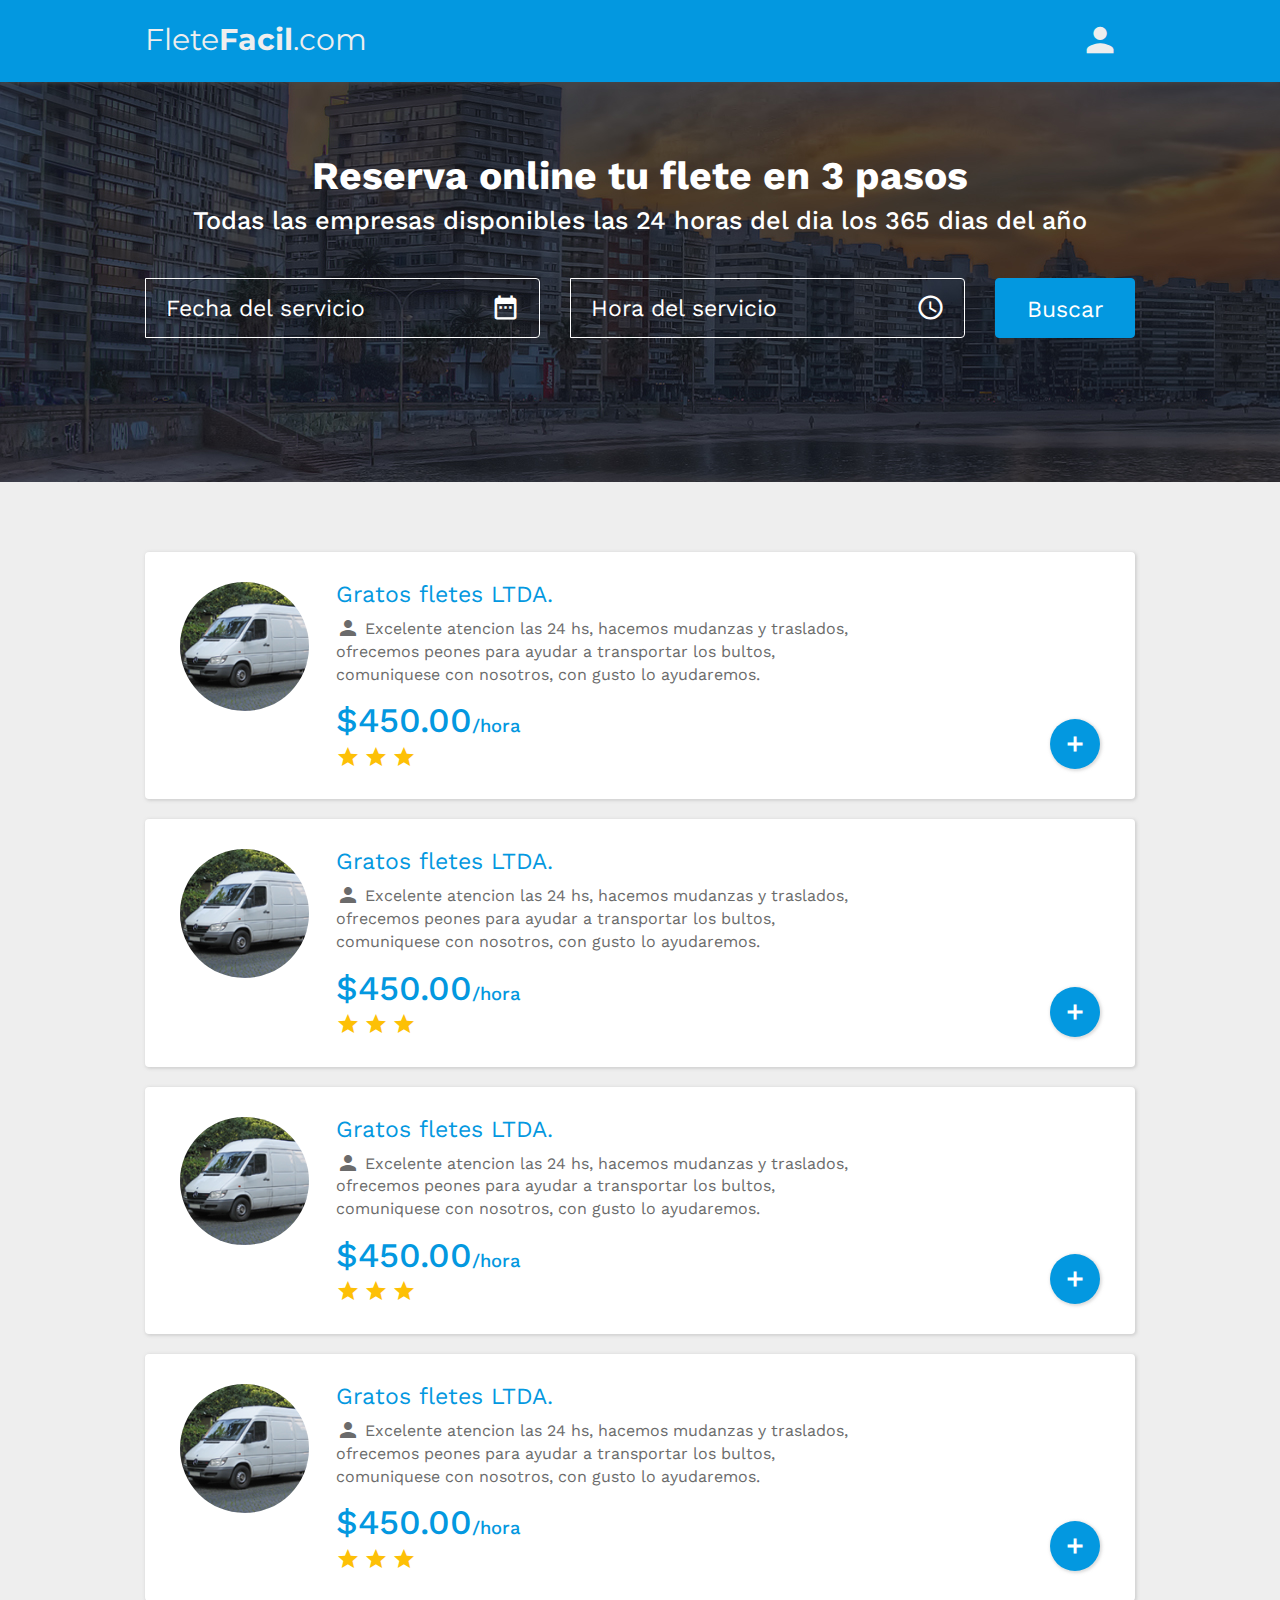
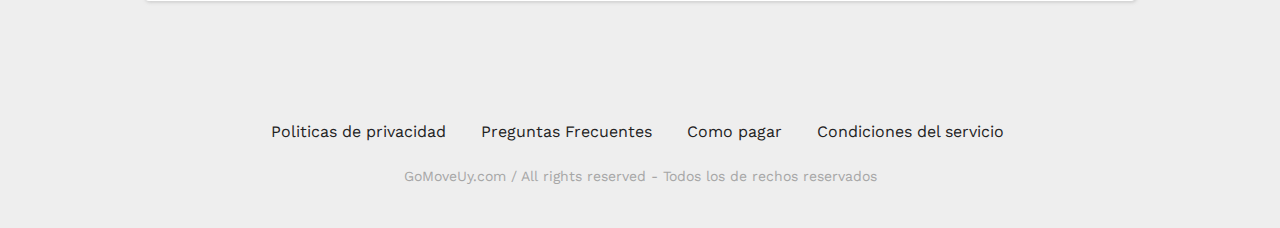
<file: index.html>
<!DOCTYPE html>
<html>
<head>
	<title>fleteswebapp_dev_v1</title>
	<meta charset="utf8" />  
	<meta name="viewport" content="width=device-width, initial-scale=1, maximum-scale=1" />
	<meta http-equiv="X-UA-Compatible" content="IE=edge">
    <meta name="description" content="">
    <meta name="author" content="">

    <!-- HTML5 Shim and Respond.js IE8 support of HTML5 elements and media queries -->
    <!-- WARNING: Respond.js doesn't work if you view the page via file:// -->
    <!--[if lt IE 9]>
        <script src="https://oss.maxcdn.com/libs/html5shiv/3.7.0/html5shiv.js"></script>
        <script src="https://oss.maxcdn.com/libs/respond.js/1.4.2/respond.min.js"></script>
    <![endif]-->

	<!-- CSS -->
	<!-- styles compilator -->
	<link rel="stylesheet" type="text/css" href="style.css">

	<!--JS -->
	<!-- jquery -->
	<!--<script src="https://code.jquery.com/jquery-3.1.0.slim.js" integrity="sha256-L6ppAjL6jgtRmfiuigeEE5AwNI2pH/X9IBbPyanJeZw=" crossorigin="anonymous"></script>-->
	<!--<script type="text/javascript" src="js/jquery-3.1.0.js"></script>-->
	<script src="https://ajax.googleapis.com/ajax/libs/jquery/1.12.4/jquery.min.js"></script>
	<script type="text/javascript" src="js/bootstrap.js"></script>
	<!-- functions -->
	<script type="text/javascript" src="js/scripts.js"></script>

	<link href="https://fonts.googleapis.com/icon?family=Material+Icons" rel="stylesheet">	
</head>
<body>

<nav></nav>
<!-- Navbar header -->
<nav class="main_navbar navbar navbar-default navbar-static-top" role="navigation">
	<div class="container-fluid">
		<div class="row-fluid">
			<div class="container">
				<div class="row">
					<div class="navbar-header">
			   			<a class="navbar-brand" href="index.html"> Flete<span>Facil</span>.com</a>
					</div>
				
					<div class="navbar-links navbar-right">
						<ul class="nav navbar-links navbar-right">
			   				<li class="dropdown">
			   				    <a class="dropdown-toggle" data-toggle="dropdown" href="#">
			   				       	<i class="material-icons">&#xE7FD;</i>
			   				    </a>
			   				    <ul class="dropdown-menu dropdown-user">
			   				        <li>
			   				        	<a href="#"><i class="material-icons">&#xE7FD;</i> Iniciar sesion</a>
			   				        </li>
			   				        <li class="divider"></li>
			   				        <li>
			   				        	<a href="#"><i class="material-icons">&#xE7FE;</i> Registrarse</a>
			   				    	</li>
			   				    </ul>
			   				</li>
						</ul>
					</div>
				</div>
			</div>
		</div>
	</div>
</nav> 
<!-- / Navbar header -->

<div class="bkg_header">
	<div class="container">
		<div class="row">
			<div class="cont_filter text-center">
				<h1 class="main_tittle">Reserva online tu flete en 3 pasos</h1>
				<h2 class="main_subtittle">Todas las empresas disponibles las 24 horas del dia los 365 dias del año</h2>
				<div class="row"> 
				<div class="col-md-5">
					<div id="search_input" class="input-group">
						<span class="input-group-addon"><i class="material-icons">&#xE916;</i></span>
						<input type="text" class="form-control" placeholder="Fecha del servicio">
					</div>
				</div>
				<div class="col-md-5">
					<div id="search_input" class="input-group">
						<span class="input-group-addon"><i class="material-icons">&#xE192;</i></span>
						<input type="text" class="form-control" placeholder="Hora del servicio">
					</div>
				</div>
				<div class="col-md-2">
					<a href="#" class="btn btn-default block">Buscar</a>
				</div>
				</div>
			</div>
		</div>
	</div>
					
</div>


<!-- Main container -->
<section class="container">
	<div class="row">
		<article class="box_item clearfix">
			<figure class="box_item_img pull-left">
				<img src="images/image-01.jpg" class="img-responsive img-circle">
			</figure>
			<div class="box_item_info pull-right">
				<div class="pull-left">
					<h3 class="title_info">Gratos fletes LTDA.</h3>
					<p><i class="material-icons">&#xE7FD;</i> Excelente atencion las 24 hs, hacemos mudanzas y traslados, ofrecemos peones para ayudar a transportar los bultos, comuniquese con nosotros, con gusto lo ayudaremos.</p>
					<div class="">
						<span class="item_price block">$450.00<span>/hora</span></span>
						<ul class="list-inline">
							<li class="star_rate">
								<i class="material-icons">star_rate</i>
							</li>
							<li class="star_rate">
								<i class="material-icons">star_rate</i>
							</li>
							<li class="star_rate">
								<i class="material-icons">star_rate</i>
							</li>
						</ul>
					</div>
				</div>
				<div class="affix_btn_circle">
					<a href="#" class="btn btn_circle block">
						<i class="material-icons">&#xE145;</i>
					</a>
				</div>
			</div>
		</article>

		<article class="box_item clearfix">
			<figure class="box_item_img pull-left">
				<img src="images/image-01.jpg" class="img-responsive img-circle">
			</figure>
			<div class="box_item_info pull-right">
				<div class="pull-left">
					<h3 class="title_info">Gratos fletes LTDA.</h3>
					<p><i class="material-icons">&#xE7FD;</i> Excelente atencion las 24 hs, hacemos mudanzas y traslados, ofrecemos peones para ayudar a transportar los bultos, comuniquese con nosotros, con gusto lo ayudaremos.</p>
					<div class="">
						<span class="item_price block">$450.00<span>/hora</span></span>
						<ul class="list-inline">
							<li class="star_rate">
								<i class="material-icons">star_rate</i>
							</li>
							<li class="star_rate">
								<i class="material-icons">star_rate</i>
							</li>
							<li class="star_rate">
								<i class="material-icons">star_rate</i>
							</li>
						</ul>
					</div>
				</div>
				<div class="affix_btn_circle">
					<a href="#" class="btn btn_circle block">
						<i class="material-icons">&#xE145;</i>
					</a>
				</div>
			</div>
		</article>

		<article class="box_item clearfix">
			<figure class="box_item_img pull-left">
				<img src="images/image-01.jpg" class="img-responsive img-circle">
			</figure>
			<div class="box_item_info pull-right">
				<div class="pull-left">
					<h3 class="title_info">Gratos fletes LTDA.</h3>
					<p><i class="material-icons">&#xE7FD;</i> Excelente atencion las 24 hs, hacemos mudanzas y traslados, ofrecemos peones para ayudar a transportar los bultos, comuniquese con nosotros, con gusto lo ayudaremos.</p>
					<div class="">
						<span class="item_price block">$450.00<span>/hora</span></span>
						<ul class="list-inline">
							<li class="star_rate">
								<i class="material-icons">star_rate</i>
							</li>
							<li class="star_rate">
								<i class="material-icons">star_rate</i>
							</li>
							<li class="star_rate">
								<i class="material-icons">star_rate</i>
							</li>
						</ul>
					</div>
				</div>
				<div class="affix_btn_circle">
					<a href="#" class="btn btn_circle block">
						<i class="material-icons">&#xE145;</i>
					</a>
				</div>
			</div>
		</article>

		<article class="box_item clearfix">
			<figure class="box_item_img pull-left">
				<img src="images/image-01.jpg" class="img-responsive img-circle">
			</figure>
			<div class="box_item_info pull-right">
				<div class="pull-left">
					<h3 class="title_info">Gratos fletes LTDA.</h3>
					<p><i class="material-icons">&#xE7FD;</i> Excelente atencion las 24 hs, hacemos mudanzas y traslados, ofrecemos peones para ayudar a transportar los bultos, comuniquese con nosotros, con gusto lo ayudaremos.</p>
					<div class="">
						<span class="item_price block">$450.00<span>/hora</span></span>
						<ul class="list-inline">
							<li class="star_rate">
								<i class="material-icons">star_rate</i>
							</li>
							<li class="star_rate">
								<i class="material-icons">star_rate</i>
							</li>
							<li class="star_rate">
								<i class="material-icons">star_rate</i>
							</li>
						</ul>
					</div>
				</div>
				<div class="affix_btn_circle">
					<a href="#" class="btn btn_circle block">
						<i class="material-icons">&#xE145;</i>
					</a>
				</div>
			</div>
		</article>
	</div>
	<footer class="footer text-center">
		<ul class="list_group list-inline">
			<li><a href="#">Politicas de privacidad</a></li>
			<li><a href="#">Preguntas Frecuentes</a></li>
			<li><a href="#">Como pagar </a></li>
			<li><a href="#">Condiciones del servicio</a></li>
		</ul>
		<span>GoMoveUy.com / All rights reserved - Todos los de rechos reservados</span>
	</footer>


			            

</section>
<!-- / Main container -->

</body>
</html>
</file>
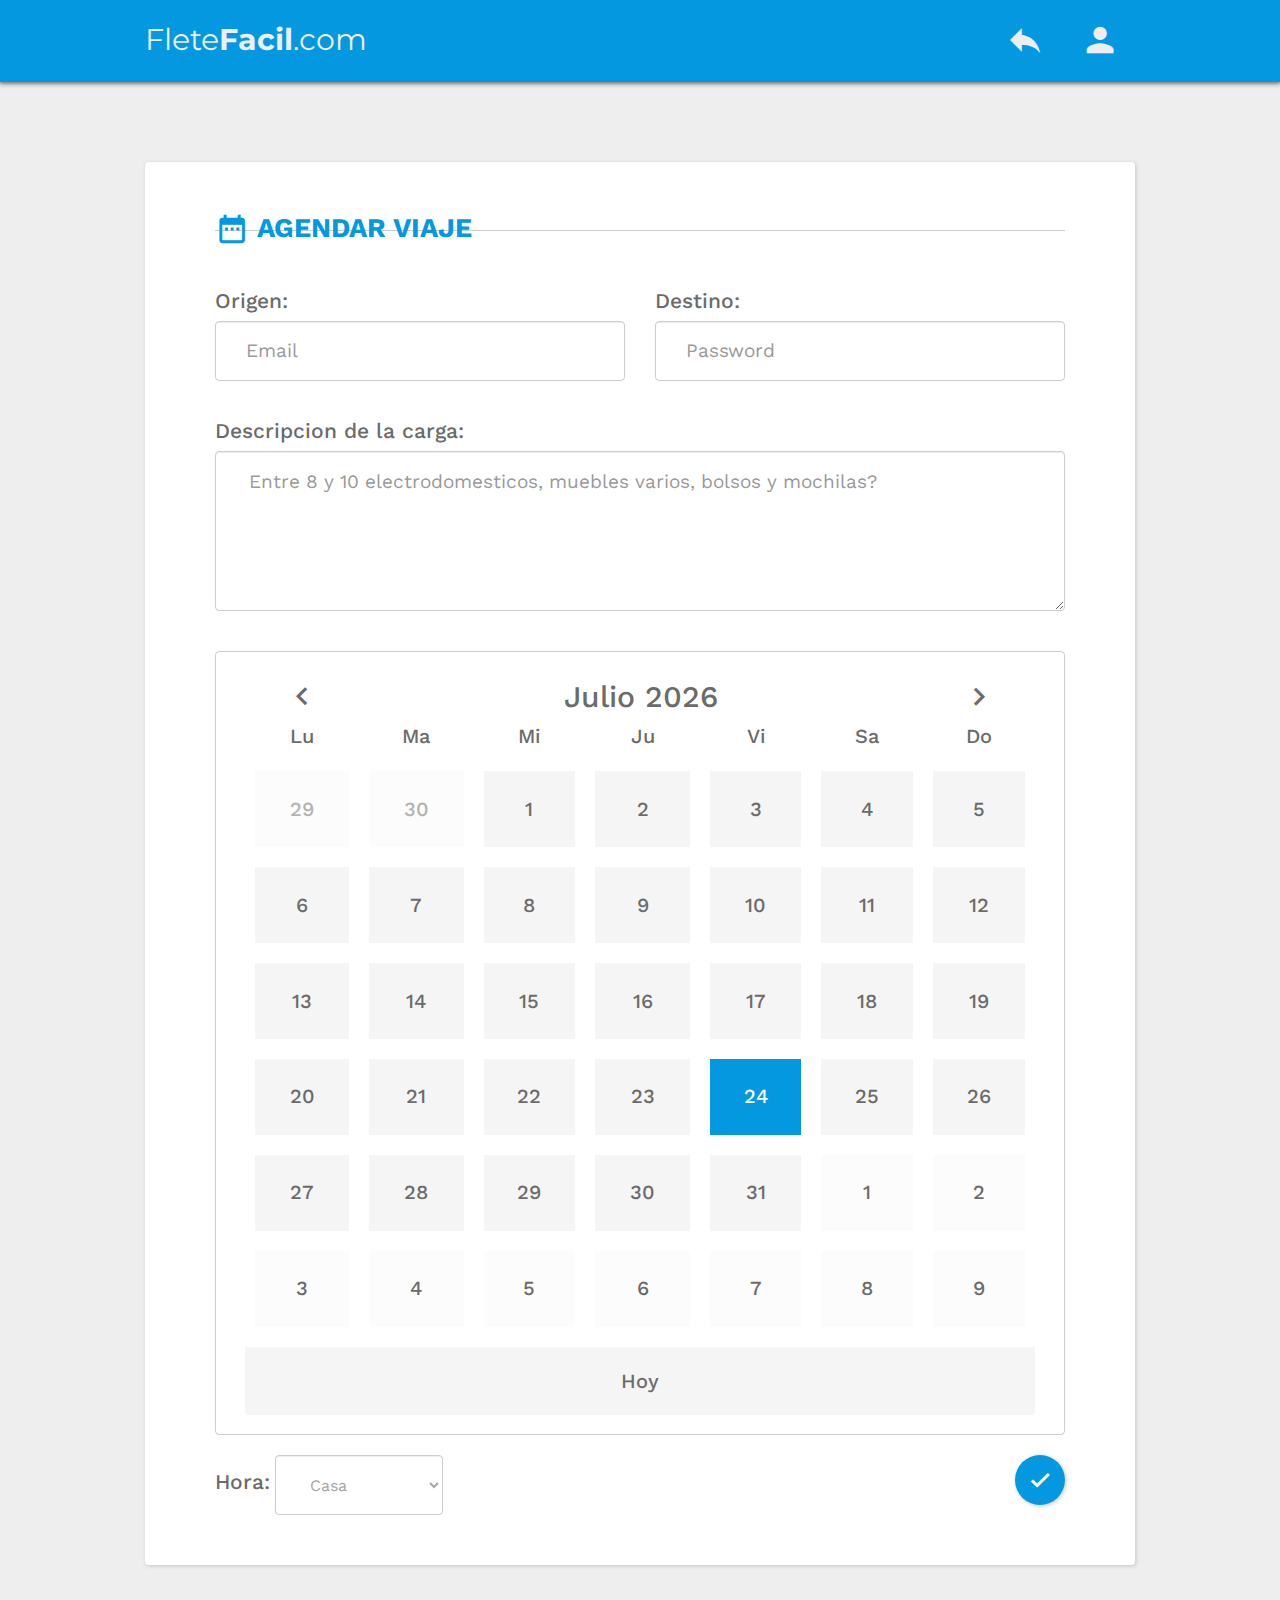
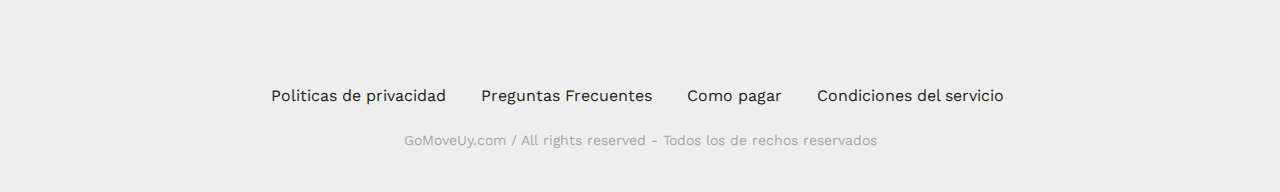
<file: agendar_servicio.html>
<!DOCTYPE html>
<html>
<head>
	<title>fleteswebapp_dev_v1</title>
	<meta charset="utf8" />  
	<meta name="viewport" content="width=device-width, initial-scale=1, maximum-scale=1" />
	<meta http-equiv="X-UA-Compatible" content="IE=edge">
    <meta name="description" content="">
    <meta name="author" content="">

    <!-- HTML5 Shim and Respond.js IE8 support of HTML5 elements and media queries -->
    <!-- WARNING: Respond.js doesn't work if you view the page via file:// -->
    <!--[if lt IE 9]>
        <script src="https://oss.maxcdn.com/libs/html5shiv/3.7.0/html5shiv.js"></script>
        <script src="https://oss.maxcdn.com/libs/respond.js/1.4.2/respond.min.js"></script>
    <![endif]-->

	<!-- CSS -->
	<!-- styles compilator -->
	<link rel="stylesheet" type="text/css" href="style.css">

	<!--JS -->
	<!-- jquery -->
	<!--<script src="https://code.jquery.com/jquery-3.1.0.slim.js" integrity="sha256-L6ppAjL6jgtRmfiuigeEE5AwNI2pH/X9IBbPyanJeZw=" crossorigin="anonymous"></script>-->
	<!--<script type="text/javascript" src="js/jquery-3.1.0.js"></script>-->
	<script src="https://ajax.googleapis.com/ajax/libs/jquery/1.12.4/jquery.min.js"></script>
	<script type="text/javascript" src="js/bootstrap.js"></script>
	<!-- functions -->
	<script type="text/javascript" src="js/scripts.js"></script>

	<link href="https://fonts.googleapis.com/icon?family=Material+Icons" rel="stylesheet">

	<!-- Plug in Daterpicker -->
	<link rel="stylesheet" href="plugins/datepicker/css/bootstrap-datetimepicker.css" />
	<script type="text/javascript" src="plugins/datepicker/js/bootstrap-datetimepicker.js"></script>
	<script type="text/javascript" src="plugins/datepicker/js/bootstrap-datetimepicker.es.js"></script>

</head>
<body>

<nav></nav>
<!-- Navbar header -->
<nav class="main_navbar navbar navbar-default navbar-static-top header_space" role="navigation">
	<div class="container-fluid">
		<div class="row-fluid">
			<div class="container">
				<div class="row">
					<div class="navbar-header">
			   			<a class="navbar-brand" href="index.html"> Flete<span>Facil</span>.com</a>
					</div>
				
					<div class="navbar-links navbar-right">
						<ul class="nav navbar-links navbar-right list-inline">
							<li>
								<a href="#">
									<i class="material-icons">&#xE15E;</i>
								</a>
							</li>
			   				<li class="dropdown">
			   				    <a class="dropdown-toggle" data-toggle="dropdown" href="#">
			   				       	<i class="material-icons">&#xE7FD;</i>
			   				    </a>
			   				    <ul class="dropdown-menu dropdown-user">
			   				        <li>
			   				        	<a href="#"><i class="material-icons">&#xE7FD;</i> Iniciar sesion</a>
			   				        </li>
			   				        <li class="divider"></li>
			   				        <li>
			   				        	<a href="#"><i class="material-icons">&#xE7FE;</i> Registrarse</a>
			   				    	</li>
			   				    </ul>
			   				</li>
						</ul>
					</div>
				</div>
			</div>
		</div>
	</div>
</nav> 
<!-- / Navbar header -->

<!-- Main container -->
<section class="container">
	<div class="row">
		<article class="box_item box_date clearfix">
			<h3 class="title_reserve element_gap"><i class="material-icons">&#xE916;</i> <span>Agendar viaje</span></h3>

			<form class="date_form form-inline">
				<div class="row clearfix">
	  				<div class="form-group col-md-6">
	  				  	<label class="inline_label block" for="exampleInputEmail3">Origen:</label>
	  				  	<input type="email" class="input_lg form-control" id="exampleInputEmail3" placeholder="Email">
	  				</div>
	  				<div class="form-group col-md-6">
	  				   <label class="inline_label block" for="exampleInputPassword3">Destino:</label>
	  				   <input type="password" class="input_lg form-control" id="exampleInputPassword3" placeholder="Password">
	  				</div>
	  				<div class="form-group col-md-12">
	  					<label class="element_gap block" for="exampleInputEmail3">Descripcion de la carga:</label>
						<textarea class="element_gap comment_user form-control" placeholder="Entre 8 y 10 electrodomesticos, muebles varios, bolsos y mochilas?"></textarea>
					</div>
  				</div>

				<div class="affix_container">
					<div id="datepickerContainer"></div>
				</div>
				<div class="row">
					<div class="col-md-6">
						<form class="form-inline">
							<div class="form-group">
		  				   		<label class="inline_label" for="exampleInputPassword3">Hora:</label>
		  				   		<select name="destino" id="destino" class="form-control input_lg">
	                            	<option value="">Casa</option>
	                            	<option value="">Apartamento</option>
	                          	</select>
		  					</div>
	  					</form>
					</div>
					<div class="col-md-6 clearfix">
						<a href="#" class="btn btn_circle block pull-right">
							<i class="material-icons">&#xE876;</i>
						</a>
					</div>
				</div>
			</form>
		</article>
	</div>
	<footer class="footer text-center">
		<ul class="list_group list-inline">
			<li><a href="#">Politicas de privacidad</a></li>
			<li><a href="#">Preguntas Frecuentes</a></li>
			<li><a href="#">Como pagar </a></li>
			<li><a href="#">Condiciones del servicio</a></li>
		</ul>
		<span>GoMoveUy.com / All rights reserved - Todos los de rechos reservados</span>
	</footer>
</section>
<!-- / Main container -->

<!-- Datepicker init function -->
<script type="text/javascript">
    $('#datepickerContainer').datetimepicker({
        language:  'es',
        weekStart: 1,
        todayBtn:  1,
		autoclose: 1,
		todayHighlight: 1,
		startView: 2,
		minView: 2,
		forceParse: 0
    });
</script>           

</body>
</html>
</file>
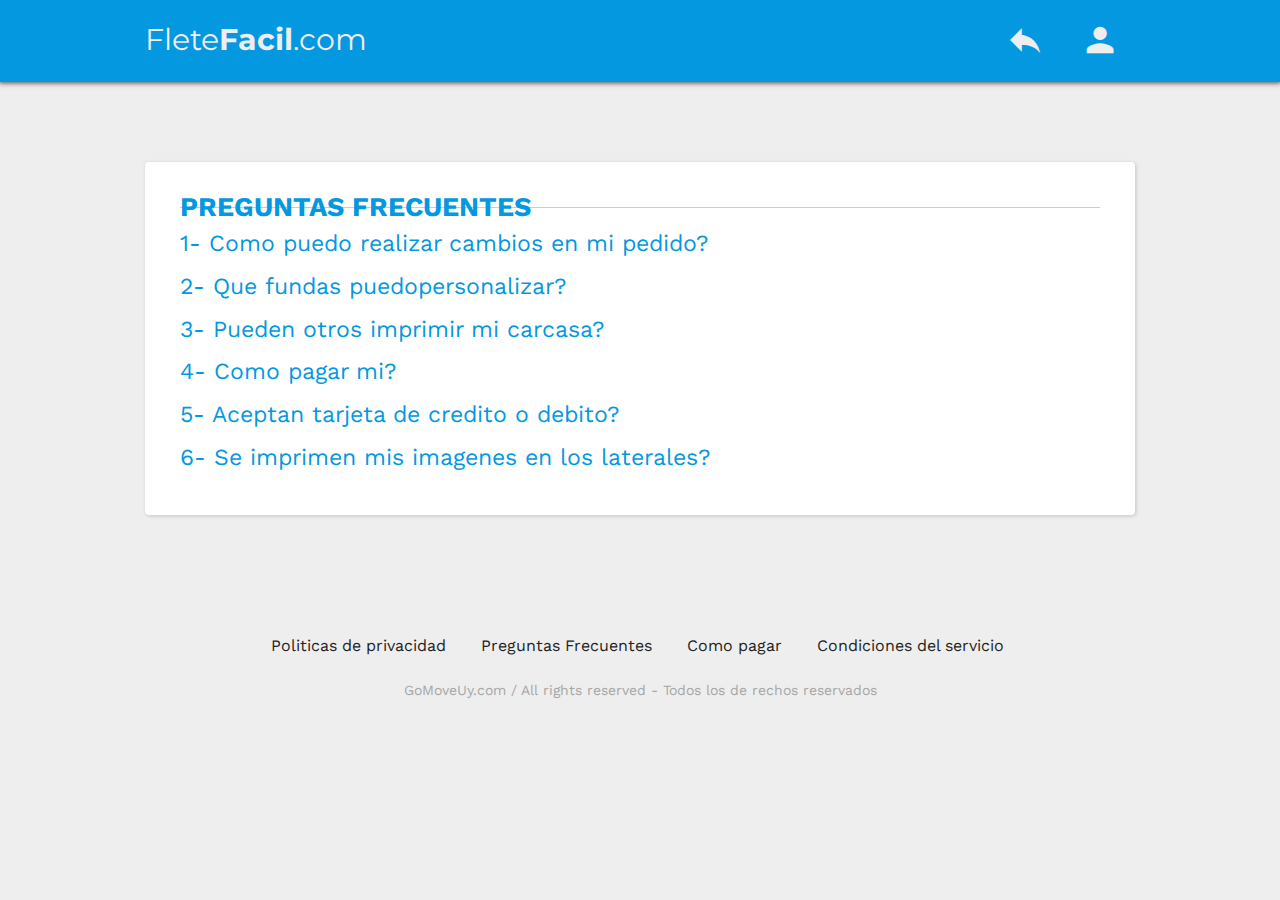
<file: contenido.html>
<!DOCTYPE html>
<html>
<head>
	<title>fleteswebapp_dev_v1</title>
	<meta charset="utf8" />  
	<meta name="viewport" content="width=device-width, initial-scale=1, maximum-scale=1" />
	<meta http-equiv="X-UA-Compatible" content="IE=edge">
    <meta name="description" content="">
    <meta name="author" content="">

    <!-- HTML5 Shim and Respond.js IE8 support of HTML5 elements and media queries -->
    <!-- WARNING: Respond.js doesn't work if you view the page via file:// -->
    <!--[if lt IE 9]>
        <script src="https://oss.maxcdn.com/libs/html5shiv/3.7.0/html5shiv.js"></script>
        <script src="https://oss.maxcdn.com/libs/respond.js/1.4.2/respond.min.js"></script>
    <![endif]-->

	<!-- CSS -->
	<!-- styles compilator -->
	<link rel="stylesheet" type="text/css" href="style.css">

	<!--JS -->
	<!-- jquery -->
	<!--<script src="https://code.jquery.com/jquery-3.1.0.slim.js" integrity="sha256-L6ppAjL6jgtRmfiuigeEE5AwNI2pH/X9IBbPyanJeZw=" crossorigin="anonymous"></script>-->
	<!--<script type="text/javascript" src="js/jquery-3.1.0.js"></script>-->
	<script src="https://ajax.googleapis.com/ajax/libs/jquery/1.12.4/jquery.min.js"></script>
	<script type="text/javascript" src="js/bootstrap.js"></script>
	<!-- functions -->
	<script type="text/javascript" src="js/scripts.js"></script>

	<link href="https://fonts.googleapis.com/icon?family=Material+Icons" rel="stylesheet">	
</head>
<body>

<nav></nav>
<!-- Navbar header -->
<nav class="main_navbar navbar navbar-default navbar-static-top header_space" role="navigation">
	<div class="container-fluid">
		<div class="row-fluid">
			<div class="container">
				<div class="row">
					<div class="navbar-header">
			   			<a class="navbar-brand" href="index.html"> Flete<span>Facil</span>.com</a>
					</div>
				
					<div class="navbar-links navbar-right">
						<ul class="nav navbar-links navbar-right list-inline">
							<li>
								<a href="#">
									<i class="material-icons">&#xE15E;</i>
								</a>
							</li>
			   				<li class="dropdown">
			   				    <a class="dropdown-toggle" data-toggle="dropdown" href="#">
			   				       	<i class="material-icons">&#xE7FD;</i>
			   				    </a>
			   				    <ul class="dropdown-menu dropdown-user">
			   				        <li>
			   				        	<a href="#"><i class="material-icons">&#xE7FD;</i> Iniciar sesion</a>
			   				        </li>
			   				        <li class="divider"></li>
			   				        <li>
			   				        	<a href="#"><i class="material-icons">&#xE7FE;</i> Registrarse</a>
			   				    	</li>
			   				    </ul>
			   				</li>
						</ul>
					</div>
				</div>
			</div>
		</div>
	</div>
</nav> 
<!-- / Navbar header -->

<!-- Main container -->
<section class="container">
	<div class="row">
		<article class="box_item clearfix">
			<div class="">
				<h3 class="title_reserve"><span>Preguntas frecuentes</span></h3>
				<h4 class="title_info"></h4>
				<span class="block title_info">1- Como puedo realizar cambios en mi pedido?</span> 
				<span class="block title_info">2- Que fundas puedopersonalizar?</span> 
				<span class="block title_info">3- Pueden otros imprimir mi carcasa?</span> 
				<span class="block title_info">4- Como pagar mi?</span> 
				<span class="block title_info">5- Aceptan tarjeta de credito o debito?</span> 
				<span class="block title_info">6- Se imprimen mis imagenes en los laterales?</span> 
			</div>
		</article>
	</div>
	<footer class="footer text-center">
		<ul class="list_group list-inline">
			<li><a href="#">Politicas de privacidad</a></li>
			<li><a href="#">Preguntas Frecuentes</a></li>
			<li><a href="#">Como pagar </a></li>
			<li><a href="#">Condiciones del servicio</a></li>
		</ul>
		<span>GoMoveUy.com / All rights reserved - Todos los de rechos reservados</span>
	</footer>


			            

</section>
<!-- / Main container -->

</body>
</html>
</file>
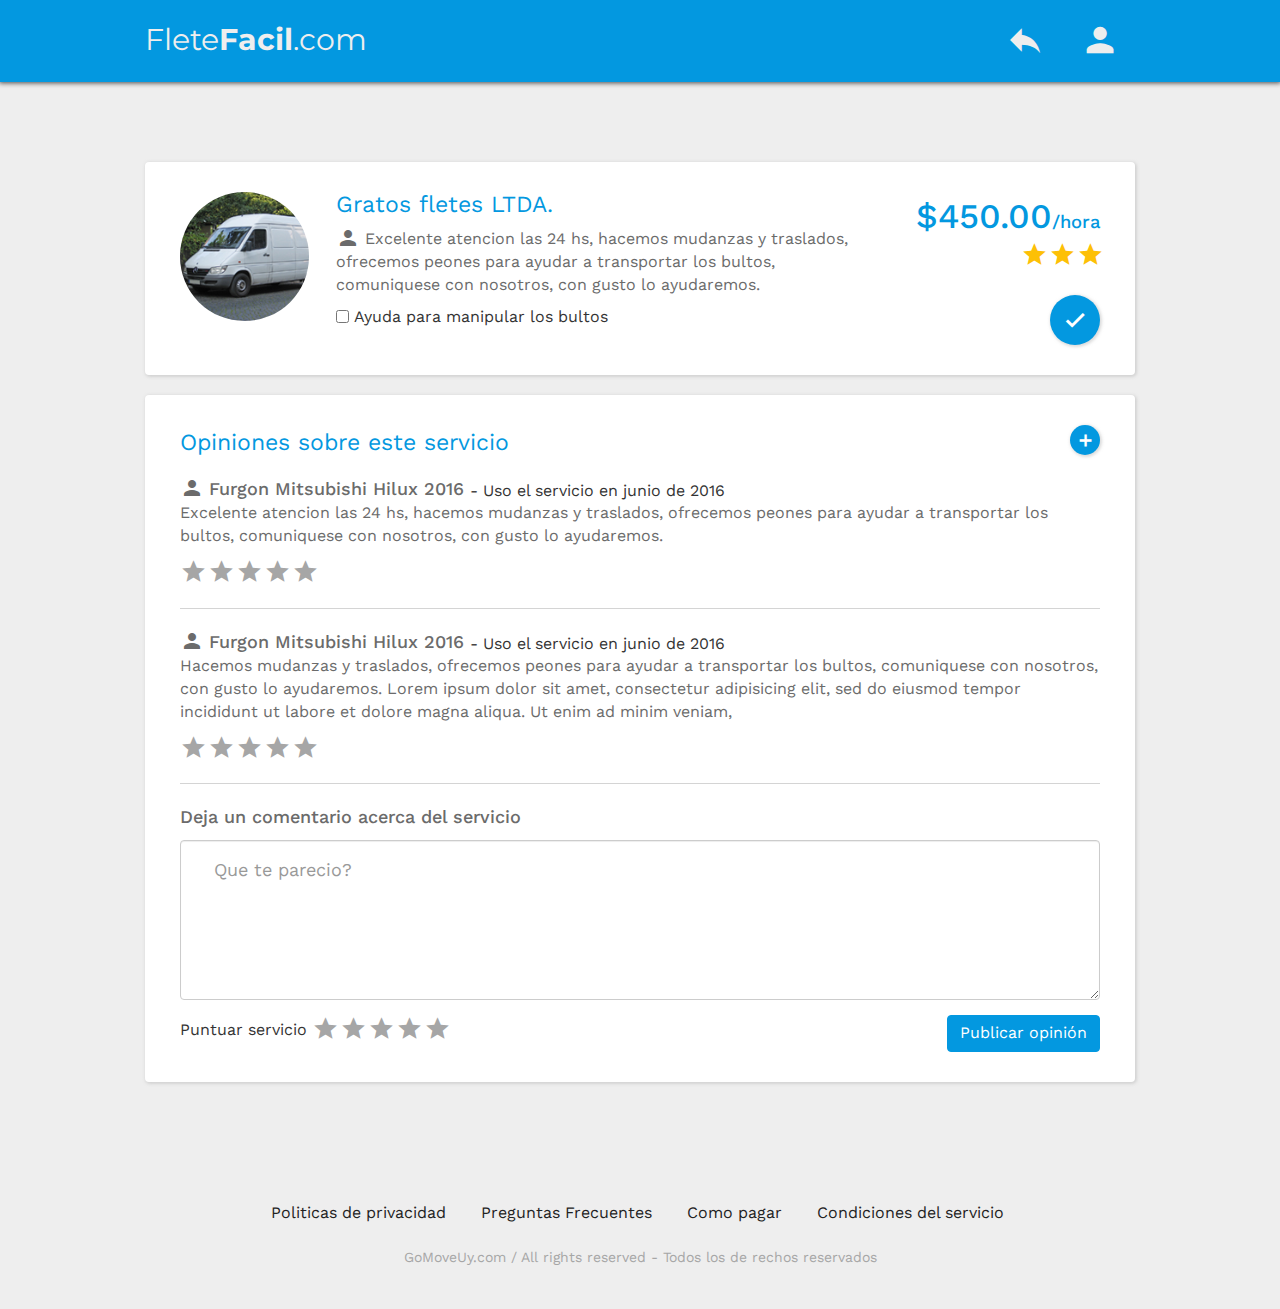
<file: detalle_servicio.html>
<!DOCTYPE html>
<html>
<head>
	<title>fleteswebapp_dev_v1</title>
	<meta charset="utf8" />  
	<meta name="viewport" content="width=device-width, initial-scale=1, maximum-scale=1" />
	<meta http-equiv="X-UA-Compatible" content="IE=edge">
    <meta name="description" content="">
    <meta name="author" content="">

    <!-- HTML5 Shim and Respond.js IE8 support of HTML5 elements and media queries -->
    <!-- WARNING: Respond.js doesn't work if you view the page via file:// -->
    <!--[if lt IE 9]>
        <script src="https://oss.maxcdn.com/libs/html5shiv/3.7.0/html5shiv.js"></script>
        <script src="https://oss.maxcdn.com/libs/respond.js/1.4.2/respond.min.js"></script>
    <![endif]-->

	<!-- CSS -->
	<!-- styles compilator -->
	<link rel="stylesheet" type="text/css" href="style.css">

	<!--JS -->
	<!-- jquery -->
	<!--<script src="https://code.jquery.com/jquery-3.1.0.slim.js" integrity="sha256-L6ppAjL6jgtRmfiuigeEE5AwNI2pH/X9IBbPyanJeZw=" crossorigin="anonymous"></script>-->
	<!--<script type="text/javascript" src="js/jquery-3.1.0.js"></script>-->
	<script src="https://ajax.googleapis.com/ajax/libs/jquery/1.12.4/jquery.min.js"></script>
	<script type="text/javascript" src="js/bootstrap.js"></script>
	<!-- functions -->
	<script type="text/javascript" src="js/scripts.js"></script>

	<link href="https://fonts.googleapis.com/icon?family=Material+Icons" rel="stylesheet">	
</head>
<body>

<nav></nav>
<!-- Navbar header -->
<nav class="main_navbar navbar navbar-default navbar-static-top header_space" role="navigation">
	<div class="container-fluid">
		<div class="row-fluid">
			<div class="container">
				<div class="row">
					<div class="navbar-header">
			   			<a class="navbar-brand" href="index.html"> Flete<span>Facil</span>.com</a>
					</div>
				
					<div class="navbar-links navbar-right">
						<ul class="nav navbar-links navbar-right list-inline">
							<li>
								<a href="#">
									<i class="material-icons">&#xE15E;</i>
								</a>
							</li>
			   				<li class="dropdown">
			   				    <a class="dropdown-toggle" data-toggle="dropdown" href="#">
			   				       	<i class="material-icons">&#xE7FD;</i>
			   				    </a>
			   				    <ul class="dropdown-menu dropdown-user">
			   				        <li>
			   				        	<a href="#"><i class="material-icons">&#xE7FD;</i> Iniciar sesion</a>
			   				        </li>
			   				        <li class="divider"></li>
			   				        <li>
			   				        	<a href="#"><i class="material-icons">&#xE7FE;</i> Registrarse</a>
			   				    	</li>
			   				    </ul>
			   				</li>
						</ul>
					</div>
				</div>
			</div>
		</div>
	</div>
</nav> 
<!-- / Navbar header -->

<!-- Main container -->
<section class="container">
	<div class="row">
		<article class="box_item clearfix">
			<figure class="box_item_img pull-left">
				<img src="images/image-01.jpg" class="img-responsive img-circle">
			</figure>
			<div class="box_item_info pull-right">
				<div class="pull-left">
					<h3 class="title_info">Gratos fletes LTDA.</h3>
					<p><i class="material-icons">&#xE7FD;</i> Excelente atencion las 24 hs, hacemos mudanzas y traslados, ofrecemos peones para ayudar a transportar los bultos, comuniquese con nosotros, con gusto lo ayudaremos.</p>

					<!-- <section class="row">
						<article class="col-md-12">
							<div class="box_item_car">
								<div>
									<i class="material-icons">&#xE558;</i>
									<span class="title_item valign_top">Furgon Mitsubishi Hilux 2016</span>
								</div>
								<p>Lorem ipsum dolor sit amet, consectetur adipisicing, sed do eiusmod
								temporm. </p>
							</div>
						</article>
						<article class="col-md-12">
							<div class="box_item_car">
								<div>
									<i class="material-icons valign_top">&#xE558;</i>
									<span class="title_item valign_top">Furgon Mitsubishi Hilux 2016</span>
								</div>
								<p>Lorem ipsum dolor sit amet, consectetur adipisicing, sed do eiusmod
								temporm. </p>
							</div>
						</article>
					</section>-->
					<div>
						<div class="element_gap peon_cont">
							<input type="checkbox">
							<span class="inline_element">Ayuda para manipular los bultos</span>
						</div>
					</div>
				</div>
				<div class="pull-right text-right">
					<span class="item_price block">$450.00<span>/hora</span></span>
					<ul class="list-inline">
						<li class="star_rate">
							<i class="material-icons">star_rate</i>
						</li>
						<li class="star_rate">
							<i class="material-icons">star_rate</i>
						</li>
						<li class="star_rate">
							<i class="material-icons">star_rate</i>
						</li>
					</ul>
				</div>
				<div class="affix_btn_circle">
					<a href="#" class="btn btn_circle block">
						<i class="material-icons">&#xE876;</i>
					</a>
				</div>
			</div>
		</article>


		<article class="box_item clearfix">
			<div class="box_comments">
				<!-- <a class="btn btn-primary" role="button" data-toggle="collapse" href="#collapseReviews" aria-expanded="false" aria-controls="collapseReviews">Open file</a>
				<div class="collapse" id="collapseExample">
  					
    				Lorem ipsum dolor sit amet, consectetur adipisicing elit, sed do eiusmod
    				tempor incididunt ut labore et dolore magna aliqua. Ut enim ad minim veniam,
    				quis nostrud exercitation ullamco laboris nisi ut aliquip ex ea commodo
    				consequat. Duis aute irure dolor in reprehenderit in voluptate velit esse
    				cillum dolore eu fugiat nulla pariatur. Excepteur sint occaecat cupidatat non
    			
				</div> -->

			
					<div class="reviews_cont clearfix">
						<h3 class="title_info pull-left">Opiniones sobre este servicio</h3>
						<div class="pull-right">
							<a href="#collapseReviews" class="btn btn_circle circle_sm block" role="button" data-toggle="collapse" aria-expanded="false" aria-controls="collapseReviews">
								<i class="material-icons">&#xE145;</i>
							</a>
						</div>
					</div>
					<section id="collapseReviews" class="collapse_reviews row collapse in">
						<article class="col-md-12">
							<div class="box_item_comments">
								<div>
									<i class="material-icons">&#xE7FD;</i>
									<span class="title_item valign_top">
										Furgon Mitsubishi Hilux 2016
									</span>
									<span class="valign_top"> - Uso el servicio en junio de 2016</span>
								</div>
								<p>Excelente atencion las 24 hs, hacemos mudanzas y traslados, ofrecemos peones para ayudar a transportar los bultos, comuniquese con nosotros, con gusto lo ayudaremos.</p>
								<ul class="list-inline">
									<li class="star_rate star_muted">
										<i class="material-icons">star_rate</i>
									</li>
									<li class="star_rate star_muted">
										<i class="material-icons">star_rate</i>
									</li>
									<li class="star_rate star_muted">
										<i class="material-icons">star_rate</i>
									</li>
									<li class="star_rate star_muted">
										<i class="material-icons">star_rate</i>
									</li>
									<li class="star_rate star_muted">
										<i class="material-icons">star_rate</i>
									</li>
								</ul>
							</div>
						</article>
						<article class="col-md-12">
							<div class="box_item_comments">
								<div>
									<i class="material-icons">&#xE7FD;</i>
									<span class="title_item valign_top">
										Furgon Mitsubishi Hilux 2016
									</span>
									<span class="valign_top"> - Uso el servicio en junio de 2016</span>
								</div>
								<p>Hacemos mudanzas y traslados, ofrecemos peones para ayudar a transportar los bultos, comuniquese con nosotros, con gusto lo ayudaremos. Lorem ipsum dolor sit amet, consectetur adipisicing elit, sed do eiusmod
								tempor incididunt ut labore et dolore magna aliqua. Ut enim ad minim veniam,</p>
								<ul class="list-inline">
									<li class="star_rate star_muted">
										<i class="material-icons">star_rate</i>
									</li>
									<li class="star_rate star_muted">
										<i class="material-icons">star_rate</i>
									</li>
									<li class="star_rate star_muted">
										<i class="material-icons">star_rate</i>
									</li>
									<li class="star_rate star_muted">
										<i class="material-icons">star_rate</i>
									</li>
									<li class="star_rate star_muted">
										<i class="material-icons">star_rate</i>
									</li>
								</ul>
							</div>
						</article>
						<div class="col-md-12">
							<div class="form-group clearfix">
  								<label class="title_item pull-left block" for="exampleInputEmail3">Deja un comentario acerca del servicio</label>
								<textarea class="element_gap form-group comment_user form-control" placeholder="Que te parecio?"></textarea>
							</div>
							<div class="clearfix">
								<ul class="list-inline pull-left">
									<span class="text_rate inline_element">Puntuar servicio</span>
									<li class="star_rate star_muted">
										<i class="material-icons">star_rate</i>
									</li>
									<li class="star_rate star_muted">
										<i class="material-icons">star_rate</i>
									</li>
									<li class="star_rate star_muted">
										<i class="material-icons">star_rate</i>
									</li>
									<li class="star_rate star_muted">
										<i class="material-icons">star_rate</i>
									</li>
									<li class="star_rate star_muted">
										<i class="material-icons">star_rate</i>
									</li>
								</ul>
								<a href="#" class="btn btn-md btn-default pull-right">Publicar opinión</a>
							</div>
						</div>
					</section>

			
			</div>
		</article>

	</div>
	<footer class="footer text-center">
		<ul class="list_group list-inline">
			<li><a href="#">Politicas de privacidad</a></li>
			<li><a href="#">Preguntas Frecuentes</a></li>
			<li><a href="#">Como pagar </a></li>
			<li><a href="#">Condiciones del servicio</a></li>
		</ul>
		<span>GoMoveUy.com / All rights reserved - Todos los de rechos reservados</span>
	</footer>


			            

</section>
<!-- / Main container -->

</body>
</html>
</file>
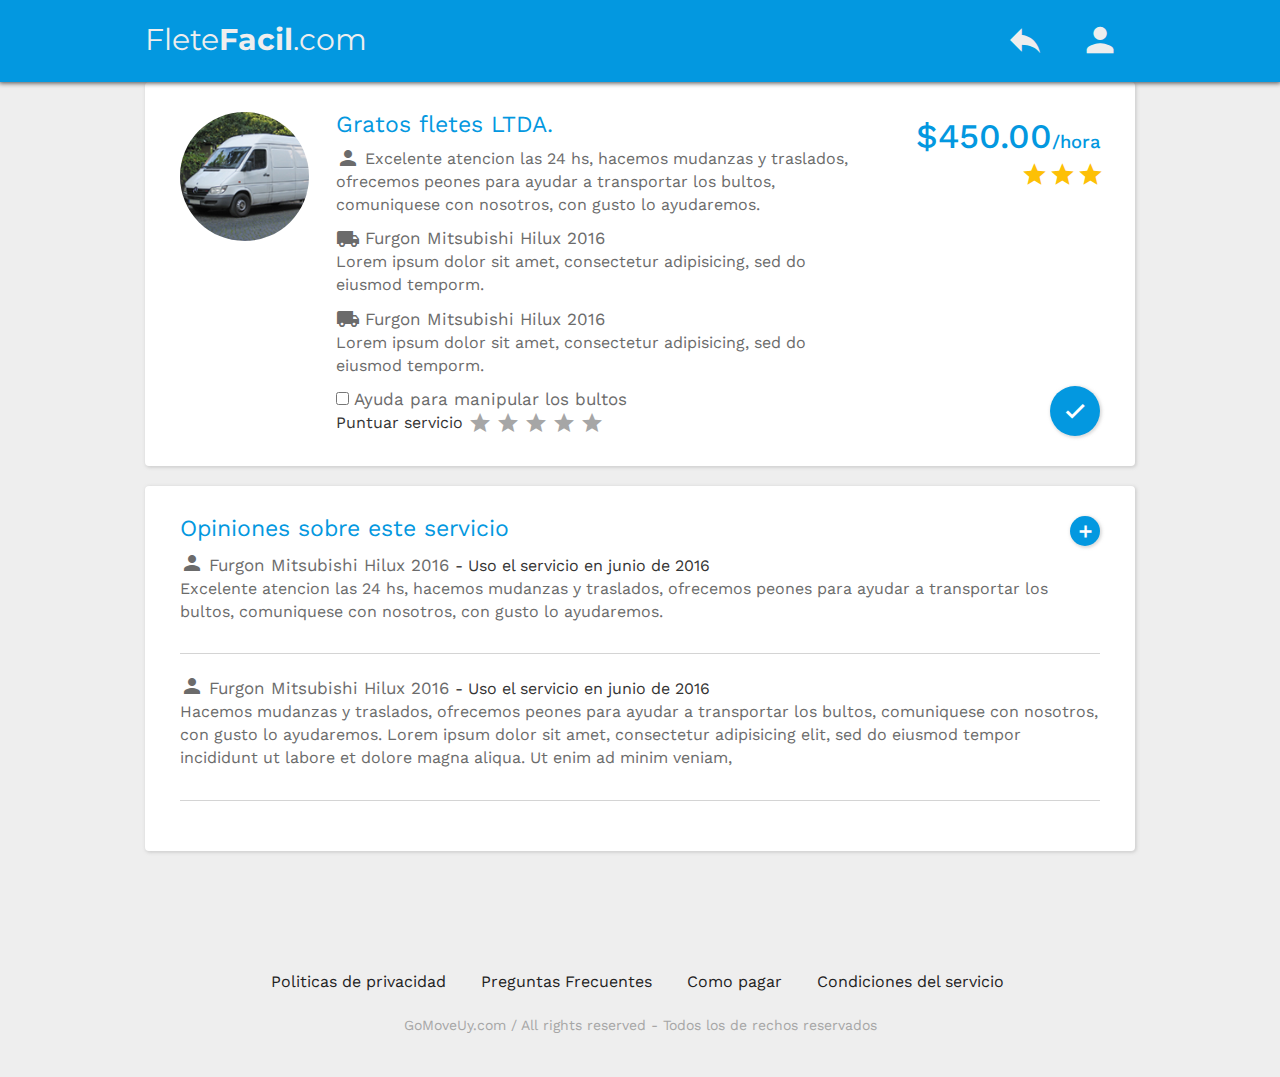
<file: paso_01.html>
<!DOCTYPE html>
<html>
<head>
	<title>fleteswebapp_dev_v1</title>
	<meta charset="utf8" />  
	<meta name="viewport" content="width=device-width, initial-scale=1, maximum-scale=1" />
	<meta http-equiv="X-UA-Compatible" content="IE=edge">
    <meta name="description" content="">
    <meta name="author" content="">

    <!-- HTML5 Shim and Respond.js IE8 support of HTML5 elements and media queries -->
    <!-- WARNING: Respond.js doesn't work if you view the page via file:// -->
    <!--[if lt IE 9]>
        <script src="https://oss.maxcdn.com/libs/html5shiv/3.7.0/html5shiv.js"></script>
        <script src="https://oss.maxcdn.com/libs/respond.js/1.4.2/respond.min.js"></script>
    <![endif]-->

	<!-- CSS -->
	<!-- styles compilator -->
	<link rel="stylesheet" type="text/css" href="style.css">

	<!--JS -->
	<!-- jquery -->
	<!--<script src="https://code.jquery.com/jquery-3.1.0.slim.js" integrity="sha256-L6ppAjL6jgtRmfiuigeEE5AwNI2pH/X9IBbPyanJeZw=" crossorigin="anonymous"></script>-->
	<!--<script type="text/javascript" src="js/jquery-3.1.0.js"></script>-->
	<script src="https://ajax.googleapis.com/ajax/libs/jquery/1.12.4/jquery.min.js"></script>
	<script type="text/javascript" src="js/bootstrap.js"></script>
	<!-- functions -->
	<script type="text/javascript" src="js/scripts.js"></script>

	<link href="https://fonts.googleapis.com/icon?family=Material+Icons" rel="stylesheet">	
</head>
<body>

<nav></nav>
<!-- Navbar header -->
<nav class="main_navbar navbar navbar-default navbar-static-top" role="navigation">
	<div class="container-fluid">
		<div class="row-fluid">
			<div class="container">
				<div class="row">
					<div class="navbar-header">
			   			<a class="navbar-brand" href="index.html"> Flete<span>Facil</span>.com</a>
					</div>
				
					<div class="navbar-links navbar-right">
						<ul class="nav navbar-links navbar-right list-inline">
							<li>
								<a href="#">
									<i class="material-icons">&#xE15E;</i>
								</a>
							</li>
			   				<li class="dropdown">
			   				    <a class="dropdown-toggle" data-toggle="dropdown" href="#">
			   				       	<i class="material-icons">&#xE7FD;</i>
			   				    </a>
			   				    <ul class="dropdown-menu dropdown-user">
			   				        <li>
			   				        	<a href="#"><i class="material-icons">&#xE7FD;</i> Iniciar sesion</a>
			   				        </li>
			   				        <li class="divider"></li>
			   				        <li>
			   				        	<a href="#"><i class="material-icons">&#xE7FE;</i> Registrarse</a>
			   				    	</li>
			   				    </ul>
			   				</li>
						</ul>
					</div>
				</div>
			</div>
		</div>
	</div>
</nav> 
<!-- / Navbar header -->

<!-- Main container -->
<section class="container">
	<div class="row">
		<article class="box_item clearfix">
			<figure class="box_item_img pull-left">
				<img src="images/image-01.jpg" class="img-responsive img-circle">
			</figure>
			<div class="box_item_info pull-right">
				<div class="pull-left">
					<h3 class="title_info">Gratos fletes LTDA.</h3>
					<p><i class="material-icons">&#xE7FD;</i> Excelente atencion las 24 hs, hacemos mudanzas y traslados, ofrecemos peones para ayudar a transportar los bultos, comuniquese con nosotros, con gusto lo ayudaremos.</p>

					<section class="row">
						<article class="col-md-12">
							<div class="box_item_car">
								<div>
									<i class="material-icons">&#xE558;</i>
									<span class="title_sm valign_top">Furgon Mitsubishi Hilux 2016</span>
								</div>
								<p>Lorem ipsum dolor sit amet, consectetur adipisicing, sed do eiusmod
								temporm. </p>
							</div>
						</article>
						<article class="col-md-12">
							<div class="box_item_car">
								<div>
									<i class="material-icons valign_top">&#xE558;</i>
									<span class="title_sm valign_top">Furgon Mitsubishi Hilux 2016</span>
								</div>
								<p>Lorem ipsum dolor sit amet, consectetur adipisicing, sed do eiusmod
								temporm. </p>
							</div>
						</article>
					</section>

					<div>
						<div class="">
							<input type="checkbox">
							<span class="title_sm valign_top">Ayuda para manipular los bultos</span>
						</div>
						<ul class="list-inline">
							<span>Puntuar servicio</span>
							<li class="star_rate star_muted">
								<i class="material-icons">star_rate</i>
							</li>
							<li class="star_rate star_muted">
								<i class="material-icons">star_rate</i>
							</li>
							<li class="star_rate star_muted">
								<i class="material-icons">star_rate</i>
							</li>
							<li class="star_rate star_muted">
								<i class="material-icons">star_rate</i>
							</li>
							<li class="star_rate star_muted">
								<i class="material-icons">star_rate</i>
							</li>
						</ul>
					</div>
				</div>
				<div class="pull-right text-right">
					<span class="item_price block">$450.00<span>/hora</span></span>
					<ul class="list-inline">
						<li class="star_rate">
							<i class="material-icons">star_rate</i>
						</li>
						<li class="star_rate">
							<i class="material-icons">star_rate</i>
						</li>
						<li class="star_rate">
							<i class="material-icons">star_rate</i>
						</li>
					</ul>
				</div>
				<div class="affix_btn_circle">
					<a href="#" class="btn btn_circle block">
						<i class="material-icons">&#xE876;</i>
					</a>
				</div>
			</div>
		</article>


		<article class="box_item clearfix">
			<div class="box_comments">
				<div class="pull-left">
					<div class="clearfix">
						<h3 class="title_info pull-left">Opiniones sobre este servicio</h3>
						<div class="pull-right">
							<a href="#" class="btn btn_circle circle_sm block">
								<i class="material-icons">&#xE145;</i>
							</a>
						</div>
					</div>
					<section class="row">
						<article class="col-md-12">
							<div class="box_item_comments">
								<div>
									<i class="material-icons">&#xE7FD;</i>
									<span class="title_sm valign_top">
										Furgon Mitsubishi Hilux 2016
									</span>
									<span class="valign_top"> - Uso el servicio en junio de 2016</span>
								</div>
								<p>Excelente atencion las 24 hs, hacemos mudanzas y traslados, ofrecemos peones para ayudar a transportar los bultos, comuniquese con nosotros, con gusto lo ayudaremos.</p>
							</div>
						</article>
						<article class="col-md-12">
							<div class="box_item_comments">
								<div>
									<i class="material-icons">&#xE7FD;</i>
									<span class="title_sm valign_top">
										Furgon Mitsubishi Hilux 2016
									</span>
									<span class="valign_top"> - Uso el servicio en junio de 2016</span>
								</div>
								<p>Hacemos mudanzas y traslados, ofrecemos peones para ayudar a transportar los bultos, comuniquese con nosotros, con gusto lo ayudaremos. Lorem ipsum dolor sit amet, consectetur adipisicing elit, sed do eiusmod
								tempor incididunt ut labore et dolore magna aliqua. Ut enim ad minim veniam,</p>
							</div>
						</article>
					</section>

				</div>
			</div>
		</article>

	</div>
	<footer class="footer text-center">
		<ul class="list_group list-inline">
			<li><a href="#">Politicas de privacidad</a></li>
			<li><a href="#">Preguntas Frecuentes</a></li>
			<li><a href="#">Como pagar </a></li>
			<li><a href="#">Condiciones del servicio</a></li>
		</ul>
		<span>GoMoveUy.com / All rights reserved - Todos los de rechos reservados</span>
	</footer>


			            

</section>
<!-- / Main container -->

</body>
</html>
</file>
<file: style.css>
@import url(https://fonts.googleapis.com/css?family=Montserrat:400,700);
@import url(https://fonts.googleapis.com/css?family=Work+Sans:400,300,500,700,800,900);
/*!
 * Bootstrap v3.3.6 (http://getbootstrap.com)
 * Copyright 2011-2015 Twitter, Inc.
 * Licensed under MIT (https://github.com/twbs/bootstrap/blob/master/LICENSE)
 */
/*rewrite bootstrap's vars-------*/
/*fonts vars-------*/
/*change bootstrap default font*/
/*colors vars-------*/
/*miscellaneous-------*/
/*responsive-------*/
/*! normalize.css v3.0.3 | MIT License | github.com/necolas/normalize.css */
/* line 9, sass/bootstrap/_normalize.scss */
html {
  font-family: sans-serif;
  -ms-text-size-adjust: 100%;
  -webkit-text-size-adjust: 100%;
}

/* line 19, sass/bootstrap/_normalize.scss */
body {
  margin: 0;
}

/* line 33, sass/bootstrap/_normalize.scss */
article,
aside,
details,
figcaption,
figure,
footer,
header,
hgroup,
main,
menu,
nav,
section,
summary {
  display: block;
}

/* line 54, sass/bootstrap/_normalize.scss */
audio,
canvas,
progress,
video {
  display: inline-block;
  vertical-align: baseline;
}

/* line 67, sass/bootstrap/_normalize.scss */
audio:not([controls]) {
  display: none;
  height: 0;
}

/* line 77, sass/bootstrap/_normalize.scss */
[hidden],
template {
  display: none;
}

/* line 89, sass/bootstrap/_normalize.scss */
a {
  background-color: transparent;
}

/* line 98, sass/bootstrap/_normalize.scss */
a:active,
a:hover {
  outline: 0;
}

/* line 110, sass/bootstrap/_normalize.scss */
abbr[title] {
  border-bottom: 1px dotted;
}

/* line 118, sass/bootstrap/_normalize.scss */
b,
strong {
  font-weight: bold;
}

/* line 127, sass/bootstrap/_normalize.scss */
dfn {
  font-style: italic;
}

/* line 136, sass/bootstrap/_normalize.scss */
h1 {
  font-size: 2em;
  margin: 0.67em 0;
}

/* line 145, sass/bootstrap/_normalize.scss */
mark {
  background: #ff0;
  color: #000;
}

/* line 154, sass/bootstrap/_normalize.scss */
small {
  font-size: 80%;
}

/* line 162, sass/bootstrap/_normalize.scss */
sub,
sup {
  font-size: 75%;
  line-height: 0;
  position: relative;
  vertical-align: baseline;
}

/* line 170, sass/bootstrap/_normalize.scss */
sup {
  top: -0.5em;
}

/* line 174, sass/bootstrap/_normalize.scss */
sub {
  bottom: -0.25em;
}

/* line 185, sass/bootstrap/_normalize.scss */
img {
  border: 0;
}

/* line 193, sass/bootstrap/_normalize.scss */
svg:not(:root) {
  overflow: hidden;
}

/* line 204, sass/bootstrap/_normalize.scss */
figure {
  margin: 1em 40px;
}

/* line 212, sass/bootstrap/_normalize.scss */
hr {
  box-sizing: content-box;
  height: 0;
}

/* line 221, sass/bootstrap/_normalize.scss */
pre {
  overflow: auto;
}

/* line 229, sass/bootstrap/_normalize.scss */
code,
kbd,
pre,
samp {
  font-family: monospace, monospace;
  font-size: 1em;
}

/* line 252, sass/bootstrap/_normalize.scss */
button,
input,
optgroup,
select,
textarea {
  color: inherit;
  font: inherit;
  margin: 0;
}

/* line 266, sass/bootstrap/_normalize.scss */
button {
  overflow: visible;
}

/* line 277, sass/bootstrap/_normalize.scss */
button,
select {
  text-transform: none;
}

/* line 290, sass/bootstrap/_normalize.scss */
button,
html input[type="button"],
input[type="reset"],
input[type="submit"] {
  -webkit-appearance: button;
  cursor: pointer;
}

/* line 302, sass/bootstrap/_normalize.scss */
button[disabled],
html input[disabled] {
  cursor: default;
}

/* line 311, sass/bootstrap/_normalize.scss */
button::-moz-focus-inner,
input::-moz-focus-inner {
  border: 0;
  padding: 0;
}

/* line 322, sass/bootstrap/_normalize.scss */
input {
  line-height: normal;
}

/* line 334, sass/bootstrap/_normalize.scss */
input[type="checkbox"],
input[type="radio"] {
  box-sizing: border-box;
  padding: 0;
}

/* line 346, sass/bootstrap/_normalize.scss */
input[type="number"]::-webkit-inner-spin-button,
input[type="number"]::-webkit-outer-spin-button {
  height: auto;
}

/* line 356, sass/bootstrap/_normalize.scss */
input[type="search"] {
  -webkit-appearance: textfield;
  box-sizing: content-box;
}

/* line 367, sass/bootstrap/_normalize.scss */
input[type="search"]::-webkit-search-cancel-button,
input[type="search"]::-webkit-search-decoration {
  -webkit-appearance: none;
}

/* line 376, sass/bootstrap/_normalize.scss */
fieldset {
  border: 1px solid #c0c0c0;
  margin: 0 2px;
  padding: 0.35em 0.625em 0.75em;
}

/* line 387, sass/bootstrap/_normalize.scss */
legend {
  border: 0;
  padding: 0;
}

/* line 396, sass/bootstrap/_normalize.scss */
textarea {
  overflow: auto;
}

/* line 405, sass/bootstrap/_normalize.scss */
optgroup {
  font-weight: bold;
}

/* line 416, sass/bootstrap/_normalize.scss */
table {
  border-collapse: collapse;
  border-spacing: 0;
}

/* line 421, sass/bootstrap/_normalize.scss */
td,
th {
  padding: 0;
}

/* line 11, sass/bootstrap/_scaffolding.scss */
* {
  -webkit-box-sizing: border-box;
  -moz-box-sizing: border-box;
  box-sizing: border-box;
}

/* line 14, sass/bootstrap/_scaffolding.scss */
*:before,
*:after {
  -webkit-box-sizing: border-box;
  -moz-box-sizing: border-box;
  box-sizing: border-box;
}

/* line 22, sass/bootstrap/_scaffolding.scss */
html {
  font-size: 10px;
  -webkit-tap-highlight-color: transparent;
}

/* line 27, sass/bootstrap/_scaffolding.scss */
body {
  font-family: "Work Sans", Helvetica, Arial, sans-serif;
  font-size: 16px;
  line-height: 1.42857;
  color: #333333;
  background-color: #fff;
}

/* line 36, sass/bootstrap/_scaffolding.scss */
input,
button,
select,
textarea {
  font-family: inherit;
  font-size: inherit;
  line-height: inherit;
}

/* line 48, sass/bootstrap/_scaffolding.scss */
a {
  color: #0398e0;
  text-decoration: none;
}
/* line 52, sass/bootstrap/_scaffolding.scss */
a:hover, a:focus {
  color: #026494;
  text-decoration: underline;
}
/* line 58, sass/bootstrap/_scaffolding.scss */
a:focus {
  outline: thin dotted;
  outline: 5px auto -webkit-focus-ring-color;
  outline-offset: -2px;
}

/* line 69, sass/bootstrap/_scaffolding.scss */
figure {
  margin: 0;
}

/* line 76, sass/bootstrap/_scaffolding.scss */
img {
  vertical-align: middle;
}

/* line 81, sass/bootstrap/_scaffolding.scss */
.img-responsive {
  display: block;
  max-width: 100%;
  height: auto;
}

/* line 86, sass/bootstrap/_scaffolding.scss */
.img-rounded {
  border-radius: 5px;
}

/* line 93, sass/bootstrap/_scaffolding.scss */
.img-thumbnail {
  padding: 4px;
  line-height: 1.42857;
  background-color: #fff;
  border: 1px solid #ddd;
  border-radius: 4px;
  -webkit-transition: all 0.2s ease-in-out;
  -o-transition: all 0.2s ease-in-out;
  transition: all 0.2s ease-in-out;
  display: inline-block;
  max-width: 100%;
  height: auto;
}

/* line 106, sass/bootstrap/_scaffolding.scss */
.img-circle {
  border-radius: 50%;
}

/* line 113, sass/bootstrap/_scaffolding.scss */
hr {
  margin-top: 22px;
  margin-bottom: 22px;
  border: 0;
  border-top: 1px solid #eeeeee;
}

/* line 125, sass/bootstrap/_scaffolding.scss */
.sr-only {
  position: absolute;
  width: 1px;
  height: 1px;
  margin: -1px;
  padding: 0;
  overflow: hidden;
  clip: rect(0, 0, 0, 0);
  border: 0;
}

/* line 141, sass/bootstrap/_scaffolding.scss */
.sr-only-focusable:active, .sr-only-focusable:focus {
  position: static;
  width: auto;
  height: auto;
  margin: 0;
  overflow: visible;
  clip: auto;
}

/* line 159, sass/bootstrap/_scaffolding.scss */
[role="button"] {
  cursor: pointer;
}

/* line 9, sass/bootstrap/_type.scss */
h1, h2, h3, h4, h5, h6,
.h1, .h2, .h3, .h4, .h5, .h6 {
  font-family: inherit;
  font-weight: 500;
  line-height: 1.1;
  color: inherit;
}
/* line 16, sass/bootstrap/_type.scss */
h1 small,
h1 .small, h2 small,
h2 .small, h3 small,
h3 .small, h4 small,
h4 .small, h5 small,
h5 .small, h6 small,
h6 .small,
.h1 small,
.h1 .small, .h2 small,
.h2 .small, .h3 small,
.h3 .small, .h4 small,
.h4 .small, .h5 small,
.h5 .small, .h6 small,
.h6 .small {
  font-weight: normal;
  line-height: 1;
  color: #777777;
}

/* line 24, sass/bootstrap/_type.scss */
h1, .h1,
h2, .h2,
h3, .h3 {
  margin-top: 22px;
  margin-bottom: 11px;
}
/* line 30, sass/bootstrap/_type.scss */
h1 small,
h1 .small, .h1 small,
.h1 .small,
h2 small,
h2 .small, .h2 small,
.h2 .small,
h3 small,
h3 .small, .h3 small,
.h3 .small {
  font-size: 65%;
}

/* line 35, sass/bootstrap/_type.scss */
h4, .h4,
h5, .h5,
h6, .h6 {
  margin-top: 11px;
  margin-bottom: 11px;
}
/* line 41, sass/bootstrap/_type.scss */
h4 small,
h4 .small, .h4 small,
.h4 .small,
h5 small,
h5 .small, .h5 small,
.h5 .small,
h6 small,
h6 .small, .h6 small,
.h6 .small {
  font-size: 75%;
}

/* line 47, sass/bootstrap/_type.scss */
h1, .h1 {
  font-size: 41px;
}

/* line 48, sass/bootstrap/_type.scss */
h2, .h2 {
  font-size: 34px;
}

/* line 49, sass/bootstrap/_type.scss */
h3, .h3 {
  font-size: 28px;
}

/* line 50, sass/bootstrap/_type.scss */
h4, .h4 {
  font-size: 20px;
}

/* line 51, sass/bootstrap/_type.scss */
h5, .h5 {
  font-size: 16px;
}

/* line 52, sass/bootstrap/_type.scss */
h6, .h6 {
  font-size: 14px;
}

/* line 58, sass/bootstrap/_type.scss */
p {
  margin: 0 0 11px;
}

/* line 62, sass/bootstrap/_type.scss */
.lead {
  margin-bottom: 22px;
  font-size: 18px;
  font-weight: 300;
  line-height: 1.4;
}
@media (min-width: 768px) {
  /* line 62, sass/bootstrap/_type.scss */
  .lead {
    font-size: 24px;
  }
}

/* line 78, sass/bootstrap/_type.scss */
small,
.small {
  font-size: 87%;
}

/* line 83, sass/bootstrap/_type.scss */
mark,
.mark {
  background-color: #fcf8e3;
  padding: .2em;
}

/* line 90, sass/bootstrap/_type.scss */
.text-left {
  text-align: left;
}

/* line 91, sass/bootstrap/_type.scss */
.text-right {
  text-align: right;
}

/* line 92, sass/bootstrap/_type.scss */
.text-center {
  text-align: center;
}

/* line 93, sass/bootstrap/_type.scss */
.text-justify {
  text-align: justify;
}

/* line 94, sass/bootstrap/_type.scss */
.text-nowrap {
  white-space: nowrap;
}

/* line 97, sass/bootstrap/_type.scss */
.text-lowercase {
  text-transform: lowercase;
}

/* line 98, sass/bootstrap/_type.scss */
.text-uppercase, .initialism {
  text-transform: uppercase;
}

/* line 99, sass/bootstrap/_type.scss */
.text-capitalize {
  text-transform: capitalize;
}

/* line 102, sass/bootstrap/_type.scss */
.text-muted {
  color: #777777;
}

/* line 5, sass/bootstrap/mixins/_text-emphasis.scss */
.text-primary {
  color: #0398e0;
}

/* line 8, sass/bootstrap/mixins/_text-emphasis.scss */
a.text-primary:hover,
a.text-primary:focus {
  color: #0276ae;
}

/* line 5, sass/bootstrap/mixins/_text-emphasis.scss */
.text-success {
  color: #3c763d;
}

/* line 8, sass/bootstrap/mixins/_text-emphasis.scss */
a.text-success:hover,
a.text-success:focus {
  color: #2b542c;
}

/* line 5, sass/bootstrap/mixins/_text-emphasis.scss */
.text-info {
  color: #31708f;
}

/* line 8, sass/bootstrap/mixins/_text-emphasis.scss */
a.text-info:hover,
a.text-info:focus {
  color: #245269;
}

/* line 5, sass/bootstrap/mixins/_text-emphasis.scss */
.text-warning {
  color: #8a6d3b;
}

/* line 8, sass/bootstrap/mixins/_text-emphasis.scss */
a.text-warning:hover,
a.text-warning:focus {
  color: #66512c;
}

/* line 5, sass/bootstrap/mixins/_text-emphasis.scss */
.text-danger {
  color: #a94442;
}

/* line 8, sass/bootstrap/mixins/_text-emphasis.scss */
a.text-danger:hover,
a.text-danger:focus {
  color: #843534;
}

/* line 119, sass/bootstrap/_type.scss */
.bg-primary {
  color: #fff;
}

/* line 5, sass/bootstrap/mixins/_background-variant.scss */
.bg-primary {
  background-color: #0398e0;
}

/* line 8, sass/bootstrap/mixins/_background-variant.scss */
a.bg-primary:hover,
a.bg-primary:focus {
  background-color: #0276ae;
}

/* line 5, sass/bootstrap/mixins/_background-variant.scss */
.bg-success {
  background-color: #dff0d8;
}

/* line 8, sass/bootstrap/mixins/_background-variant.scss */
a.bg-success:hover,
a.bg-success:focus {
  background-color: #c1e2b3;
}

/* line 5, sass/bootstrap/mixins/_background-variant.scss */
.bg-info {
  background-color: #d9edf7;
}

/* line 8, sass/bootstrap/mixins/_background-variant.scss */
a.bg-info:hover,
a.bg-info:focus {
  background-color: #afd9ee;
}

/* line 5, sass/bootstrap/mixins/_background-variant.scss */
.bg-warning {
  background-color: #fcf8e3;
}

/* line 8, sass/bootstrap/mixins/_background-variant.scss */
a.bg-warning:hover,
a.bg-warning:focus {
  background-color: #f7ecb5;
}

/* line 5, sass/bootstrap/mixins/_background-variant.scss */
.bg-danger {
  background-color: #f2dede;
}

/* line 8, sass/bootstrap/mixins/_background-variant.scss */
a.bg-danger:hover,
a.bg-danger:focus {
  background-color: #e4b9b9;
}

/* line 138, sass/bootstrap/_type.scss */
.page-header {
  padding-bottom: 10px;
  margin: 44px 0 22px;
  border-bottom: 1px solid #eeeeee;
}

/* line 149, sass/bootstrap/_type.scss */
ul,
ol {
  margin-top: 0;
  margin-bottom: 11px;
  list-style: none;
}
/* line 154, sass/bootstrap/_type.scss */
ul ul,
ul ol,
ol ul,
ol ol {
  margin-bottom: 0;
}

/* line 168, sass/bootstrap/_type.scss */
.list-unstyled {
  padding-left: 0;
  list-style: none;
}

/* line 174, sass/bootstrap/_type.scss */
.list-inline {
  padding-left: 0;
  list-style: none;
  margin-left: -5px;
}
/* line 178, sass/bootstrap/_type.scss */
.list-inline > li {
  display: inline-block;
  padding-left: 5px;
  padding-right: 5px;
}

/* line 186, sass/bootstrap/_type.scss */
dl {
  margin-top: 0;
  margin-bottom: 22px;
}

/* line 190, sass/bootstrap/_type.scss */
dt,
dd {
  line-height: 1.42857;
}

/* line 194, sass/bootstrap/_type.scss */
dt {
  font-weight: bold;
}

/* line 197, sass/bootstrap/_type.scss */
dd {
  margin-left: 0;
}

/* line 14, sass/bootstrap/mixins/_clearfix.scss */
.dl-horizontal dd:before, .dl-horizontal dd:after {
  content: " ";
  display: table;
}
/* line 19, sass/bootstrap/mixins/_clearfix.scss */
.dl-horizontal dd:after {
  clear: both;
}
@media (min-width: 768px) {
  /* line 212, sass/bootstrap/_type.scss */
  .dl-horizontal dt {
    float: left;
    width: 160px;
    clear: left;
    text-align: right;
    overflow: hidden;
    text-overflow: ellipsis;
    white-space: nowrap;
  }
  /* line 219, sass/bootstrap/_type.scss */
  .dl-horizontal dd {
    margin-left: 180px;
  }
}

/* line 230, sass/bootstrap/_type.scss */
abbr[title],
abbr[data-original-title] {
  cursor: help;
  border-bottom: 1px dotted #777777;
}

/* line 236, sass/bootstrap/_type.scss */
.initialism {
  font-size: 90%;
}

/* line 242, sass/bootstrap/_type.scss */
blockquote {
  padding: 11px 22px;
  margin: 0 0 22px;
  font-size: 20px;
  border-left: 5px solid #eeeeee;
}
/* line 251, sass/bootstrap/_type.scss */
blockquote p:last-child,
blockquote ul:last-child,
blockquote ol:last-child {
  margin-bottom: 0;
}
/* line 258, sass/bootstrap/_type.scss */
blockquote footer,
blockquote small,
blockquote .small {
  display: block;
  font-size: 80%;
  line-height: 1.42857;
  color: #777777;
}
/* line 266, sass/bootstrap/_type.scss */
blockquote footer:before,
blockquote small:before,
blockquote .small:before {
  content: '\2014 \00A0';
}

/* line 275, sass/bootstrap/_type.scss */
.blockquote-reverse,
blockquote.pull-right {
  padding-right: 15px;
  padding-left: 0;
  border-right: 5px solid #eeeeee;
  border-left: 0;
  text-align: right;
}
/* line 287, sass/bootstrap/_type.scss */
.blockquote-reverse footer:before,
.blockquote-reverse small:before,
.blockquote-reverse .small:before,
blockquote.pull-right footer:before,
blockquote.pull-right small:before,
blockquote.pull-right .small:before {
  content: '';
}
/* line 288, sass/bootstrap/_type.scss */
.blockquote-reverse footer:after,
.blockquote-reverse small:after,
.blockquote-reverse .small:after,
blockquote.pull-right footer:after,
blockquote.pull-right small:after,
blockquote.pull-right .small:after {
  content: '\00A0 \2014';
}

/* line 295, sass/bootstrap/_type.scss */
address {
  margin-bottom: 22px;
  font-style: normal;
  line-height: 1.42857;
}

/* line 7, sass/bootstrap/_code.scss */
code,
kbd,
pre,
samp {
  font-family: Menlo, Monaco, Consolas, "Courier New", monospace;
}

/* line 15, sass/bootstrap/_code.scss */
code {
  padding: 2px 4px;
  font-size: 90%;
  color: #c7254e;
  background-color: #f9f2f4;
  border-radius: 4px;
}

/* line 24, sass/bootstrap/_code.scss */
kbd {
  padding: 2px 4px;
  font-size: 90%;
  color: #fff;
  background-color: #333;
  border-radius: 3px;
  box-shadow: inset 0 -1px 0 rgba(0, 0, 0, 0.25);
}
/* line 32, sass/bootstrap/_code.scss */
kbd kbd {
  padding: 0;
  font-size: 100%;
  font-weight: bold;
  box-shadow: none;
}

/* line 41, sass/bootstrap/_code.scss */
pre {
  display: block;
  padding: 10.5px;
  margin: 0 0 11px;
  font-size: 15px;
  line-height: 1.42857;
  word-break: break-all;
  word-wrap: break-word;
  color: #333333;
  background-color: #f5f5f5;
  border: 1px solid #ccc;
  border-radius: 4px;
}
/* line 55, sass/bootstrap/_code.scss */
pre code {
  padding: 0;
  font-size: inherit;
  color: inherit;
  white-space: pre-wrap;
  background-color: transparent;
  border-radius: 0;
}

/* line 66, sass/bootstrap/_code.scss */
.pre-scrollable {
  max-height: 340px;
  overflow-y: scroll;
}

/* line 10, sass/bootstrap/_grid.scss */
.container {
  margin-right: auto;
  margin-left: auto;
  padding-left: 15px;
  padding-right: 15px;
}
/* line 14, sass/bootstrap/mixins/_clearfix.scss */
.container:before, .container:after {
  content: " ";
  display: table;
}
/* line 19, sass/bootstrap/mixins/_clearfix.scss */
.container:after {
  clear: both;
}
@media (min-width: 768px) {
  /* line 10, sass/bootstrap/_grid.scss */
  .container {
    width: 750px;
  }
}
@media (min-width: 992px) {
  /* line 10, sass/bootstrap/_grid.scss */
  .container {
    width: 970px;
  }
}
@media (min-width: 1200px) {
  /* line 10, sass/bootstrap/_grid.scss */
  .container {
    width: 990px;
  }
}

/* line 30, sass/bootstrap/_grid.scss */
.container-fluid {
  margin-right: auto;
  margin-left: auto;
  padding-left: 15px;
  padding-right: 15px;
}
/* line 14, sass/bootstrap/mixins/_clearfix.scss */
.container-fluid:before, .container-fluid:after {
  content: " ";
  display: table;
}
/* line 19, sass/bootstrap/mixins/_clearfix.scss */
.container-fluid:after {
  clear: both;
}

/* line 39, sass/bootstrap/_grid.scss */
.row {
  margin-left: -15px;
  margin-right: -15px;
}
/* line 14, sass/bootstrap/mixins/_clearfix.scss */
.row:before, .row:after {
  content: " ";
  display: table;
}
/* line 19, sass/bootstrap/mixins/_clearfix.scss */
.row:after {
  clear: both;
}

/* line 11, sass/bootstrap/mixins/_grid-framework.scss */
.col-xs-1, .col-sm-1, .col-md-1, .col-lg-1, .col-xs-2, .col-sm-2, .col-md-2, .col-lg-2, .col-xs-3, .col-sm-3, .col-md-3, .col-lg-3, .col-xs-4, .col-sm-4, .col-md-4, .col-lg-4, .col-xs-5, .col-sm-5, .col-md-5, .col-lg-5, .col-xs-6, .col-sm-6, .col-md-6, .col-lg-6, .col-xs-7, .col-sm-7, .col-md-7, .col-lg-7, .col-xs-8, .col-sm-8, .col-md-8, .col-lg-8, .col-xs-9, .col-sm-9, .col-md-9, .col-lg-9, .col-xs-10, .col-sm-10, .col-md-10, .col-lg-10, .col-xs-11, .col-sm-11, .col-md-11, .col-lg-11, .col-xs-12, .col-sm-12, .col-md-12, .col-lg-12 {
  position: relative;
  min-height: 1px;
  padding-left: 15px;
  padding-right: 15px;
}

/* line 27, sass/bootstrap/mixins/_grid-framework.scss */
.col-xs-1, .col-xs-2, .col-xs-3, .col-xs-4, .col-xs-5, .col-xs-6, .col-xs-7, .col-xs-8, .col-xs-9, .col-xs-10, .col-xs-11, .col-xs-12 {
  float: left;
}

/* line 35, sass/bootstrap/mixins/_grid-framework.scss */
.col-xs-1 {
  width: 8.33333%;
}

/* line 35, sass/bootstrap/mixins/_grid-framework.scss */
.col-xs-2 {
  width: 16.66667%;
}

/* line 35, sass/bootstrap/mixins/_grid-framework.scss */
.col-xs-3 {
  width: 25%;
}

/* line 35, sass/bootstrap/mixins/_grid-framework.scss */
.col-xs-4 {
  width: 33.33333%;
}

/* line 35, sass/bootstrap/mixins/_grid-framework.scss */
.col-xs-5 {
  width: 41.66667%;
}

/* line 35, sass/bootstrap/mixins/_grid-framework.scss */
.col-xs-6 {
  width: 50%;
}

/* line 35, sass/bootstrap/mixins/_grid-framework.scss */
.col-xs-7 {
  width: 58.33333%;
}

/* line 35, sass/bootstrap/mixins/_grid-framework.scss */
.col-xs-8 {
  width: 66.66667%;
}

/* line 35, sass/bootstrap/mixins/_grid-framework.scss */
.col-xs-9 {
  width: 75%;
}

/* line 35, sass/bootstrap/mixins/_grid-framework.scss */
.col-xs-10 {
  width: 83.33333%;
}

/* line 35, sass/bootstrap/mixins/_grid-framework.scss */
.col-xs-11 {
  width: 91.66667%;
}

/* line 35, sass/bootstrap/mixins/_grid-framework.scss */
.col-xs-12 {
  width: 100%;
}

/* line 55, sass/bootstrap/mixins/_grid-framework.scss */
.col-xs-pull-0 {
  right: auto;
}

/* line 50, sass/bootstrap/mixins/_grid-framework.scss */
.col-xs-pull-1 {
  right: 8.33333%;
}

/* line 50, sass/bootstrap/mixins/_grid-framework.scss */
.col-xs-pull-2 {
  right: 16.66667%;
}

/* line 50, sass/bootstrap/mixins/_grid-framework.scss */
.col-xs-pull-3 {
  right: 25%;
}

/* line 50, sass/bootstrap/mixins/_grid-framework.scss */
.col-xs-pull-4 {
  right: 33.33333%;
}

/* line 50, sass/bootstrap/mixins/_grid-framework.scss */
.col-xs-pull-5 {
  right: 41.66667%;
}

/* line 50, sass/bootstrap/mixins/_grid-framework.scss */
.col-xs-pull-6 {
  right: 50%;
}

/* line 50, sass/bootstrap/mixins/_grid-framework.scss */
.col-xs-pull-7 {
  right: 58.33333%;
}

/* line 50, sass/bootstrap/mixins/_grid-framework.scss */
.col-xs-pull-8 {
  right: 66.66667%;
}

/* line 50, sass/bootstrap/mixins/_grid-framework.scss */
.col-xs-pull-9 {
  right: 75%;
}

/* line 50, sass/bootstrap/mixins/_grid-framework.scss */
.col-xs-pull-10 {
  right: 83.33333%;
}

/* line 50, sass/bootstrap/mixins/_grid-framework.scss */
.col-xs-pull-11 {
  right: 91.66667%;
}

/* line 50, sass/bootstrap/mixins/_grid-framework.scss */
.col-xs-pull-12 {
  right: 100%;
}

/* line 45, sass/bootstrap/mixins/_grid-framework.scss */
.col-xs-push-0 {
  left: auto;
}

/* line 40, sass/bootstrap/mixins/_grid-framework.scss */
.col-xs-push-1 {
  left: 8.33333%;
}

/* line 40, sass/bootstrap/mixins/_grid-framework.scss */
.col-xs-push-2 {
  left: 16.66667%;
}

/* line 40, sass/bootstrap/mixins/_grid-framework.scss */
.col-xs-push-3 {
  left: 25%;
}

/* line 40, sass/bootstrap/mixins/_grid-framework.scss */
.col-xs-push-4 {
  left: 33.33333%;
}

/* line 40, sass/bootstrap/mixins/_grid-framework.scss */
.col-xs-push-5 {
  left: 41.66667%;
}

/* line 40, sass/bootstrap/mixins/_grid-framework.scss */
.col-xs-push-6 {
  left: 50%;
}

/* line 40, sass/bootstrap/mixins/_grid-framework.scss */
.col-xs-push-7 {
  left: 58.33333%;
}

/* line 40, sass/bootstrap/mixins/_grid-framework.scss */
.col-xs-push-8 {
  left: 66.66667%;
}

/* line 40, sass/bootstrap/mixins/_grid-framework.scss */
.col-xs-push-9 {
  left: 75%;
}

/* line 40, sass/bootstrap/mixins/_grid-framework.scss */
.col-xs-push-10 {
  left: 83.33333%;
}

/* line 40, sass/bootstrap/mixins/_grid-framework.scss */
.col-xs-push-11 {
  left: 91.66667%;
}

/* line 40, sass/bootstrap/mixins/_grid-framework.scss */
.col-xs-push-12 {
  left: 100%;
}

/* line 60, sass/bootstrap/mixins/_grid-framework.scss */
.col-xs-offset-0 {
  margin-left: 0%;
}

/* line 60, sass/bootstrap/mixins/_grid-framework.scss */
.col-xs-offset-1 {
  margin-left: 8.33333%;
}

/* line 60, sass/bootstrap/mixins/_grid-framework.scss */
.col-xs-offset-2 {
  margin-left: 16.66667%;
}

/* line 60, sass/bootstrap/mixins/_grid-framework.scss */
.col-xs-offset-3 {
  margin-left: 25%;
}

/* line 60, sass/bootstrap/mixins/_grid-framework.scss */
.col-xs-offset-4 {
  margin-left: 33.33333%;
}

/* line 60, sass/bootstrap/mixins/_grid-framework.scss */
.col-xs-offset-5 {
  margin-left: 41.66667%;
}

/* line 60, sass/bootstrap/mixins/_grid-framework.scss */
.col-xs-offset-6 {
  margin-left: 50%;
}

/* line 60, sass/bootstrap/mixins/_grid-framework.scss */
.col-xs-offset-7 {
  margin-left: 58.33333%;
}

/* line 60, sass/bootstrap/mixins/_grid-framework.scss */
.col-xs-offset-8 {
  margin-left: 66.66667%;
}

/* line 60, sass/bootstrap/mixins/_grid-framework.scss */
.col-xs-offset-9 {
  margin-left: 75%;
}

/* line 60, sass/bootstrap/mixins/_grid-framework.scss */
.col-xs-offset-10 {
  margin-left: 83.33333%;
}

/* line 60, sass/bootstrap/mixins/_grid-framework.scss */
.col-xs-offset-11 {
  margin-left: 91.66667%;
}

/* line 60, sass/bootstrap/mixins/_grid-framework.scss */
.col-xs-offset-12 {
  margin-left: 100%;
}

@media (min-width: 768px) {
  /* line 27, sass/bootstrap/mixins/_grid-framework.scss */
  .col-sm-1, .col-sm-2, .col-sm-3, .col-sm-4, .col-sm-5, .col-sm-6, .col-sm-7, .col-sm-8, .col-sm-9, .col-sm-10, .col-sm-11, .col-sm-12 {
    float: left;
  }

  /* line 35, sass/bootstrap/mixins/_grid-framework.scss */
  .col-sm-1 {
    width: 8.33333%;
  }

  /* line 35, sass/bootstrap/mixins/_grid-framework.scss */
  .col-sm-2 {
    width: 16.66667%;
  }

  /* line 35, sass/bootstrap/mixins/_grid-framework.scss */
  .col-sm-3 {
    width: 25%;
  }

  /* line 35, sass/bootstrap/mixins/_grid-framework.scss */
  .col-sm-4 {
    width: 33.33333%;
  }

  /* line 35, sass/bootstrap/mixins/_grid-framework.scss */
  .col-sm-5 {
    width: 41.66667%;
  }

  /* line 35, sass/bootstrap/mixins/_grid-framework.scss */
  .col-sm-6 {
    width: 50%;
  }

  /* line 35, sass/bootstrap/mixins/_grid-framework.scss */
  .col-sm-7 {
    width: 58.33333%;
  }

  /* line 35, sass/bootstrap/mixins/_grid-framework.scss */
  .col-sm-8 {
    width: 66.66667%;
  }

  /* line 35, sass/bootstrap/mixins/_grid-framework.scss */
  .col-sm-9 {
    width: 75%;
  }

  /* line 35, sass/bootstrap/mixins/_grid-framework.scss */
  .col-sm-10 {
    width: 83.33333%;
  }

  /* line 35, sass/bootstrap/mixins/_grid-framework.scss */
  .col-sm-11 {
    width: 91.66667%;
  }

  /* line 35, sass/bootstrap/mixins/_grid-framework.scss */
  .col-sm-12 {
    width: 100%;
  }

  /* line 55, sass/bootstrap/mixins/_grid-framework.scss */
  .col-sm-pull-0 {
    right: auto;
  }

  /* line 50, sass/bootstrap/mixins/_grid-framework.scss */
  .col-sm-pull-1 {
    right: 8.33333%;
  }

  /* line 50, sass/bootstrap/mixins/_grid-framework.scss */
  .col-sm-pull-2 {
    right: 16.66667%;
  }

  /* line 50, sass/bootstrap/mixins/_grid-framework.scss */
  .col-sm-pull-3 {
    right: 25%;
  }

  /* line 50, sass/bootstrap/mixins/_grid-framework.scss */
  .col-sm-pull-4 {
    right: 33.33333%;
  }

  /* line 50, sass/bootstrap/mixins/_grid-framework.scss */
  .col-sm-pull-5 {
    right: 41.66667%;
  }

  /* line 50, sass/bootstrap/mixins/_grid-framework.scss */
  .col-sm-pull-6 {
    right: 50%;
  }

  /* line 50, sass/bootstrap/mixins/_grid-framework.scss */
  .col-sm-pull-7 {
    right: 58.33333%;
  }

  /* line 50, sass/bootstrap/mixins/_grid-framework.scss */
  .col-sm-pull-8 {
    right: 66.66667%;
  }

  /* line 50, sass/bootstrap/mixins/_grid-framework.scss */
  .col-sm-pull-9 {
    right: 75%;
  }

  /* line 50, sass/bootstrap/mixins/_grid-framework.scss */
  .col-sm-pull-10 {
    right: 83.33333%;
  }

  /* line 50, sass/bootstrap/mixins/_grid-framework.scss */
  .col-sm-pull-11 {
    right: 91.66667%;
  }

  /* line 50, sass/bootstrap/mixins/_grid-framework.scss */
  .col-sm-pull-12 {
    right: 100%;
  }

  /* line 45, sass/bootstrap/mixins/_grid-framework.scss */
  .col-sm-push-0 {
    left: auto;
  }

  /* line 40, sass/bootstrap/mixins/_grid-framework.scss */
  .col-sm-push-1 {
    left: 8.33333%;
  }

  /* line 40, sass/bootstrap/mixins/_grid-framework.scss */
  .col-sm-push-2 {
    left: 16.66667%;
  }

  /* line 40, sass/bootstrap/mixins/_grid-framework.scss */
  .col-sm-push-3 {
    left: 25%;
  }

  /* line 40, sass/bootstrap/mixins/_grid-framework.scss */
  .col-sm-push-4 {
    left: 33.33333%;
  }

  /* line 40, sass/bootstrap/mixins/_grid-framework.scss */
  .col-sm-push-5 {
    left: 41.66667%;
  }

  /* line 40, sass/bootstrap/mixins/_grid-framework.scss */
  .col-sm-push-6 {
    left: 50%;
  }

  /* line 40, sass/bootstrap/mixins/_grid-framework.scss */
  .col-sm-push-7 {
    left: 58.33333%;
  }

  /* line 40, sass/bootstrap/mixins/_grid-framework.scss */
  .col-sm-push-8 {
    left: 66.66667%;
  }

  /* line 40, sass/bootstrap/mixins/_grid-framework.scss */
  .col-sm-push-9 {
    left: 75%;
  }

  /* line 40, sass/bootstrap/mixins/_grid-framework.scss */
  .col-sm-push-10 {
    left: 83.33333%;
  }

  /* line 40, sass/bootstrap/mixins/_grid-framework.scss */
  .col-sm-push-11 {
    left: 91.66667%;
  }

  /* line 40, sass/bootstrap/mixins/_grid-framework.scss */
  .col-sm-push-12 {
    left: 100%;
  }

  /* line 60, sass/bootstrap/mixins/_grid-framework.scss */
  .col-sm-offset-0 {
    margin-left: 0%;
  }

  /* line 60, sass/bootstrap/mixins/_grid-framework.scss */
  .col-sm-offset-1 {
    margin-left: 8.33333%;
  }

  /* line 60, sass/bootstrap/mixins/_grid-framework.scss */
  .col-sm-offset-2 {
    margin-left: 16.66667%;
  }

  /* line 60, sass/bootstrap/mixins/_grid-framework.scss */
  .col-sm-offset-3 {
    margin-left: 25%;
  }

  /* line 60, sass/bootstrap/mixins/_grid-framework.scss */
  .col-sm-offset-4 {
    margin-left: 33.33333%;
  }

  /* line 60, sass/bootstrap/mixins/_grid-framework.scss */
  .col-sm-offset-5 {
    margin-left: 41.66667%;
  }

  /* line 60, sass/bootstrap/mixins/_grid-framework.scss */
  .col-sm-offset-6 {
    margin-left: 50%;
  }

  /* line 60, sass/bootstrap/mixins/_grid-framework.scss */
  .col-sm-offset-7 {
    margin-left: 58.33333%;
  }

  /* line 60, sass/bootstrap/mixins/_grid-framework.scss */
  .col-sm-offset-8 {
    margin-left: 66.66667%;
  }

  /* line 60, sass/bootstrap/mixins/_grid-framework.scss */
  .col-sm-offset-9 {
    margin-left: 75%;
  }

  /* line 60, sass/bootstrap/mixins/_grid-framework.scss */
  .col-sm-offset-10 {
    margin-left: 83.33333%;
  }

  /* line 60, sass/bootstrap/mixins/_grid-framework.scss */
  .col-sm-offset-11 {
    margin-left: 91.66667%;
  }

  /* line 60, sass/bootstrap/mixins/_grid-framework.scss */
  .col-sm-offset-12 {
    margin-left: 100%;
  }
}
@media (min-width: 992px) {
  /* line 27, sass/bootstrap/mixins/_grid-framework.scss */
  .col-md-1, .col-md-2, .col-md-3, .col-md-4, .col-md-5, .col-md-6, .col-md-7, .col-md-8, .col-md-9, .col-md-10, .col-md-11, .col-md-12 {
    float: left;
  }

  /* line 35, sass/bootstrap/mixins/_grid-framework.scss */
  .col-md-1 {
    width: 8.33333%;
  }

  /* line 35, sass/bootstrap/mixins/_grid-framework.scss */
  .col-md-2 {
    width: 16.66667%;
  }

  /* line 35, sass/bootstrap/mixins/_grid-framework.scss */
  .col-md-3 {
    width: 25%;
  }

  /* line 35, sass/bootstrap/mixins/_grid-framework.scss */
  .col-md-4 {
    width: 33.33333%;
  }

  /* line 35, sass/bootstrap/mixins/_grid-framework.scss */
  .col-md-5 {
    width: 41.66667%;
  }

  /* line 35, sass/bootstrap/mixins/_grid-framework.scss */
  .col-md-6 {
    width: 50%;
  }

  /* line 35, sass/bootstrap/mixins/_grid-framework.scss */
  .col-md-7 {
    width: 58.33333%;
  }

  /* line 35, sass/bootstrap/mixins/_grid-framework.scss */
  .col-md-8 {
    width: 66.66667%;
  }

  /* line 35, sass/bootstrap/mixins/_grid-framework.scss */
  .col-md-9 {
    width: 75%;
  }

  /* line 35, sass/bootstrap/mixins/_grid-framework.scss */
  .col-md-10 {
    width: 83.33333%;
  }

  /* line 35, sass/bootstrap/mixins/_grid-framework.scss */
  .col-md-11 {
    width: 91.66667%;
  }

  /* line 35, sass/bootstrap/mixins/_grid-framework.scss */
  .col-md-12 {
    width: 100%;
  }

  /* line 55, sass/bootstrap/mixins/_grid-framework.scss */
  .col-md-pull-0 {
    right: auto;
  }

  /* line 50, sass/bootstrap/mixins/_grid-framework.scss */
  .col-md-pull-1 {
    right: 8.33333%;
  }

  /* line 50, sass/bootstrap/mixins/_grid-framework.scss */
  .col-md-pull-2 {
    right: 16.66667%;
  }

  /* line 50, sass/bootstrap/mixins/_grid-framework.scss */
  .col-md-pull-3 {
    right: 25%;
  }

  /* line 50, sass/bootstrap/mixins/_grid-framework.scss */
  .col-md-pull-4 {
    right: 33.33333%;
  }

  /* line 50, sass/bootstrap/mixins/_grid-framework.scss */
  .col-md-pull-5 {
    right: 41.66667%;
  }

  /* line 50, sass/bootstrap/mixins/_grid-framework.scss */
  .col-md-pull-6 {
    right: 50%;
  }

  /* line 50, sass/bootstrap/mixins/_grid-framework.scss */
  .col-md-pull-7 {
    right: 58.33333%;
  }

  /* line 50, sass/bootstrap/mixins/_grid-framework.scss */
  .col-md-pull-8 {
    right: 66.66667%;
  }

  /* line 50, sass/bootstrap/mixins/_grid-framework.scss */
  .col-md-pull-9 {
    right: 75%;
  }

  /* line 50, sass/bootstrap/mixins/_grid-framework.scss */
  .col-md-pull-10 {
    right: 83.33333%;
  }

  /* line 50, sass/bootstrap/mixins/_grid-framework.scss */
  .col-md-pull-11 {
    right: 91.66667%;
  }

  /* line 50, sass/bootstrap/mixins/_grid-framework.scss */
  .col-md-pull-12 {
    right: 100%;
  }

  /* line 45, sass/bootstrap/mixins/_grid-framework.scss */
  .col-md-push-0 {
    left: auto;
  }

  /* line 40, sass/bootstrap/mixins/_grid-framework.scss */
  .col-md-push-1 {
    left: 8.33333%;
  }

  /* line 40, sass/bootstrap/mixins/_grid-framework.scss */
  .col-md-push-2 {
    left: 16.66667%;
  }

  /* line 40, sass/bootstrap/mixins/_grid-framework.scss */
  .col-md-push-3 {
    left: 25%;
  }

  /* line 40, sass/bootstrap/mixins/_grid-framework.scss */
  .col-md-push-4 {
    left: 33.33333%;
  }

  /* line 40, sass/bootstrap/mixins/_grid-framework.scss */
  .col-md-push-5 {
    left: 41.66667%;
  }

  /* line 40, sass/bootstrap/mixins/_grid-framework.scss */
  .col-md-push-6 {
    left: 50%;
  }

  /* line 40, sass/bootstrap/mixins/_grid-framework.scss */
  .col-md-push-7 {
    left: 58.33333%;
  }

  /* line 40, sass/bootstrap/mixins/_grid-framework.scss */
  .col-md-push-8 {
    left: 66.66667%;
  }

  /* line 40, sass/bootstrap/mixins/_grid-framework.scss */
  .col-md-push-9 {
    left: 75%;
  }

  /* line 40, sass/bootstrap/mixins/_grid-framework.scss */
  .col-md-push-10 {
    left: 83.33333%;
  }

  /* line 40, sass/bootstrap/mixins/_grid-framework.scss */
  .col-md-push-11 {
    left: 91.66667%;
  }

  /* line 40, sass/bootstrap/mixins/_grid-framework.scss */
  .col-md-push-12 {
    left: 100%;
  }

  /* line 60, sass/bootstrap/mixins/_grid-framework.scss */
  .col-md-offset-0 {
    margin-left: 0%;
  }

  /* line 60, sass/bootstrap/mixins/_grid-framework.scss */
  .col-md-offset-1 {
    margin-left: 8.33333%;
  }

  /* line 60, sass/bootstrap/mixins/_grid-framework.scss */
  .col-md-offset-2 {
    margin-left: 16.66667%;
  }

  /* line 60, sass/bootstrap/mixins/_grid-framework.scss */
  .col-md-offset-3 {
    margin-left: 25%;
  }

  /* line 60, sass/bootstrap/mixins/_grid-framework.scss */
  .col-md-offset-4 {
    margin-left: 33.33333%;
  }

  /* line 60, sass/bootstrap/mixins/_grid-framework.scss */
  .col-md-offset-5 {
    margin-left: 41.66667%;
  }

  /* line 60, sass/bootstrap/mixins/_grid-framework.scss */
  .col-md-offset-6 {
    margin-left: 50%;
  }

  /* line 60, sass/bootstrap/mixins/_grid-framework.scss */
  .col-md-offset-7 {
    margin-left: 58.33333%;
  }

  /* line 60, sass/bootstrap/mixins/_grid-framework.scss */
  .col-md-offset-8 {
    margin-left: 66.66667%;
  }

  /* line 60, sass/bootstrap/mixins/_grid-framework.scss */
  .col-md-offset-9 {
    margin-left: 75%;
  }

  /* line 60, sass/bootstrap/mixins/_grid-framework.scss */
  .col-md-offset-10 {
    margin-left: 83.33333%;
  }

  /* line 60, sass/bootstrap/mixins/_grid-framework.scss */
  .col-md-offset-11 {
    margin-left: 91.66667%;
  }

  /* line 60, sass/bootstrap/mixins/_grid-framework.scss */
  .col-md-offset-12 {
    margin-left: 100%;
  }
}
@media (min-width: 1200px) {
  /* line 27, sass/bootstrap/mixins/_grid-framework.scss */
  .col-lg-1, .col-lg-2, .col-lg-3, .col-lg-4, .col-lg-5, .col-lg-6, .col-lg-7, .col-lg-8, .col-lg-9, .col-lg-10, .col-lg-11, .col-lg-12 {
    float: left;
  }

  /* line 35, sass/bootstrap/mixins/_grid-framework.scss */
  .col-lg-1 {
    width: 8.33333%;
  }

  /* line 35, sass/bootstrap/mixins/_grid-framework.scss */
  .col-lg-2 {
    width: 16.66667%;
  }

  /* line 35, sass/bootstrap/mixins/_grid-framework.scss */
  .col-lg-3 {
    width: 25%;
  }

  /* line 35, sass/bootstrap/mixins/_grid-framework.scss */
  .col-lg-4 {
    width: 33.33333%;
  }

  /* line 35, sass/bootstrap/mixins/_grid-framework.scss */
  .col-lg-5 {
    width: 41.66667%;
  }

  /* line 35, sass/bootstrap/mixins/_grid-framework.scss */
  .col-lg-6 {
    width: 50%;
  }

  /* line 35, sass/bootstrap/mixins/_grid-framework.scss */
  .col-lg-7 {
    width: 58.33333%;
  }

  /* line 35, sass/bootstrap/mixins/_grid-framework.scss */
  .col-lg-8 {
    width: 66.66667%;
  }

  /* line 35, sass/bootstrap/mixins/_grid-framework.scss */
  .col-lg-9 {
    width: 75%;
  }

  /* line 35, sass/bootstrap/mixins/_grid-framework.scss */
  .col-lg-10 {
    width: 83.33333%;
  }

  /* line 35, sass/bootstrap/mixins/_grid-framework.scss */
  .col-lg-11 {
    width: 91.66667%;
  }

  /* line 35, sass/bootstrap/mixins/_grid-framework.scss */
  .col-lg-12 {
    width: 100%;
  }

  /* line 55, sass/bootstrap/mixins/_grid-framework.scss */
  .col-lg-pull-0 {
    right: auto;
  }

  /* line 50, sass/bootstrap/mixins/_grid-framework.scss */
  .col-lg-pull-1 {
    right: 8.33333%;
  }

  /* line 50, sass/bootstrap/mixins/_grid-framework.scss */
  .col-lg-pull-2 {
    right: 16.66667%;
  }

  /* line 50, sass/bootstrap/mixins/_grid-framework.scss */
  .col-lg-pull-3 {
    right: 25%;
  }

  /* line 50, sass/bootstrap/mixins/_grid-framework.scss */
  .col-lg-pull-4 {
    right: 33.33333%;
  }

  /* line 50, sass/bootstrap/mixins/_grid-framework.scss */
  .col-lg-pull-5 {
    right: 41.66667%;
  }

  /* line 50, sass/bootstrap/mixins/_grid-framework.scss */
  .col-lg-pull-6 {
    right: 50%;
  }

  /* line 50, sass/bootstrap/mixins/_grid-framework.scss */
  .col-lg-pull-7 {
    right: 58.33333%;
  }

  /* line 50, sass/bootstrap/mixins/_grid-framework.scss */
  .col-lg-pull-8 {
    right: 66.66667%;
  }

  /* line 50, sass/bootstrap/mixins/_grid-framework.scss */
  .col-lg-pull-9 {
    right: 75%;
  }

  /* line 50, sass/bootstrap/mixins/_grid-framework.scss */
  .col-lg-pull-10 {
    right: 83.33333%;
  }

  /* line 50, sass/bootstrap/mixins/_grid-framework.scss */
  .col-lg-pull-11 {
    right: 91.66667%;
  }

  /* line 50, sass/bootstrap/mixins/_grid-framework.scss */
  .col-lg-pull-12 {
    right: 100%;
  }

  /* line 45, sass/bootstrap/mixins/_grid-framework.scss */
  .col-lg-push-0 {
    left: auto;
  }

  /* line 40, sass/bootstrap/mixins/_grid-framework.scss */
  .col-lg-push-1 {
    left: 8.33333%;
  }

  /* line 40, sass/bootstrap/mixins/_grid-framework.scss */
  .col-lg-push-2 {
    left: 16.66667%;
  }

  /* line 40, sass/bootstrap/mixins/_grid-framework.scss */
  .col-lg-push-3 {
    left: 25%;
  }

  /* line 40, sass/bootstrap/mixins/_grid-framework.scss */
  .col-lg-push-4 {
    left: 33.33333%;
  }

  /* line 40, sass/bootstrap/mixins/_grid-framework.scss */
  .col-lg-push-5 {
    left: 41.66667%;
  }

  /* line 40, sass/bootstrap/mixins/_grid-framework.scss */
  .col-lg-push-6 {
    left: 50%;
  }

  /* line 40, sass/bootstrap/mixins/_grid-framework.scss */
  .col-lg-push-7 {
    left: 58.33333%;
  }

  /* line 40, sass/bootstrap/mixins/_grid-framework.scss */
  .col-lg-push-8 {
    left: 66.66667%;
  }

  /* line 40, sass/bootstrap/mixins/_grid-framework.scss */
  .col-lg-push-9 {
    left: 75%;
  }

  /* line 40, sass/bootstrap/mixins/_grid-framework.scss */
  .col-lg-push-10 {
    left: 83.33333%;
  }

  /* line 40, sass/bootstrap/mixins/_grid-framework.scss */
  .col-lg-push-11 {
    left: 91.66667%;
  }

  /* line 40, sass/bootstrap/mixins/_grid-framework.scss */
  .col-lg-push-12 {
    left: 100%;
  }

  /* line 60, sass/bootstrap/mixins/_grid-framework.scss */
  .col-lg-offset-0 {
    margin-left: 0%;
  }

  /* line 60, sass/bootstrap/mixins/_grid-framework.scss */
  .col-lg-offset-1 {
    margin-left: 8.33333%;
  }

  /* line 60, sass/bootstrap/mixins/_grid-framework.scss */
  .col-lg-offset-2 {
    margin-left: 16.66667%;
  }

  /* line 60, sass/bootstrap/mixins/_grid-framework.scss */
  .col-lg-offset-3 {
    margin-left: 25%;
  }

  /* line 60, sass/bootstrap/mixins/_grid-framework.scss */
  .col-lg-offset-4 {
    margin-left: 33.33333%;
  }

  /* line 60, sass/bootstrap/mixins/_grid-framework.scss */
  .col-lg-offset-5 {
    margin-left: 41.66667%;
  }

  /* line 60, sass/bootstrap/mixins/_grid-framework.scss */
  .col-lg-offset-6 {
    margin-left: 50%;
  }

  /* line 60, sass/bootstrap/mixins/_grid-framework.scss */
  .col-lg-offset-7 {
    margin-left: 58.33333%;
  }

  /* line 60, sass/bootstrap/mixins/_grid-framework.scss */
  .col-lg-offset-8 {
    margin-left: 66.66667%;
  }

  /* line 60, sass/bootstrap/mixins/_grid-framework.scss */
  .col-lg-offset-9 {
    margin-left: 75%;
  }

  /* line 60, sass/bootstrap/mixins/_grid-framework.scss */
  .col-lg-offset-10 {
    margin-left: 83.33333%;
  }

  /* line 60, sass/bootstrap/mixins/_grid-framework.scss */
  .col-lg-offset-11 {
    margin-left: 91.66667%;
  }

  /* line 60, sass/bootstrap/mixins/_grid-framework.scss */
  .col-lg-offset-12 {
    margin-left: 100%;
  }
}
/* line 9, sass/bootstrap/_buttons.scss */
.btn {
  display: inline-block;
  margin-bottom: 0;
  font-weight: normal;
  text-align: center;
  vertical-align: middle;
  touch-action: manipulation;
  cursor: pointer;
  background-image: none;
  border: 1px solid transparent;
  white-space: nowrap;
  padding: 6px 12px;
  font-size: 16px;
  line-height: 1.42857;
  border-radius: 4px;
  -webkit-user-select: none;
  -moz-user-select: none;
  -ms-user-select: none;
  user-select: none;
}
/* line 26, sass/bootstrap/_buttons.scss */
.btn:focus, .btn.focus, .btn:active:focus, .btn:active.focus, .btn.active:focus, .btn.active.focus {
  outline: thin dotted;
  outline: 5px auto -webkit-focus-ring-color;
  outline-offset: -2px;
}
/* line 32, sass/bootstrap/_buttons.scss */
.btn:hover, .btn:focus, .btn.focus {
  color: #fff;
  text-decoration: none;
}
/* line 39, sass/bootstrap/_buttons.scss */
.btn:active, .btn.active {
  outline: 0;
  background-image: none;
  -webkit-box-shadow: inset 0 3px 5px rgba(0, 0, 0, 0.125);
  box-shadow: inset 0 3px 5px rgba(0, 0, 0, 0.125);
}
/* line 46, sass/bootstrap/_buttons.scss */
.btn.disabled, .btn[disabled], fieldset[disabled] .btn {
  cursor: not-allowed;
  opacity: 0.65;
  filter: alpha(opacity=65);
  -webkit-box-shadow: none;
  box-shadow: none;
}

/* line 58, sass/bootstrap/_buttons.scss */
a.btn.disabled, fieldset[disabled] a.btn {
  pointer-events: none;
}

/* line 68, sass/bootstrap/_buttons.scss */
.btn-default {
  color: #fff;
  background-color: #0398e0;
  border-color: #0398e0;
}
/* line 11, sass/bootstrap/mixins/_buttons.scss */
.btn-default:focus, .btn-default.focus {
  color: #fff;
  background-color: #0276ae;
  border-color: #014362;
}
/* line 17, sass/bootstrap/mixins/_buttons.scss */
.btn-default:hover {
  color: #fff;
  background-color: #0276ae;
  border-color: #026fa4;
}
/* line 22, sass/bootstrap/mixins/_buttons.scss */
.btn-default:active, .btn-default.active, .open > .btn-default.dropdown-toggle {
  color: #fff;
  background-color: #0276ae;
  border-color: #026fa4;
}
/* line 29, sass/bootstrap/mixins/_buttons.scss */
.btn-default:active:hover, .btn-default:active:focus, .btn-default:active.focus, .btn-default.active:hover, .btn-default.active:focus, .btn-default.active.focus, .open > .btn-default.dropdown-toggle:hover, .open > .btn-default.dropdown-toggle:focus, .open > .btn-default.dropdown-toggle.focus {
  color: #fff;
  background-color: #025e8a;
  border-color: #014362;
}
/* line 37, sass/bootstrap/mixins/_buttons.scss */
.btn-default:active, .btn-default.active, .open > .btn-default.dropdown-toggle {
  background-image: none;
}
/* line 45, sass/bootstrap/mixins/_buttons.scss */
.btn-default.disabled:hover, .btn-default.disabled:focus, .btn-default.disabled.focus, .btn-default[disabled]:hover, .btn-default[disabled]:focus, .btn-default[disabled].focus, fieldset[disabled] .btn-default:hover, fieldset[disabled] .btn-default:focus, fieldset[disabled] .btn-default.focus {
  background-color: #0398e0;
  border-color: #0398e0;
}
/* line 53, sass/bootstrap/mixins/_buttons.scss */
.btn-default .badge {
  color: #0398e0;
  background-color: #fff;
}

/* line 71, sass/bootstrap/_buttons.scss */
.btn-primary {
  color: #fff;
  background-color: #0398e0;
  border-color: #0387c7;
}
/* line 11, sass/bootstrap/mixins/_buttons.scss */
.btn-primary:focus, .btn-primary.focus {
  color: #fff;
  background-color: #0276ae;
  border-color: #013149;
}
/* line 17, sass/bootstrap/mixins/_buttons.scss */
.btn-primary:hover {
  color: #fff;
  background-color: #0276ae;
  border-color: #025e8a;
}
/* line 22, sass/bootstrap/mixins/_buttons.scss */
.btn-primary:active, .btn-primary.active, .open > .btn-primary.dropdown-toggle {
  color: #fff;
  background-color: #0276ae;
  border-color: #025e8a;
}
/* line 29, sass/bootstrap/mixins/_buttons.scss */
.btn-primary:active:hover, .btn-primary:active:focus, .btn-primary:active.focus, .btn-primary.active:hover, .btn-primary.active:focus, .btn-primary.active.focus, .open > .btn-primary.dropdown-toggle:hover, .open > .btn-primary.dropdown-toggle:focus, .open > .btn-primary.dropdown-toggle.focus {
  color: #fff;
  background-color: #025e8a;
  border-color: #013149;
}
/* line 37, sass/bootstrap/mixins/_buttons.scss */
.btn-primary:active, .btn-primary.active, .open > .btn-primary.dropdown-toggle {
  background-image: none;
}
/* line 45, sass/bootstrap/mixins/_buttons.scss */
.btn-primary.disabled:hover, .btn-primary.disabled:focus, .btn-primary.disabled.focus, .btn-primary[disabled]:hover, .btn-primary[disabled]:focus, .btn-primary[disabled].focus, fieldset[disabled] .btn-primary:hover, fieldset[disabled] .btn-primary:focus, fieldset[disabled] .btn-primary.focus {
  background-color: #0398e0;
  border-color: #0387c7;
}
/* line 53, sass/bootstrap/mixins/_buttons.scss */
.btn-primary .badge {
  color: #0398e0;
  background-color: #fff;
}

/* line 75, sass/bootstrap/_buttons.scss */
.btn-success {
  color: #fff;
  background-color: #5cb85c;
  border-color: #4cae4c;
}
/* line 11, sass/bootstrap/mixins/_buttons.scss */
.btn-success:focus, .btn-success.focus {
  color: #fff;
  background-color: #449d44;
  border-color: #255625;
}
/* line 17, sass/bootstrap/mixins/_buttons.scss */
.btn-success:hover {
  color: #fff;
  background-color: #449d44;
  border-color: #398439;
}
/* line 22, sass/bootstrap/mixins/_buttons.scss */
.btn-success:active, .btn-success.active, .open > .btn-success.dropdown-toggle {
  color: #fff;
  background-color: #449d44;
  border-color: #398439;
}
/* line 29, sass/bootstrap/mixins/_buttons.scss */
.btn-success:active:hover, .btn-success:active:focus, .btn-success:active.focus, .btn-success.active:hover, .btn-success.active:focus, .btn-success.active.focus, .open > .btn-success.dropdown-toggle:hover, .open > .btn-success.dropdown-toggle:focus, .open > .btn-success.dropdown-toggle.focus {
  color: #fff;
  background-color: #398439;
  border-color: #255625;
}
/* line 37, sass/bootstrap/mixins/_buttons.scss */
.btn-success:active, .btn-success.active, .open > .btn-success.dropdown-toggle {
  background-image: none;
}
/* line 45, sass/bootstrap/mixins/_buttons.scss */
.btn-success.disabled:hover, .btn-success.disabled:focus, .btn-success.disabled.focus, .btn-success[disabled]:hover, .btn-success[disabled]:focus, .btn-success[disabled].focus, fieldset[disabled] .btn-success:hover, fieldset[disabled] .btn-success:focus, fieldset[disabled] .btn-success.focus {
  background-color: #5cb85c;
  border-color: #4cae4c;
}
/* line 53, sass/bootstrap/mixins/_buttons.scss */
.btn-success .badge {
  color: #5cb85c;
  background-color: #fff;
}

/* line 79, sass/bootstrap/_buttons.scss */
.btn-info {
  color: #fff;
  background-color: #5bc0de;
  border-color: #46b8da;
}
/* line 11, sass/bootstrap/mixins/_buttons.scss */
.btn-info:focus, .btn-info.focus {
  color: #fff;
  background-color: #31b0d5;
  border-color: #1b6d85;
}
/* line 17, sass/bootstrap/mixins/_buttons.scss */
.btn-info:hover {
  color: #fff;
  background-color: #31b0d5;
  border-color: #269abc;
}
/* line 22, sass/bootstrap/mixins/_buttons.scss */
.btn-info:active, .btn-info.active, .open > .btn-info.dropdown-toggle {
  color: #fff;
  background-color: #31b0d5;
  border-color: #269abc;
}
/* line 29, sass/bootstrap/mixins/_buttons.scss */
.btn-info:active:hover, .btn-info:active:focus, .btn-info:active.focus, .btn-info.active:hover, .btn-info.active:focus, .btn-info.active.focus, .open > .btn-info.dropdown-toggle:hover, .open > .btn-info.dropdown-toggle:focus, .open > .btn-info.dropdown-toggle.focus {
  color: #fff;
  background-color: #269abc;
  border-color: #1b6d85;
}
/* line 37, sass/bootstrap/mixins/_buttons.scss */
.btn-info:active, .btn-info.active, .open > .btn-info.dropdown-toggle {
  background-image: none;
}
/* line 45, sass/bootstrap/mixins/_buttons.scss */
.btn-info.disabled:hover, .btn-info.disabled:focus, .btn-info.disabled.focus, .btn-info[disabled]:hover, .btn-info[disabled]:focus, .btn-info[disabled].focus, fieldset[disabled] .btn-info:hover, fieldset[disabled] .btn-info:focus, fieldset[disabled] .btn-info.focus {
  background-color: #5bc0de;
  border-color: #46b8da;
}
/* line 53, sass/bootstrap/mixins/_buttons.scss */
.btn-info .badge {
  color: #5bc0de;
  background-color: #fff;
}

/* line 83, sass/bootstrap/_buttons.scss */
.btn-warning {
  color: #fff;
  background-color: #f0ad4e;
  border-color: #eea236;
}
/* line 11, sass/bootstrap/mixins/_buttons.scss */
.btn-warning:focus, .btn-warning.focus {
  color: #fff;
  background-color: #ec971f;
  border-color: #985f0d;
}
/* line 17, sass/bootstrap/mixins/_buttons.scss */
.btn-warning:hover {
  color: #fff;
  background-color: #ec971f;
  border-color: #d58512;
}
/* line 22, sass/bootstrap/mixins/_buttons.scss */
.btn-warning:active, .btn-warning.active, .open > .btn-warning.dropdown-toggle {
  color: #fff;
  background-color: #ec971f;
  border-color: #d58512;
}
/* line 29, sass/bootstrap/mixins/_buttons.scss */
.btn-warning:active:hover, .btn-warning:active:focus, .btn-warning:active.focus, .btn-warning.active:hover, .btn-warning.active:focus, .btn-warning.active.focus, .open > .btn-warning.dropdown-toggle:hover, .open > .btn-warning.dropdown-toggle:focus, .open > .btn-warning.dropdown-toggle.focus {
  color: #fff;
  background-color: #d58512;
  border-color: #985f0d;
}
/* line 37, sass/bootstrap/mixins/_buttons.scss */
.btn-warning:active, .btn-warning.active, .open > .btn-warning.dropdown-toggle {
  background-image: none;
}
/* line 45, sass/bootstrap/mixins/_buttons.scss */
.btn-warning.disabled:hover, .btn-warning.disabled:focus, .btn-warning.disabled.focus, .btn-warning[disabled]:hover, .btn-warning[disabled]:focus, .btn-warning[disabled].focus, fieldset[disabled] .btn-warning:hover, fieldset[disabled] .btn-warning:focus, fieldset[disabled] .btn-warning.focus {
  background-color: #f0ad4e;
  border-color: #eea236;
}
/* line 53, sass/bootstrap/mixins/_buttons.scss */
.btn-warning .badge {
  color: #f0ad4e;
  background-color: #fff;
}

/* line 87, sass/bootstrap/_buttons.scss */
.btn-danger {
  color: #fff;
  background-color: #d9534f;
  border-color: #d43f3a;
}
/* line 11, sass/bootstrap/mixins/_buttons.scss */
.btn-danger:focus, .btn-danger.focus {
  color: #fff;
  background-color: #c9302c;
  border-color: #761c19;
}
/* line 17, sass/bootstrap/mixins/_buttons.scss */
.btn-danger:hover {
  color: #fff;
  background-color: #c9302c;
  border-color: #ac2925;
}
/* line 22, sass/bootstrap/mixins/_buttons.scss */
.btn-danger:active, .btn-danger.active, .open > .btn-danger.dropdown-toggle {
  color: #fff;
  background-color: #c9302c;
  border-color: #ac2925;
}
/* line 29, sass/bootstrap/mixins/_buttons.scss */
.btn-danger:active:hover, .btn-danger:active:focus, .btn-danger:active.focus, .btn-danger.active:hover, .btn-danger.active:focus, .btn-danger.active.focus, .open > .btn-danger.dropdown-toggle:hover, .open > .btn-danger.dropdown-toggle:focus, .open > .btn-danger.dropdown-toggle.focus {
  color: #fff;
  background-color: #ac2925;
  border-color: #761c19;
}
/* line 37, sass/bootstrap/mixins/_buttons.scss */
.btn-danger:active, .btn-danger.active, .open > .btn-danger.dropdown-toggle {
  background-image: none;
}
/* line 45, sass/bootstrap/mixins/_buttons.scss */
.btn-danger.disabled:hover, .btn-danger.disabled:focus, .btn-danger.disabled.focus, .btn-danger[disabled]:hover, .btn-danger[disabled]:focus, .btn-danger[disabled].focus, fieldset[disabled] .btn-danger:hover, fieldset[disabled] .btn-danger:focus, fieldset[disabled] .btn-danger.focus {
  background-color: #d9534f;
  border-color: #d43f3a;
}
/* line 53, sass/bootstrap/mixins/_buttons.scss */
.btn-danger .badge {
  color: #d9534f;
  background-color: #fff;
}

/* line 96, sass/bootstrap/_buttons.scss */
.btn-link {
  color: #0398e0;
  font-weight: normal;
  border-radius: 0;
}
/* line 101, sass/bootstrap/_buttons.scss */
.btn-link, .btn-link:active, .btn-link.active, .btn-link[disabled], fieldset[disabled] .btn-link {
  background-color: transparent;
  -webkit-box-shadow: none;
  box-shadow: none;
}
/* line 109, sass/bootstrap/_buttons.scss */
.btn-link, .btn-link:hover, .btn-link:focus, .btn-link:active {
  border-color: transparent;
}
/* line 115, sass/bootstrap/_buttons.scss */
.btn-link:hover, .btn-link:focus {
  color: #026494;
  text-decoration: underline;
  background-color: transparent;
}
/* line 123, sass/bootstrap/_buttons.scss */
.btn-link[disabled]:hover, .btn-link[disabled]:focus, fieldset[disabled] .btn-link:hover, fieldset[disabled] .btn-link:focus {
  color: #777777;
  text-decoration: none;
}

/* line 135, sass/bootstrap/_buttons.scss */
.btn-lg {
  padding: 10px 16px;
  font-size: 23px;
  line-height: 1.33333;
  border-radius: 5px;
}

/* line 139, sass/bootstrap/_buttons.scss */
.btn-sm {
  padding: 5px 10px;
  font-size: 14px;
  line-height: 1.5;
  border-radius: 3px;
}

/* line 143, sass/bootstrap/_buttons.scss */
.btn-xs {
  padding: 1px 5px;
  font-size: 14px;
  line-height: 1.5;
  border-radius: 3px;
}

/* line 151, sass/bootstrap/_buttons.scss */
.btn-block {
  display: block;
  width: 100%;
}

/* line 157, sass/bootstrap/_buttons.scss */
.btn-block + .btn-block {
  margin-top: 5px;
}

/* line 165, sass/bootstrap/_buttons.scss */
input[type="submit"].btn-block,
input[type="reset"].btn-block,
input[type="button"].btn-block {
  width: 100%;
}

/* line 7, sass/bootstrap/_input-groups.scss */
.input-group {
  position: relative;
  display: table;
  border-collapse: separate;
}
/* line 13, sass/bootstrap/_input-groups.scss */
.input-group[class*="col-"] {
  float: none;
  padding-left: 0;
  padding-right: 0;
}
/* line 19, sass/bootstrap/_input-groups.scss */
.input-group .form-control {
  position: relative;
  z-index: 2;
  float: left;
  width: 100%;
  margin-bottom: 0;
}
/* line 33, sass/bootstrap/_input-groups.scss */
.input-group .form-control:focus {
  z-index: 3;
}

/* line 58, sass/bootstrap/_input-groups.scss */
.input-group-addon,
.input-group-btn,
.input-group .form-control {
  display: table-cell;
}
/* line 63, sass/bootstrap/_input-groups.scss */
.input-group-addon:not(:first-child):not(:last-child),
.input-group-btn:not(:first-child):not(:last-child),
.input-group .form-control:not(:first-child):not(:last-child) {
  border-radius: 0;
}

/* line 68, sass/bootstrap/_input-groups.scss */
.input-group-addon,
.input-group-btn {
  width: 1%;
  white-space: nowrap;
  vertical-align: middle;
}

/* line 77, sass/bootstrap/_input-groups.scss */
.input-group-addon {
  padding: 6px 12px;
  font-size: 16px;
  font-weight: normal;
  line-height: 1;
  color: #a6a6a6;
  text-align: center;
  background-color: #eeeeee;
  border: 1px solid #ccc;
  border-radius: 4px;
}
/* line 89, sass/bootstrap/_input-groups.scss */
.input-group-addon.input-sm,
.input-group-sm > .input-group-addon,
.input-group-sm > .input-group-btn > .input-group-addon.btn {
  padding: 5px 10px;
  font-size: 14px;
  border-radius: 3px;
}
/* line 94, sass/bootstrap/_input-groups.scss */
.input-group-addon.input-lg,
.input-group-lg > .input-group-addon,
.input-group-lg > .input-group-btn > .input-group-addon.btn {
  padding: 10px 16px;
  font-size: 23px;
  border-radius: 5px;
}
/* line 101, sass/bootstrap/_input-groups.scss */
.input-group-addon input[type="radio"],
.input-group-addon input[type="checkbox"] {
  margin-top: 0;
}

/* line 108, sass/bootstrap/_input-groups.scss */
.input-group .form-control:first-child,
.input-group-addon:first-child,
.input-group-btn:first-child > .btn,
.input-group-btn:first-child > .btn-group > .btn,
.input-group-btn:first-child > .dropdown-toggle,
.input-group-btn:last-child > .btn:not(:last-child):not(.dropdown-toggle),
.input-group-btn:last-child > .btn-group:not(:last-child) > .btn {
  border-bottom-right-radius: 0;
  border-top-right-radius: 0;
}

/* line 117, sass/bootstrap/_input-groups.scss */
.input-group-addon:first-child {
  border-right: 0;
}

/* line 120, sass/bootstrap/_input-groups.scss */
.input-group .form-control:last-child,
.input-group-addon:last-child,
.input-group-btn:last-child > .btn,
.input-group-btn:last-child > .btn-group > .btn,
.input-group-btn:last-child > .dropdown-toggle,
.input-group-btn:first-child > .btn:not(:first-child),
.input-group-btn:first-child > .btn-group:not(:first-child) > .btn {
  border-bottom-left-radius: 0;
  border-top-left-radius: 0;
}

/* line 129, sass/bootstrap/_input-groups.scss */
.input-group-addon:last-child {
  border-left: 0;
}

/* line 135, sass/bootstrap/_input-groups.scss */
.input-group-btn {
  position: relative;
  font-size: 0;
  white-space: nowrap;
}
/* line 144, sass/bootstrap/_input-groups.scss */
.input-group-btn > .btn {
  position: relative;
}
/* line 146, sass/bootstrap/_input-groups.scss */
.input-group-btn > .btn + .btn {
  margin-left: -1px;
}
/* line 150, sass/bootstrap/_input-groups.scss */
.input-group-btn > .btn:hover, .input-group-btn > .btn:focus, .input-group-btn > .btn:active {
  z-index: 2;
}
/* line 159, sass/bootstrap/_input-groups.scss */
.input-group-btn:first-child > .btn,
.input-group-btn:first-child > .btn-group {
  margin-right: -1px;
}
/* line 165, sass/bootstrap/_input-groups.scss */
.input-group-btn:last-child > .btn,
.input-group-btn:last-child > .btn-group {
  z-index: 2;
  margin-left: -1px;
}

/* line 10, sass/bootstrap/_forms.scss */
fieldset {
  padding: 0;
  margin: 0;
  border: 0;
  min-width: 0;
}

/* line 20, sass/bootstrap/_forms.scss */
legend {
  display: block;
  width: 100%;
  padding: 0;
  margin-bottom: 22px;
  font-size: 24px;
  line-height: inherit;
  color: #333333;
  border: 0;
  border-bottom: 1px solid #e5e5e5;
}

/* line 32, sass/bootstrap/_forms.scss */
label {
  display: inline-block;
  max-width: 100%;
  margin-bottom: 5px;
  font-weight: bold;
}

/* line 47, sass/bootstrap/_forms.scss */
input[type="search"] {
  -webkit-box-sizing: border-box;
  -moz-box-sizing: border-box;
  box-sizing: border-box;
}

/* line 52, sass/bootstrap/_forms.scss */
input[type="radio"],
input[type="checkbox"] {
  margin: 4px 0 0;
  margin-top: 1px \9;
  line-height: normal;
}

/* line 59, sass/bootstrap/_forms.scss */
input[type="file"] {
  display: block;
}

/* line 64, sass/bootstrap/_forms.scss */
input[type="range"] {
  display: block;
  width: 100%;
}

/* line 70, sass/bootstrap/_forms.scss */
select[multiple],
select[size] {
  height: auto;
}

/* line 76, sass/bootstrap/_forms.scss */
input[type="file"]:focus,
input[type="radio"]:focus,
input[type="checkbox"]:focus {
  outline: thin dotted;
  outline: 5px auto -webkit-focus-ring-color;
  outline-offset: -2px;
}

/* line 83, sass/bootstrap/_forms.scss */
output {
  display: block;
  padding-top: 7px;
  font-size: 16px;
  line-height: 1.42857;
  color: #a6a6a6;
}

/* line 114, sass/bootstrap/_forms.scss */
.form-control {
  display: block;
  width: 100%;
  height: 36px;
  padding: 6px 12px;
  font-size: 16px;
  line-height: 1.42857;
  color: #a6a6a6;
  background-color: #fff;
  background-image: none;
  border: 1px solid #ccc;
  border-radius: 4px;
  -webkit-box-shadow: inset 0 1px 1px rgba(0, 0, 0, 0.075);
  box-shadow: inset 0 1px 1px rgba(0, 0, 0, 0.075);
  -webkit-transition: border-color ease-in-out 0.15s, box-shadow ease-in-out 0.15s;
  -o-transition: border-color ease-in-out 0.15s, box-shadow ease-in-out 0.15s;
  transition: border-color ease-in-out 0.15s, box-shadow ease-in-out 0.15s;
}
/* line 57, sass/bootstrap/mixins/_forms.scss */
.form-control:focus {
  border-color: #66afe9;
  outline: 0;
  -webkit-box-shadow: inset 0 1px 1px rgba(0, 0, 0, 0.075), 0 0 8px rgba(102, 175, 233, 0.6);
  box-shadow: inset 0 1px 1px rgba(0, 0, 0, 0.075), 0 0 8px rgba(102, 175, 233, 0.6);
}
/* line 103, sass/bootstrap/mixins/_vendor-prefixes.scss */
.form-control::-moz-placeholder {
  color: #999;
  opacity: 1;
}
/* line 107, sass/bootstrap/mixins/_vendor-prefixes.scss */
.form-control:-ms-input-placeholder {
  color: #999;
}
/* line 108, sass/bootstrap/mixins/_vendor-prefixes.scss */
.form-control::-webkit-input-placeholder {
  color: #999;
}
/* line 136, sass/bootstrap/_forms.scss */
.form-control::-ms-expand {
  border: 0;
  background-color: transparent;
}
/* line 146, sass/bootstrap/_forms.scss */
.form-control[disabled], .form-control[readonly], fieldset[disabled] .form-control {
  background-color: #eeeeee;
  opacity: 1;
}
/* line 153, sass/bootstrap/_forms.scss */
.form-control[disabled], fieldset[disabled] .form-control {
  cursor: not-allowed;
}

/* line 162, sass/bootstrap/_forms.scss */
textarea.form-control {
  height: auto;
}

/* line 174, sass/bootstrap/_forms.scss */
input[type="search"] {
  -webkit-appearance: none;
}

@media screen and (-webkit-min-device-pixel-ratio: 0) {
  /* line 193, sass/bootstrap/_forms.scss */
  input[type="date"].form-control,
  input[type="time"].form-control,
  input[type="datetime-local"].form-control,
  input[type="month"].form-control {
    line-height: 36px;
  }
  /* line 197, sass/bootstrap/_forms.scss */
  input[type="date"].input-sm, .input-group-sm > input[type="date"].form-control,
  .input-group-sm > input[type="date"].input-group-addon,
  .input-group-sm > .input-group-btn > input[type="date"].btn, .input-group-sm input[type="date"],
  input[type="time"].input-sm,
  .input-group-sm > input[type="time"].form-control,
  .input-group-sm > input[type="time"].input-group-addon,
  .input-group-sm > .input-group-btn > input[type="time"].btn, .input-group-sm
  input[type="time"],
  input[type="datetime-local"].input-sm,
  .input-group-sm > input[type="datetime-local"].form-control,
  .input-group-sm > input[type="datetime-local"].input-group-addon,
  .input-group-sm > .input-group-btn > input[type="datetime-local"].btn, .input-group-sm
  input[type="datetime-local"],
  input[type="month"].input-sm,
  .input-group-sm > input[type="month"].form-control,
  .input-group-sm > input[type="month"].input-group-addon,
  .input-group-sm > .input-group-btn > input[type="month"].btn, .input-group-sm
  input[type="month"] {
    line-height: 33px;
  }
  /* line 202, sass/bootstrap/_forms.scss */
  input[type="date"].input-lg, .input-group-lg > input[type="date"].form-control,
  .input-group-lg > input[type="date"].input-group-addon,
  .input-group-lg > .input-group-btn > input[type="date"].btn, .input-group-lg input[type="date"],
  input[type="time"].input-lg,
  .input-group-lg > input[type="time"].form-control,
  .input-group-lg > input[type="time"].input-group-addon,
  .input-group-lg > .input-group-btn > input[type="time"].btn, .input-group-lg
  input[type="time"],
  input[type="datetime-local"].input-lg,
  .input-group-lg > input[type="datetime-local"].form-control,
  .input-group-lg > input[type="datetime-local"].input-group-addon,
  .input-group-lg > .input-group-btn > input[type="datetime-local"].btn, .input-group-lg
  input[type="datetime-local"],
  input[type="month"].input-lg,
  .input-group-lg > input[type="month"].form-control,
  .input-group-lg > input[type="month"].input-group-addon,
  .input-group-lg > .input-group-btn > input[type="month"].btn, .input-group-lg
  input[type="month"] {
    line-height: 53px;
  }
}
/* line 215, sass/bootstrap/_forms.scss */
.form-group {
  margin-bottom: 15px;
}

/* line 224, sass/bootstrap/_forms.scss */
.radio,
.checkbox {
  position: relative;
  display: block;
  margin-top: 10px;
  margin-bottom: 10px;
}
/* line 231, sass/bootstrap/_forms.scss */
.radio label,
.checkbox label {
  min-height: 22px;
  padding-left: 20px;
  margin-bottom: 0;
  font-weight: normal;
  cursor: pointer;
}

/* line 239, sass/bootstrap/_forms.scss */
.radio input[type="radio"],
.radio-inline input[type="radio"],
.checkbox input[type="checkbox"],
.checkbox-inline input[type="checkbox"] {
  position: absolute;
  margin-left: -20px;
  margin-top: 4px \9;
}

/* line 248, sass/bootstrap/_forms.scss */
.radio + .radio,
.checkbox + .checkbox {
  margin-top: -5px;
}

/* line 254, sass/bootstrap/_forms.scss */
.radio-inline,
.checkbox-inline {
  position: relative;
  display: inline-block;
  padding-left: 20px;
  margin-bottom: 0;
  vertical-align: middle;
  font-weight: normal;
  cursor: pointer;
}

/* line 264, sass/bootstrap/_forms.scss */
.radio-inline + .radio-inline,
.checkbox-inline + .checkbox-inline {
  margin-top: 0;
  margin-left: 10px;
}

/* line 276, sass/bootstrap/_forms.scss */
input[type="radio"][disabled], input[type="radio"].disabled, fieldset[disabled] input[type="radio"],
input[type="checkbox"][disabled],
input[type="checkbox"].disabled, fieldset[disabled]
input[type="checkbox"] {
  cursor: not-allowed;
}

/* line 285, sass/bootstrap/_forms.scss */
.radio-inline.disabled, fieldset[disabled] .radio-inline,
.checkbox-inline.disabled, fieldset[disabled]
.checkbox-inline {
  cursor: not-allowed;
}

/* line 295, sass/bootstrap/_forms.scss */
.radio.disabled label, fieldset[disabled] .radio label,
.checkbox.disabled label, fieldset[disabled]
.checkbox label {
  cursor: not-allowed;
}

/* line 307, sass/bootstrap/_forms.scss */
.form-control-static {
  padding-top: 7px;
  padding-bottom: 7px;
  margin-bottom: 0;
  min-height: 38px;
}
/* line 315, sass/bootstrap/_forms.scss */
.form-control-static.input-lg, .input-group-lg > .form-control-static.form-control,
.input-group-lg > .form-control-static.input-group-addon,
.input-group-lg > .input-group-btn > .form-control-static.btn, .form-control-static.input-sm, .input-group-sm > .form-control-static.form-control,
.input-group-sm > .form-control-static.input-group-addon,
.input-group-sm > .input-group-btn > .form-control-static.btn {
  padding-left: 0;
  padding-right: 0;
}

/* line 71, sass/bootstrap/mixins/_forms.scss */
.input-sm, .input-group-sm > .form-control,
.input-group-sm > .input-group-addon,
.input-group-sm > .input-group-btn > .btn {
  height: 33px;
  padding: 5px 10px;
  font-size: 14px;
  line-height: 1.5;
  border-radius: 3px;
}

/* line 79, sass/bootstrap/mixins/_forms.scss */
select.input-sm, .input-group-sm > select.form-control,
.input-group-sm > select.input-group-addon,
.input-group-sm > .input-group-btn > select.btn {
  height: 33px;
  line-height: 33px;
}

/* line 84, sass/bootstrap/mixins/_forms.scss */
textarea.input-sm, .input-group-sm > textarea.form-control,
.input-group-sm > textarea.input-group-addon,
.input-group-sm > .input-group-btn > textarea.btn,
select[multiple].input-sm,
.input-group-sm > select[multiple].form-control,
.input-group-sm > select[multiple].input-group-addon,
.input-group-sm > .input-group-btn > select[multiple].btn {
  height: auto;
}

/* line 333, sass/bootstrap/_forms.scss */
.form-group-sm .form-control {
  height: 33px;
  padding: 5px 10px;
  font-size: 14px;
  line-height: 1.5;
  border-radius: 3px;
}
/* line 340, sass/bootstrap/_forms.scss */
.form-group-sm select.form-control {
  height: 33px;
  line-height: 33px;
}
/* line 344, sass/bootstrap/_forms.scss */
.form-group-sm textarea.form-control,
.form-group-sm select[multiple].form-control {
  height: auto;
}
/* line 348, sass/bootstrap/_forms.scss */
.form-group-sm .form-control-static {
  height: 33px;
  min-height: 36px;
  padding: 6px 10px;
  font-size: 14px;
  line-height: 1.5;
}

/* line 71, sass/bootstrap/mixins/_forms.scss */
.input-lg, .input-group-lg > .form-control,
.input-group-lg > .input-group-addon,
.input-group-lg > .input-group-btn > .btn {
  height: 53px;
  padding: 10px 16px;
  font-size: 23px;
  line-height: 1.33333;
  border-radius: 5px;
}

/* line 79, sass/bootstrap/mixins/_forms.scss */
select.input-lg, .input-group-lg > select.form-control,
.input-group-lg > select.input-group-addon,
.input-group-lg > .input-group-btn > select.btn {
  height: 53px;
  line-height: 53px;
}

/* line 84, sass/bootstrap/mixins/_forms.scss */
textarea.input-lg, .input-group-lg > textarea.form-control,
.input-group-lg > textarea.input-group-addon,
.input-group-lg > .input-group-btn > textarea.btn,
select[multiple].input-lg,
.input-group-lg > select[multiple].form-control,
.input-group-lg > select[multiple].input-group-addon,
.input-group-lg > .input-group-btn > select[multiple].btn {
  height: auto;
}

/* line 359, sass/bootstrap/_forms.scss */
.form-group-lg .form-control {
  height: 53px;
  padding: 10px 16px;
  font-size: 23px;
  line-height: 1.33333;
  border-radius: 5px;
}
/* line 366, sass/bootstrap/_forms.scss */
.form-group-lg select.form-control {
  height: 53px;
  line-height: 53px;
}
/* line 370, sass/bootstrap/_forms.scss */
.form-group-lg textarea.form-control,
.form-group-lg select[multiple].form-control {
  height: auto;
}
/* line 374, sass/bootstrap/_forms.scss */
.form-group-lg .form-control-static {
  height: 53px;
  min-height: 45px;
  padding: 11px 16px;
  font-size: 23px;
  line-height: 1.33333;
}

/* line 388, sass/bootstrap/_forms.scss */
.has-feedback {
  position: relative;
}
/* line 393, sass/bootstrap/_forms.scss */
.has-feedback .form-control {
  padding-right: 45px;
}

/* line 398, sass/bootstrap/_forms.scss */
.form-control-feedback {
  position: absolute;
  top: 0;
  right: 0;
  z-index: 2;
  display: block;
  width: 36px;
  height: 36px;
  line-height: 36px;
  text-align: center;
  pointer-events: none;
}

/* line 410, sass/bootstrap/_forms.scss */
.input-lg + .form-control-feedback, .input-group-lg > .form-control + .form-control-feedback,
.input-group-lg > .input-group-addon + .form-control-feedback,
.input-group-lg > .input-group-btn > .btn + .form-control-feedback,
.input-group-lg + .form-control-feedback,
.form-group-lg .form-control + .form-control-feedback {
  width: 53px;
  height: 53px;
  line-height: 53px;
}

/* line 417, sass/bootstrap/_forms.scss */
.input-sm + .form-control-feedback, .input-group-sm > .form-control + .form-control-feedback,
.input-group-sm > .input-group-addon + .form-control-feedback,
.input-group-sm > .input-group-btn > .btn + .form-control-feedback,
.input-group-sm + .form-control-feedback,
.form-group-sm .form-control + .form-control-feedback {
  width: 33px;
  height: 33px;
  line-height: 33px;
}

/* line 8, sass/bootstrap/mixins/_forms.scss */
.has-success .help-block,
.has-success .control-label,
.has-success .radio,
.has-success .checkbox,
.has-success .radio-inline,
.has-success .checkbox-inline, .has-success.radio label, .has-success.checkbox label, .has-success.radio-inline label, .has-success.checkbox-inline label {
  color: #3c763d;
}
/* line 21, sass/bootstrap/mixins/_forms.scss */
.has-success .form-control {
  border-color: #3c763d;
  -webkit-box-shadow: inset 0 1px 1px rgba(0, 0, 0, 0.075);
  box-shadow: inset 0 1px 1px rgba(0, 0, 0, 0.075);
}
/* line 24, sass/bootstrap/mixins/_forms.scss */
.has-success .form-control:focus {
  border-color: #2b542c;
  -webkit-box-shadow: inset 0 1px 1px rgba(0, 0, 0, 0.075), 0 0 6px #67b168;
  box-shadow: inset 0 1px 1px rgba(0, 0, 0, 0.075), 0 0 6px #67b168;
}
/* line 31, sass/bootstrap/mixins/_forms.scss */
.has-success .input-group-addon {
  color: #3c763d;
  border-color: #3c763d;
  background-color: #dff0d8;
}
/* line 37, sass/bootstrap/mixins/_forms.scss */
.has-success .form-control-feedback {
  color: #3c763d;
}

/* line 8, sass/bootstrap/mixins/_forms.scss */
.has-warning .help-block,
.has-warning .control-label,
.has-warning .radio,
.has-warning .checkbox,
.has-warning .radio-inline,
.has-warning .checkbox-inline, .has-warning.radio label, .has-warning.checkbox label, .has-warning.radio-inline label, .has-warning.checkbox-inline label {
  color: #8a6d3b;
}
/* line 21, sass/bootstrap/mixins/_forms.scss */
.has-warning .form-control {
  border-color: #8a6d3b;
  -webkit-box-shadow: inset 0 1px 1px rgba(0, 0, 0, 0.075);
  box-shadow: inset 0 1px 1px rgba(0, 0, 0, 0.075);
}
/* line 24, sass/bootstrap/mixins/_forms.scss */
.has-warning .form-control:focus {
  border-color: #66512c;
  -webkit-box-shadow: inset 0 1px 1px rgba(0, 0, 0, 0.075), 0 0 6px #c0a16b;
  box-shadow: inset 0 1px 1px rgba(0, 0, 0, 0.075), 0 0 6px #c0a16b;
}
/* line 31, sass/bootstrap/mixins/_forms.scss */
.has-warning .input-group-addon {
  color: #8a6d3b;
  border-color: #8a6d3b;
  background-color: #fcf8e3;
}
/* line 37, sass/bootstrap/mixins/_forms.scss */
.has-warning .form-control-feedback {
  color: #8a6d3b;
}

/* line 8, sass/bootstrap/mixins/_forms.scss */
.has-error .help-block,
.has-error .control-label,
.has-error .radio,
.has-error .checkbox,
.has-error .radio-inline,
.has-error .checkbox-inline, .has-error.radio label, .has-error.checkbox label, .has-error.radio-inline label, .has-error.checkbox-inline label {
  color: #a94442;
}
/* line 21, sass/bootstrap/mixins/_forms.scss */
.has-error .form-control {
  border-color: #a94442;
  -webkit-box-shadow: inset 0 1px 1px rgba(0, 0, 0, 0.075);
  box-shadow: inset 0 1px 1px rgba(0, 0, 0, 0.075);
}
/* line 24, sass/bootstrap/mixins/_forms.scss */
.has-error .form-control:focus {
  border-color: #843534;
  -webkit-box-shadow: inset 0 1px 1px rgba(0, 0, 0, 0.075), 0 0 6px #ce8483;
  box-shadow: inset 0 1px 1px rgba(0, 0, 0, 0.075), 0 0 6px #ce8483;
}
/* line 31, sass/bootstrap/mixins/_forms.scss */
.has-error .input-group-addon {
  color: #a94442;
  border-color: #a94442;
  background-color: #f2dede;
}
/* line 37, sass/bootstrap/mixins/_forms.scss */
.has-error .form-control-feedback {
  color: #a94442;
}

/* line 439, sass/bootstrap/_forms.scss */
.has-feedback label ~ .form-control-feedback {
  top: 27px;
}
/* line 442, sass/bootstrap/_forms.scss */
.has-feedback label.sr-only ~ .form-control-feedback {
  top: 0;
}

/* line 453, sass/bootstrap/_forms.scss */
.help-block {
  display: block;
  margin-top: 5px;
  margin-bottom: 10px;
  color: #737373;
}

@media (min-width: 768px) {
  /* line 478, sass/bootstrap/_forms.scss */
  .form-inline .form-group {
    display: inline-block;
    margin-bottom: 0;
    vertical-align: middle;
  }
  /* line 485, sass/bootstrap/_forms.scss */
  .form-inline .form-control {
    display: inline-block;
    width: auto;
    vertical-align: middle;
  }
  /* line 492, sass/bootstrap/_forms.scss */
  .form-inline .form-control-static {
    display: inline-block;
  }
  /* line 496, sass/bootstrap/_forms.scss */
  .form-inline .input-group {
    display: inline-table;
    vertical-align: middle;
  }
  /* line 500, sass/bootstrap/_forms.scss */
  .form-inline .input-group .input-group-addon,
  .form-inline .input-group .input-group-btn,
  .form-inline .input-group .form-control {
    width: auto;
  }
  /* line 508, sass/bootstrap/_forms.scss */
  .form-inline .input-group > .form-control {
    width: 100%;
  }
  /* line 512, sass/bootstrap/_forms.scss */
  .form-inline .control-label {
    margin-bottom: 0;
    vertical-align: middle;
  }
  /* line 519, sass/bootstrap/_forms.scss */
  .form-inline .radio,
  .form-inline .checkbox {
    display: inline-block;
    margin-top: 0;
    margin-bottom: 0;
    vertical-align: middle;
  }
  /* line 526, sass/bootstrap/_forms.scss */
  .form-inline .radio label,
  .form-inline .checkbox label {
    padding-left: 0;
  }
  /* line 530, sass/bootstrap/_forms.scss */
  .form-inline .radio input[type="radio"],
  .form-inline .checkbox input[type="checkbox"] {
    position: relative;
    margin-left: 0;
  }
  /* line 537, sass/bootstrap/_forms.scss */
  .form-inline .has-feedback .form-control-feedback {
    top: 0;
  }
}

/* line 559, sass/bootstrap/_forms.scss */
.form-horizontal .radio,
.form-horizontal .checkbox,
.form-horizontal .radio-inline,
.form-horizontal .checkbox-inline {
  margin-top: 0;
  margin-bottom: 0;
  padding-top: 7px;
}
/* line 569, sass/bootstrap/_forms.scss */
.form-horizontal .radio,
.form-horizontal .checkbox {
  min-height: 29px;
}
/* line 575, sass/bootstrap/_forms.scss */
.form-horizontal .form-group {
  margin-left: -15px;
  margin-right: -15px;
}
/* line 14, sass/bootstrap/mixins/_clearfix.scss */
.form-horizontal .form-group:before, .form-horizontal .form-group:after {
  content: " ";
  display: table;
}
/* line 19, sass/bootstrap/mixins/_clearfix.scss */
.form-horizontal .form-group:after {
  clear: both;
}
@media (min-width: 768px) {
  /* line 582, sass/bootstrap/_forms.scss */
  .form-horizontal .control-label {
    text-align: right;
    margin-bottom: 0;
    padding-top: 7px;
  }
}
/* line 593, sass/bootstrap/_forms.scss */
.form-horizontal .has-feedback .form-control-feedback {
  right: 15px;
}
@media (min-width: 768px) {
  /* line 603, sass/bootstrap/_forms.scss */
  .form-horizontal .form-group-lg .control-label {
    padding-top: 11px;
    font-size: 23px;
  }
}
@media (min-width: 768px) {
  /* line 611, sass/bootstrap/_forms.scss */
  .form-horizontal .form-group-sm .control-label {
    padding-top: 6px;
    font-size: 14px;
  }
}

/* line 7, sass/bootstrap/_dropdowns.scss */
.caret {
  display: inline-block;
  width: 0;
  height: 0;
  margin-left: 2px;
  vertical-align: middle;
  border-top: 4px dashed;
  border-top: 4px solid \9;
  border-right: 4px solid transparent;
  border-left: 4px solid transparent;
}

/* line 20, sass/bootstrap/_dropdowns.scss */
.dropup,
.dropdown {
  position: relative;
}

/* line 26, sass/bootstrap/_dropdowns.scss */
.dropdown-toggle:focus {
  outline: 0;
}

/* line 31, sass/bootstrap/_dropdowns.scss */
.dropdown-menu {
  position: absolute;
  top: 100%;
  left: 0;
  z-index: 1000;
  display: none;
  float: left;
  min-width: 160px;
  padding: 7px 0;
  margin: 2px 0 0;
  list-style: none;
  font-size: 16px;
  text-align: left;
  background-color: #fff;
  border: 1px solid #ccc;
  border: 1px solid rgba(0, 0, 0, 0.15);
  border-radius: 4px;
  -webkit-box-shadow: 0 6px 12px rgba(0, 0, 0, 0.175);
  box-shadow: 0 6px 12px rgba(0, 0, 0, 0.175);
  background-clip: padding-box;
}
/* line 54, sass/bootstrap/_dropdowns.scss */
.dropdown-menu.pull-right {
  right: 0;
  left: auto;
}
/* line 60, sass/bootstrap/_dropdowns.scss */
.dropdown-menu .divider {
  height: 1px;
  margin: 10px 0;
  overflow: hidden;
  background-color: #e5e5e5;
}
/* line 65, sass/bootstrap/_dropdowns.scss */
.dropdown-menu > li > a {
  display: block;
  padding: 3px 20px;
  clear: both;
  font-weight: normal;
  line-height: 1.42857;
  color: #333333;
  white-space: nowrap;
}

/* line 78, sass/bootstrap/_dropdowns.scss */
.dropdown-menu > li > a:hover, .dropdown-menu > li > a:focus {
  text-decoration: none;
  color: #262626;
  background-color: #f5f5f5;
}

/* line 88, sass/bootstrap/_dropdowns.scss */
.dropdown-menu > .active > a, .dropdown-menu > .active > a:hover, .dropdown-menu > .active > a:focus {
  color: #fff;
  text-decoration: none;
  outline: 0;
  background-color: #0398e0;
}

/* line 103, sass/bootstrap/_dropdowns.scss */
.dropdown-menu > .disabled > a, .dropdown-menu > .disabled > a:hover, .dropdown-menu > .disabled > a:focus {
  color: #777777;
}
/* line 110, sass/bootstrap/_dropdowns.scss */
.dropdown-menu > .disabled > a:hover, .dropdown-menu > .disabled > a:focus {
  text-decoration: none;
  background-color: transparent;
  background-image: none;
  filter: progid:DXImageTransform.Microsoft.gradient(enabled = false);
  cursor: not-allowed;
}

/* line 123, sass/bootstrap/_dropdowns.scss */
.open > .dropdown-menu {
  display: block;
}
/* line 128, sass/bootstrap/_dropdowns.scss */
.open > a {
  outline: 0;
}

/* line 137, sass/bootstrap/_dropdowns.scss */
.dropdown-menu-right {
  left: auto;
  right: 0;
}

/* line 147, sass/bootstrap/_dropdowns.scss */
.dropdown-menu-left {
  left: 0;
  right: auto;
}

/* line 153, sass/bootstrap/_dropdowns.scss */
.dropdown-header {
  display: block;
  padding: 3px 20px;
  font-size: 14px;
  line-height: 1.42857;
  color: #777777;
  white-space: nowrap;
}

/* line 163, sass/bootstrap/_dropdowns.scss */
.dropdown-backdrop {
  position: fixed;
  left: 0;
  right: 0;
  bottom: 0;
  top: 0;
  z-index: 990;
}

/* line 173, sass/bootstrap/_dropdowns.scss */
.pull-right > .dropdown-menu {
  right: 0;
  left: auto;
}

/* line 186, sass/bootstrap/_dropdowns.scss */
.dropup .caret,
.navbar-fixed-bottom .dropdown .caret {
  border-top: 0;
  border-bottom: 4px dashed;
  border-bottom: 4px solid \9;
  content: "";
}
/* line 193, sass/bootstrap/_dropdowns.scss */
.dropup .dropdown-menu,
.navbar-fixed-bottom .dropdown .dropdown-menu {
  top: auto;
  bottom: 100%;
  margin-bottom: 2px;
}

@media (min-width: 768px) {
  /* line 207, sass/bootstrap/_dropdowns.scss */
  .navbar-right .dropdown-menu {
    right: 0;
    left: auto;
  }
  /* line 212, sass/bootstrap/_dropdowns.scss */
  .navbar-right .dropdown-menu-left {
    left: 0;
    right: auto;
  }
}
/* line 11, sass/bootstrap/_navbar.scss */
.navbar {
  position: relative;
  min-height: 80px;
  margin-bottom: 22px;
  border: 1px solid transparent;
}
/* line 14, sass/bootstrap/mixins/_clearfix.scss */
.navbar:before, .navbar:after {
  content: " ";
  display: table;
}
/* line 19, sass/bootstrap/mixins/_clearfix.scss */
.navbar:after {
  clear: both;
}
@media (min-width: 768px) {
  /* line 11, sass/bootstrap/_navbar.scss */
  .navbar {
    border-radius: 4px;
  }
}

/* line 14, sass/bootstrap/mixins/_clearfix.scss */
.navbar-header:before, .navbar-header:after {
  content: " ";
  display: table;
}
/* line 19, sass/bootstrap/mixins/_clearfix.scss */
.navbar-header:after {
  clear: both;
}
@media (min-width: 768px) {
  /* line 31, sass/bootstrap/_navbar.scss */
  .navbar-header {
    float: left;
  }
}

/* line 50, sass/bootstrap/_navbar.scss */
.navbar-collapse {
  overflow-x: visible;
  padding-right: 15px;
  padding-left: 15px;
  border-top: 1px solid transparent;
  box-shadow: inset 0 1px 0 rgba(255, 255, 255, 0.1);
  -webkit-overflow-scrolling: touch;
}
/* line 14, sass/bootstrap/mixins/_clearfix.scss */
.navbar-collapse:before, .navbar-collapse:after {
  content: " ";
  display: table;
}
/* line 19, sass/bootstrap/mixins/_clearfix.scss */
.navbar-collapse:after {
  clear: both;
}
/* line 59, sass/bootstrap/_navbar.scss */
.navbar-collapse.in {
  overflow-y: auto;
}
@media (min-width: 768px) {
  /* line 50, sass/bootstrap/_navbar.scss */
  .navbar-collapse {
    width: auto;
    border-top: 0;
    box-shadow: none;
  }
  /* line 68, sass/bootstrap/_navbar.scss */
  .navbar-collapse.collapse {
    display: block !important;
    height: auto !important;
    padding-bottom: 0;
    overflow: visible !important;
  }
  /* line 75, sass/bootstrap/_navbar.scss */
  .navbar-collapse.in {
    overflow-y: visible;
  }
  /* line 81, sass/bootstrap/_navbar.scss */
  .navbar-fixed-top .navbar-collapse, .navbar-static-top .navbar-collapse, .navbar-fixed-bottom .navbar-collapse {
    padding-left: 0;
    padding-right: 0;
  }
}

/* line 92, sass/bootstrap/_navbar.scss */
.navbar-fixed-top .navbar-collapse,
.navbar-fixed-bottom .navbar-collapse {
  max-height: 340px;
}
@media (max-device-width: 480px) and (orientation: landscape) {
  /* line 92, sass/bootstrap/_navbar.scss */
  .navbar-fixed-top .navbar-collapse,
  .navbar-fixed-bottom .navbar-collapse {
    max-height: 200px;
  }
}

/* line 108, sass/bootstrap/_navbar.scss */
.container > .navbar-header,
.container > .navbar-collapse,
.container-fluid > .navbar-header,
.container-fluid > .navbar-collapse {
  margin-right: -15px;
  margin-left: -15px;
}
@media (min-width: 768px) {
  /* line 108, sass/bootstrap/_navbar.scss */
  .container > .navbar-header,
  .container > .navbar-collapse,
  .container-fluid > .navbar-header,
  .container-fluid > .navbar-collapse {
    margin-right: 0;
    margin-left: 0;
  }
}

/* line 128, sass/bootstrap/_navbar.scss */
.navbar-static-top {
  z-index: 1000;
  border-width: 0 0 1px;
}
@media (min-width: 768px) {
  /* line 128, sass/bootstrap/_navbar.scss */
  .navbar-static-top {
    border-radius: 0;
  }
}

/* line 138, sass/bootstrap/_navbar.scss */
.navbar-fixed-top,
.navbar-fixed-bottom {
  position: fixed;
  right: 0;
  left: 0;
  z-index: 1030;
}
@media (min-width: 768px) {
  /* line 138, sass/bootstrap/_navbar.scss */
  .navbar-fixed-top,
  .navbar-fixed-bottom {
    border-radius: 0;
  }
}

/* line 150, sass/bootstrap/_navbar.scss */
.navbar-fixed-top {
  top: 0;
  border-width: 0 0 1px;
}

/* line 154, sass/bootstrap/_navbar.scss */
.navbar-fixed-bottom {
  bottom: 0;
  margin-bottom: 0;
  border-width: 1px 0 0;
}

/* line 163, sass/bootstrap/_navbar.scss */
.navbar-brand {
  float: left;
  padding: 29px 15px;
  font-size: 23px;
  line-height: 22px;
  height: 80px;
}
/* line 170, sass/bootstrap/_navbar.scss */
.navbar-brand:hover, .navbar-brand:focus {
  text-decoration: none;
}
/* line 175, sass/bootstrap/_navbar.scss */
.navbar-brand > img {
  display: block;
}
@media (min-width: 768px) {
  /* line 180, sass/bootstrap/_navbar.scss */
  .navbar > .container .navbar-brand, .navbar > .container-fluid .navbar-brand {
    margin-left: -15px;
  }
}

/* line 193, sass/bootstrap/_navbar.scss */
.navbar-toggle {
  position: relative;
  float: right;
  margin-right: 15px;
  padding: 9px 10px;
  margin-top: 23px;
  margin-bottom: 23px;
  background-color: transparent;
  background-image: none;
  border: 1px solid transparent;
  border-radius: 4px;
}
/* line 206, sass/bootstrap/_navbar.scss */
.navbar-toggle:focus {
  outline: 0;
}
/* line 211, sass/bootstrap/_navbar.scss */
.navbar-toggle .icon-bar {
  display: block;
  width: 22px;
  height: 2px;
  border-radius: 1px;
}
/* line 217, sass/bootstrap/_navbar.scss */
.navbar-toggle .icon-bar + .icon-bar {
  margin-top: 4px;
}
@media (min-width: 768px) {
  /* line 193, sass/bootstrap/_navbar.scss */
  .navbar-toggle {
    display: none;
  }
}

/* line 232, sass/bootstrap/_navbar.scss */
.navbar-nav {
  margin: 14.5px -15px;
}
/* line 235, sass/bootstrap/_navbar.scss */
.navbar-nav > li > a {
  padding-top: 10px;
  padding-bottom: 10px;
  line-height: 22px;
}
@media (max-width: 767px) {
  /* line 243, sass/bootstrap/_navbar.scss */
  .navbar-nav .open .dropdown-menu {
    position: static;
    float: none;
    width: auto;
    margin-top: 0;
    background-color: transparent;
    border: 0;
    box-shadow: none;
  }
  /* line 251, sass/bootstrap/_navbar.scss */
  .navbar-nav .open .dropdown-menu > li > a,
  .navbar-nav .open .dropdown-menu .dropdown-header {
    padding: 5px 15px 5px 25px;
  }
  /* line 255, sass/bootstrap/_navbar.scss */
  .navbar-nav .open .dropdown-menu > li > a {
    line-height: 22px;
  }
  /* line 257, sass/bootstrap/_navbar.scss */
  .navbar-nav .open .dropdown-menu > li > a:hover, .navbar-nav .open .dropdown-menu > li > a:focus {
    background-image: none;
  }
}
@media (min-width: 768px) {
  /* line 232, sass/bootstrap/_navbar.scss */
  .navbar-nav {
    float: left;
    margin: 0;
  }
  /* line 270, sass/bootstrap/_navbar.scss */
  .navbar-nav > li {
    float: left;
  }
  /* line 272, sass/bootstrap/_navbar.scss */
  .navbar-nav > li > a {
    padding-top: 29px;
    padding-bottom: 29px;
  }
}

/* line 286, sass/bootstrap/_navbar.scss */
.navbar-form {
  margin-left: -15px;
  margin-right: -15px;
  padding: 10px 15px;
  border-top: 1px solid transparent;
  border-bottom: 1px solid transparent;
  -webkit-box-shadow: inset 0 1px 0 rgba(255, 255, 255, 0.1), 0 1px 0 rgba(255, 255, 255, 0.1);
  box-shadow: inset 0 1px 0 rgba(255, 255, 255, 0.1), 0 1px 0 rgba(255, 255, 255, 0.1);
  margin-top: 22px;
  margin-bottom: 22px;
}
@media (min-width: 768px) {
  /* line 478, sass/bootstrap/_forms.scss */
  .navbar-form .form-group {
    display: inline-block;
    margin-bottom: 0;
    vertical-align: middle;
  }
  /* line 485, sass/bootstrap/_forms.scss */
  .navbar-form .form-control {
    display: inline-block;
    width: auto;
    vertical-align: middle;
  }
  /* line 492, sass/bootstrap/_forms.scss */
  .navbar-form .form-control-static {
    display: inline-block;
  }
  /* line 496, sass/bootstrap/_forms.scss */
  .navbar-form .input-group {
    display: inline-table;
    vertical-align: middle;
  }
  /* line 500, sass/bootstrap/_forms.scss */
  .navbar-form .input-group .input-group-addon,
  .navbar-form .input-group .input-group-btn,
  .navbar-form .input-group .form-control {
    width: auto;
  }
  /* line 508, sass/bootstrap/_forms.scss */
  .navbar-form .input-group > .form-control {
    width: 100%;
  }
  /* line 512, sass/bootstrap/_forms.scss */
  .navbar-form .control-label {
    margin-bottom: 0;
    vertical-align: middle;
  }
  /* line 519, sass/bootstrap/_forms.scss */
  .navbar-form .radio,
  .navbar-form .checkbox {
    display: inline-block;
    margin-top: 0;
    margin-bottom: 0;
    vertical-align: middle;
  }
  /* line 526, sass/bootstrap/_forms.scss */
  .navbar-form .radio label,
  .navbar-form .checkbox label {
    padding-left: 0;
  }
  /* line 530, sass/bootstrap/_forms.scss */
  .navbar-form .radio input[type="radio"],
  .navbar-form .checkbox input[type="checkbox"] {
    position: relative;
    margin-left: 0;
  }
  /* line 537, sass/bootstrap/_forms.scss */
  .navbar-form .has-feedback .form-control-feedback {
    top: 0;
  }
}
@media (max-width: 767px) {
  /* line 298, sass/bootstrap/_navbar.scss */
  .navbar-form .form-group {
    margin-bottom: 5px;
  }
  /* line 302, sass/bootstrap/_navbar.scss */
  .navbar-form .form-group:last-child {
    margin-bottom: 0;
  }
}
@media (min-width: 768px) {
  /* line 286, sass/bootstrap/_navbar.scss */
  .navbar-form {
    width: auto;
    border: 0;
    margin-left: 0;
    margin-right: 0;
    padding-top: 0;
    padding-bottom: 0;
    -webkit-box-shadow: none;
    box-shadow: none;
  }
}

/* line 327, sass/bootstrap/_navbar.scss */
.navbar-nav > li > .dropdown-menu {
  margin-top: 0;
  border-top-right-radius: 0;
  border-top-left-radius: 0;
}

/* line 332, sass/bootstrap/_navbar.scss */
.navbar-fixed-bottom .navbar-nav > li > .dropdown-menu {
  margin-bottom: 0;
  border-top-right-radius: 4px;
  border-top-left-radius: 4px;
  border-bottom-right-radius: 0;
  border-bottom-left-radius: 0;
}

/* line 343, sass/bootstrap/_navbar.scss */
.navbar-btn {
  margin-top: 22px;
  margin-bottom: 22px;
}
/* line 346, sass/bootstrap/_navbar.scss */
.navbar-btn.btn-sm {
  margin-top: 23.5px;
  margin-bottom: 23.5px;
}
/* line 349, sass/bootstrap/_navbar.scss */
.navbar-btn.btn-xs {
  margin-top: 29px;
  margin-bottom: 29px;
}

/* line 359, sass/bootstrap/_navbar.scss */
.navbar-text {
  margin-top: 29px;
  margin-bottom: 29px;
}
@media (min-width: 768px) {
  /* line 359, sass/bootstrap/_navbar.scss */
  .navbar-text {
    float: left;
    margin-left: 15px;
    margin-right: 15px;
  }
}

@media (min-width: 768px) {
  /* line 379, sass/bootstrap/_navbar.scss */
  .navbar-left {
    float: left !important;
  }

  /* line 382, sass/bootstrap/_navbar.scss */
  .navbar-right {
    float: right !important;
    margin-right: -15px;
  }
  /* line 386, sass/bootstrap/_navbar.scss */
  .navbar-right ~ .navbar-right {
    margin-right: 0;
  }
}
/* line 397, sass/bootstrap/_navbar.scss */
.navbar-default {
  background-color: #f8f8f8;
  border-color: #e7e7e7;
}
/* line 401, sass/bootstrap/_navbar.scss */
.navbar-default .navbar-brand {
  color: #777;
}
/* line 403, sass/bootstrap/_navbar.scss */
.navbar-default .navbar-brand:hover, .navbar-default .navbar-brand:focus {
  color: #5e5e5e;
  background-color: transparent;
}
/* line 410, sass/bootstrap/_navbar.scss */
.navbar-default .navbar-text {
  color: #777;
}
/* line 415, sass/bootstrap/_navbar.scss */
.navbar-default .navbar-nav > li > a {
  color: #777;
}
/* line 418, sass/bootstrap/_navbar.scss */
.navbar-default .navbar-nav > li > a:hover, .navbar-default .navbar-nav > li > a:focus {
  color: #333;
  background-color: transparent;
}
/* line 425, sass/bootstrap/_navbar.scss */
.navbar-default .navbar-nav > .active > a, .navbar-default .navbar-nav > .active > a:hover, .navbar-default .navbar-nav > .active > a:focus {
  color: #555;
  background-color: #e7e7e7;
}
/* line 433, sass/bootstrap/_navbar.scss */
.navbar-default .navbar-nav > .disabled > a, .navbar-default .navbar-nav > .disabled > a:hover, .navbar-default .navbar-nav > .disabled > a:focus {
  color: #ccc;
  background-color: transparent;
}
/* line 442, sass/bootstrap/_navbar.scss */
.navbar-default .navbar-toggle {
  border-color: #ddd;
}
/* line 444, sass/bootstrap/_navbar.scss */
.navbar-default .navbar-toggle:hover, .navbar-default .navbar-toggle:focus {
  background-color: #ddd;
}
/* line 448, sass/bootstrap/_navbar.scss */
.navbar-default .navbar-toggle .icon-bar {
  background-color: #888;
}
/* line 453, sass/bootstrap/_navbar.scss */
.navbar-default .navbar-collapse,
.navbar-default .navbar-form {
  border-color: #e7e7e7;
}
/* line 462, sass/bootstrap/_navbar.scss */
.navbar-default .navbar-nav > .open > a, .navbar-default .navbar-nav > .open > a:hover, .navbar-default .navbar-nav > .open > a:focus {
  background-color: #e7e7e7;
  color: #555;
}
@media (max-width: 767px) {
  /* line 473, sass/bootstrap/_navbar.scss */
  .navbar-default .navbar-nav .open .dropdown-menu > li > a {
    color: #777;
  }
  /* line 475, sass/bootstrap/_navbar.scss */
  .navbar-default .navbar-nav .open .dropdown-menu > li > a:hover, .navbar-default .navbar-nav .open .dropdown-menu > li > a:focus {
    color: #333;
    background-color: transparent;
  }
  /* line 482, sass/bootstrap/_navbar.scss */
  .navbar-default .navbar-nav .open .dropdown-menu > .active > a, .navbar-default .navbar-nav .open .dropdown-menu > .active > a:hover, .navbar-default .navbar-nav .open .dropdown-menu > .active > a:focus {
    color: #555;
    background-color: #e7e7e7;
  }
  /* line 490, sass/bootstrap/_navbar.scss */
  .navbar-default .navbar-nav .open .dropdown-menu > .disabled > a, .navbar-default .navbar-nav .open .dropdown-menu > .disabled > a:hover, .navbar-default .navbar-nav .open .dropdown-menu > .disabled > a:focus {
    color: #ccc;
    background-color: transparent;
  }
}
/* line 506, sass/bootstrap/_navbar.scss */
.navbar-default .navbar-link {
  color: #777;
}
/* line 508, sass/bootstrap/_navbar.scss */
.navbar-default .navbar-link:hover {
  color: #333;
}
/* line 513, sass/bootstrap/_navbar.scss */
.navbar-default .btn-link {
  color: #777;
}
/* line 515, sass/bootstrap/_navbar.scss */
.navbar-default .btn-link:hover, .navbar-default .btn-link:focus {
  color: #333;
}
/* line 521, sass/bootstrap/_navbar.scss */
.navbar-default .btn-link[disabled]:hover, .navbar-default .btn-link[disabled]:focus, fieldset[disabled] .navbar-default .btn-link:hover, fieldset[disabled] .navbar-default .btn-link:focus {
  color: #ccc;
}

/* line 531, sass/bootstrap/_navbar.scss */
.navbar-inverse {
  background-color: #222;
  border-color: #090909;
}
/* line 535, sass/bootstrap/_navbar.scss */
.navbar-inverse .navbar-brand {
  color: #9d9d9d;
}
/* line 537, sass/bootstrap/_navbar.scss */
.navbar-inverse .navbar-brand:hover, .navbar-inverse .navbar-brand:focus {
  color: #fff;
  background-color: transparent;
}
/* line 544, sass/bootstrap/_navbar.scss */
.navbar-inverse .navbar-text {
  color: #9d9d9d;
}
/* line 549, sass/bootstrap/_navbar.scss */
.navbar-inverse .navbar-nav > li > a {
  color: #9d9d9d;
}
/* line 552, sass/bootstrap/_navbar.scss */
.navbar-inverse .navbar-nav > li > a:hover, .navbar-inverse .navbar-nav > li > a:focus {
  color: #fff;
  background-color: transparent;
}
/* line 559, sass/bootstrap/_navbar.scss */
.navbar-inverse .navbar-nav > .active > a, .navbar-inverse .navbar-nav > .active > a:hover, .navbar-inverse .navbar-nav > .active > a:focus {
  color: #fff;
  background-color: #090909;
}
/* line 567, sass/bootstrap/_navbar.scss */
.navbar-inverse .navbar-nav > .disabled > a, .navbar-inverse .navbar-nav > .disabled > a:hover, .navbar-inverse .navbar-nav > .disabled > a:focus {
  color: #444;
  background-color: transparent;
}
/* line 577, sass/bootstrap/_navbar.scss */
.navbar-inverse .navbar-toggle {
  border-color: #333;
}
/* line 579, sass/bootstrap/_navbar.scss */
.navbar-inverse .navbar-toggle:hover, .navbar-inverse .navbar-toggle:focus {
  background-color: #333;
}
/* line 583, sass/bootstrap/_navbar.scss */
.navbar-inverse .navbar-toggle .icon-bar {
  background-color: #fff;
}
/* line 588, sass/bootstrap/_navbar.scss */
.navbar-inverse .navbar-collapse,
.navbar-inverse .navbar-form {
  border-color: #101010;
}
/* line 596, sass/bootstrap/_navbar.scss */
.navbar-inverse .navbar-nav > .open > a, .navbar-inverse .navbar-nav > .open > a:hover, .navbar-inverse .navbar-nav > .open > a:focus {
  background-color: #090909;
  color: #fff;
}
@media (max-width: 767px) {
  /* line 607, sass/bootstrap/_navbar.scss */
  .navbar-inverse .navbar-nav .open .dropdown-menu > .dropdown-header {
    border-color: #090909;
  }
  /* line 610, sass/bootstrap/_navbar.scss */
  .navbar-inverse .navbar-nav .open .dropdown-menu .divider {
    background-color: #090909;
  }
  /* line 613, sass/bootstrap/_navbar.scss */
  .navbar-inverse .navbar-nav .open .dropdown-menu > li > a {
    color: #9d9d9d;
  }
  /* line 615, sass/bootstrap/_navbar.scss */
  .navbar-inverse .navbar-nav .open .dropdown-menu > li > a:hover, .navbar-inverse .navbar-nav .open .dropdown-menu > li > a:focus {
    color: #fff;
    background-color: transparent;
  }
  /* line 622, sass/bootstrap/_navbar.scss */
  .navbar-inverse .navbar-nav .open .dropdown-menu > .active > a, .navbar-inverse .navbar-nav .open .dropdown-menu > .active > a:hover, .navbar-inverse .navbar-nav .open .dropdown-menu > .active > a:focus {
    color: #fff;
    background-color: #090909;
  }
  /* line 630, sass/bootstrap/_navbar.scss */
  .navbar-inverse .navbar-nav .open .dropdown-menu > .disabled > a, .navbar-inverse .navbar-nav .open .dropdown-menu > .disabled > a:hover, .navbar-inverse .navbar-nav .open .dropdown-menu > .disabled > a:focus {
    color: #444;
    background-color: transparent;
  }
}
/* line 641, sass/bootstrap/_navbar.scss */
.navbar-inverse .navbar-link {
  color: #9d9d9d;
}
/* line 643, sass/bootstrap/_navbar.scss */
.navbar-inverse .navbar-link:hover {
  color: #fff;
}
/* line 648, sass/bootstrap/_navbar.scss */
.navbar-inverse .btn-link {
  color: #9d9d9d;
}
/* line 650, sass/bootstrap/_navbar.scss */
.navbar-inverse .btn-link:hover, .navbar-inverse .btn-link:focus {
  color: #fff;
}
/* line 656, sass/bootstrap/_navbar.scss */
.navbar-inverse .btn-link[disabled]:hover, .navbar-inverse .btn-link[disabled]:focus, fieldset[disabled] .navbar-inverse .btn-link:hover, fieldset[disabled] .navbar-inverse .btn-link:focus {
  color: #444;
}

/* line 10, sass/bootstrap/_component-animations.scss */
.fade {
  opacity: 0;
  -webkit-transition: opacity 0.15s linear;
  -o-transition: opacity 0.15s linear;
  transition: opacity 0.15s linear;
}
/* line 13, sass/bootstrap/_component-animations.scss */
.fade.in {
  opacity: 1;
}

/* line 18, sass/bootstrap/_component-animations.scss */
.collapse {
  display: none;
}
/* line 21, sass/bootstrap/_component-animations.scss */
.collapse.in {
  display: block;
}

/* line 26, sass/bootstrap/_component-animations.scss */
tr.collapse.in {
  display: table-row;
}

/* line 28, sass/bootstrap/_component-animations.scss */
tbody.collapse.in {
  display: table-row-group;
}

/* line 30, sass/bootstrap/_component-animations.scss */
.collapsing {
  position: relative;
  height: 0;
  overflow: hidden;
  -webkit-transition-property: height, visibility;
  transition-property: height, visibility;
  -webkit-transition-duration: 0.35s;
  transition-duration: 0.35s;
  -webkit-transition-timing-function: ease;
  transition-timing-function: ease;
}

/*
s@import "bootstrap/button-groups";
@import "bootstrap/navs";
@import "bootstrap/breadcrumbs";
@import "bootstrap/pagination";
@import "bootstrap/pager";
@import "bootstrap/labels";
@import "bootstrap/badges";
@import "bootstrap/jumbotron";
@import "bootstrap/thumbnails";
@import "bootstrap/alerts";
@import "bootstrap/progress-bars";
@import "bootstrap/media";
@import "bootstrap/list-group";
@import "bootstrap/panels";
@import "bootstrap/responsive-embed";
@import "bootstrap/wells";
@import "bootstrap/close";
*/
/*
@import "bootstrap/modals";
@import "bootstrap/tooltip";
@import "bootstrap/popovers";
@import "bootstrap/carousel";
*/
/* line 14, sass/bootstrap/mixins/_clearfix.scss */
.clearfix:before, .clearfix:after {
  content: " ";
  display: table;
}
/* line 19, sass/bootstrap/mixins/_clearfix.scss */
.clearfix:after {
  clear: both;
}

/* line 12, sass/bootstrap/_utilities.scss */
.center-block {
  display: block;
  margin-left: auto;
  margin-right: auto;
}

/* line 15, sass/bootstrap/_utilities.scss */
.pull-right {
  float: right !important;
}

/* line 18, sass/bootstrap/_utilities.scss */
.pull-left {
  float: left !important;
}

/* line 27, sass/bootstrap/_utilities.scss */
.hide {
  display: none !important;
}

/* line 30, sass/bootstrap/_utilities.scss */
.show {
  display: block !important;
}

/* line 33, sass/bootstrap/_utilities.scss */
.invisible {
  visibility: hidden;
}

/* line 36, sass/bootstrap/_utilities.scss */
.text-hide {
  font: 0/0 a;
  color: transparent;
  text-shadow: none;
  background-color: transparent;
  border: 0;
}

/* line 45, sass/bootstrap/_utilities.scss */
.hidden {
  display: none !important;
}

/* line 53, sass/bootstrap/_utilities.scss */
.affix {
  position: fixed;
}

@-ms-viewport {
  width: device-width;
}
/* line 18, sass/bootstrap/mixins/_responsive-visibility.scss */
.visible-xs {
  display: none !important;
}

/* line 18, sass/bootstrap/mixins/_responsive-visibility.scss */
.visible-sm {
  display: none !important;
}

/* line 18, sass/bootstrap/mixins/_responsive-visibility.scss */
.visible-md {
  display: none !important;
}

/* line 18, sass/bootstrap/mixins/_responsive-visibility.scss */
.visible-lg {
  display: none !important;
}

/* line 36, sass/bootstrap/_responsive-utilities.scss */
.visible-xs-block,
.visible-xs-inline,
.visible-xs-inline-block,
.visible-sm-block,
.visible-sm-inline,
.visible-sm-inline-block,
.visible-md-block,
.visible-md-inline,
.visible-md-inline-block,
.visible-lg-block,
.visible-lg-inline,
.visible-lg-inline-block {
  display: none !important;
}

@media (max-width: 767px) {
  /* line 7, sass/bootstrap/mixins/_responsive-visibility.scss */
  .visible-xs {
    display: block !important;
  }

  /* line 10, sass/bootstrap/mixins/_responsive-visibility.scss */
  table.visible-xs {
    display: table !important;
  }

  /* line 11, sass/bootstrap/mixins/_responsive-visibility.scss */
  tr.visible-xs {
    display: table-row !important;
  }

  /* line 12, sass/bootstrap/mixins/_responsive-visibility.scss */
  th.visible-xs,
  td.visible-xs {
    display: table-cell !important;
  }
}
@media (max-width: 767px) {
  /* line 54, sass/bootstrap/_responsive-utilities.scss */
  .visible-xs-block {
    display: block !important;
  }
}

@media (max-width: 767px) {
  /* line 59, sass/bootstrap/_responsive-utilities.scss */
  .visible-xs-inline {
    display: inline !important;
  }
}

@media (max-width: 767px) {
  /* line 64, sass/bootstrap/_responsive-utilities.scss */
  .visible-xs-inline-block {
    display: inline-block !important;
  }
}

@media (min-width: 768px) and (max-width: 991px) {
  /* line 7, sass/bootstrap/mixins/_responsive-visibility.scss */
  .visible-sm {
    display: block !important;
  }

  /* line 10, sass/bootstrap/mixins/_responsive-visibility.scss */
  table.visible-sm {
    display: table !important;
  }

  /* line 11, sass/bootstrap/mixins/_responsive-visibility.scss */
  tr.visible-sm {
    display: table-row !important;
  }

  /* line 12, sass/bootstrap/mixins/_responsive-visibility.scss */
  th.visible-sm,
  td.visible-sm {
    display: table-cell !important;
  }
}
@media (min-width: 768px) and (max-width: 991px) {
  /* line 73, sass/bootstrap/_responsive-utilities.scss */
  .visible-sm-block {
    display: block !important;
  }
}

@media (min-width: 768px) and (max-width: 991px) {
  /* line 78, sass/bootstrap/_responsive-utilities.scss */
  .visible-sm-inline {
    display: inline !important;
  }
}

@media (min-width: 768px) and (max-width: 991px) {
  /* line 83, sass/bootstrap/_responsive-utilities.scss */
  .visible-sm-inline-block {
    display: inline-block !important;
  }
}

@media (min-width: 992px) and (max-width: 1199px) {
  /* line 7, sass/bootstrap/mixins/_responsive-visibility.scss */
  .visible-md {
    display: block !important;
  }

  /* line 10, sass/bootstrap/mixins/_responsive-visibility.scss */
  table.visible-md {
    display: table !important;
  }

  /* line 11, sass/bootstrap/mixins/_responsive-visibility.scss */
  tr.visible-md {
    display: table-row !important;
  }

  /* line 12, sass/bootstrap/mixins/_responsive-visibility.scss */
  th.visible-md,
  td.visible-md {
    display: table-cell !important;
  }
}
@media (min-width: 992px) and (max-width: 1199px) {
  /* line 92, sass/bootstrap/_responsive-utilities.scss */
  .visible-md-block {
    display: block !important;
  }
}

@media (min-width: 992px) and (max-width: 1199px) {
  /* line 97, sass/bootstrap/_responsive-utilities.scss */
  .visible-md-inline {
    display: inline !important;
  }
}

@media (min-width: 992px) and (max-width: 1199px) {
  /* line 102, sass/bootstrap/_responsive-utilities.scss */
  .visible-md-inline-block {
    display: inline-block !important;
  }
}

@media (min-width: 1200px) {
  /* line 7, sass/bootstrap/mixins/_responsive-visibility.scss */
  .visible-lg {
    display: block !important;
  }

  /* line 10, sass/bootstrap/mixins/_responsive-visibility.scss */
  table.visible-lg {
    display: table !important;
  }

  /* line 11, sass/bootstrap/mixins/_responsive-visibility.scss */
  tr.visible-lg {
    display: table-row !important;
  }

  /* line 12, sass/bootstrap/mixins/_responsive-visibility.scss */
  th.visible-lg,
  td.visible-lg {
    display: table-cell !important;
  }
}
@media (min-width: 1200px) {
  /* line 111, sass/bootstrap/_responsive-utilities.scss */
  .visible-lg-block {
    display: block !important;
  }
}

@media (min-width: 1200px) {
  /* line 116, sass/bootstrap/_responsive-utilities.scss */
  .visible-lg-inline {
    display: inline !important;
  }
}

@media (min-width: 1200px) {
  /* line 121, sass/bootstrap/_responsive-utilities.scss */
  .visible-lg-inline-block {
    display: inline-block !important;
  }
}

@media (max-width: 767px) {
  /* line 18, sass/bootstrap/mixins/_responsive-visibility.scss */
  .hidden-xs {
    display: none !important;
  }
}
@media (min-width: 768px) and (max-width: 991px) {
  /* line 18, sass/bootstrap/mixins/_responsive-visibility.scss */
  .hidden-sm {
    display: none !important;
  }
}
@media (min-width: 992px) and (max-width: 1199px) {
  /* line 18, sass/bootstrap/mixins/_responsive-visibility.scss */
  .hidden-md {
    display: none !important;
  }
}
@media (min-width: 1200px) {
  /* line 18, sass/bootstrap/mixins/_responsive-visibility.scss */
  .hidden-lg {
    display: none !important;
  }
}
/* line 18, sass/bootstrap/mixins/_responsive-visibility.scss */
.visible-print {
  display: none !important;
}

@media print {
  /* line 7, sass/bootstrap/mixins/_responsive-visibility.scss */
  .visible-print {
    display: block !important;
  }

  /* line 10, sass/bootstrap/mixins/_responsive-visibility.scss */
  table.visible-print {
    display: table !important;
  }

  /* line 11, sass/bootstrap/mixins/_responsive-visibility.scss */
  tr.visible-print {
    display: table-row !important;
  }

  /* line 12, sass/bootstrap/mixins/_responsive-visibility.scss */
  th.visible-print,
  td.visible-print {
    display: table-cell !important;
  }
}
/* line 155, sass/bootstrap/_responsive-utilities.scss */
.visible-print-block {
  display: none !important;
}
@media print {
  /* line 155, sass/bootstrap/_responsive-utilities.scss */
  .visible-print-block {
    display: block !important;
  }
}

/* line 162, sass/bootstrap/_responsive-utilities.scss */
.visible-print-inline {
  display: none !important;
}
@media print {
  /* line 162, sass/bootstrap/_responsive-utilities.scss */
  .visible-print-inline {
    display: inline !important;
  }
}

/* line 169, sass/bootstrap/_responsive-utilities.scss */
.visible-print-inline-block {
  display: none !important;
}
@media print {
  /* line 169, sass/bootstrap/_responsive-utilities.scss */
  .visible-print-inline-block {
    display: inline-block !important;
  }
}

@media print {
  /* line 18, sass/bootstrap/mixins/_responsive-visibility.scss */
  .hidden-print {
    display: none !important;
  }
}
/*miscellaneous-------*/
/* line 1, sass/_general.scss */
html, body {
  background: #eeeeee;
}

/* line 5, sass/_general.scss */
i {
  color: #6b6b6b;
}

/* line 10, sass/_general.scss */
.block {
  display: block !important;
}

/* line 14, sass/_general.scss */
.peon_cont span.inline_element {
  display: inline-block;
  vertical-align: top;
}

/* line 18, sass/_general.scss */
.text_rate.inline_element {
  display: inline-block;
  vertical-align: sub;
}

/* line 22, sass/_general.scss */
.box_item {
  background: #ffffff;
  padding: 30px 35px;
  margin-bottom: 20px;
  border-radius: 4px;
  box-shadow: 1px 1px 3px 1px rgba(186, 186, 186, 0.5);
  -moz-box-shadow: 1px 1px 3px 1px rgba(186, 186, 186, 0.5);
  -ms-box-shadow: 1px 1px 3px 1px rgba(186, 186, 186, 0.5);
  -webkit-box-shadow: 1px 1px 3px 1px rgba(186, 186, 186, 0.5);
}
/* line 310, sass/_varfunc.scss */
.box_item .title_info, .box_item p {
  margin: 0;
  color: #6b6b6b;
  font-size: 16px;
  margin-bottom: 10px;
}
/* line 317, sass/_varfunc.scss */
.box_item .title_info {
  font-size: 23px;
  font-weight: 400;
  color: #0398e0;
}
/* line 323, sass/_varfunc.scss */
.box_item figure {
  width: 14%;
  margin-right: 3%;
}
/* line 328, sass/_varfunc.scss */
.box_item .box_item_info {
  width: 83%;
  position: relative;
}
/* line 333, sass/_varfunc.scss */
.box_item .box_item_info .pull-left {
  width: 70%;
}
/* line 337, sass/_varfunc.scss */
.box_item .box_item_info .pull-left i {
  vertical-align: bottom;
  font-size: calc(23.52941px);
}
/* line 342, sass/_varfunc.scss */
.box_item .list-inline, .box_item .list-inline li {
  padding: 0;
  margin: 0;
}

/* line 26, sass/_general.scss */
.box_item.box_date {
  padding: 50px 70px;
}

/* line 32, sass/_general.scss */
.star_rate {
  width: 23px;
  vertical-align: top;
}
/* line 355, sass/_varfunc.scss */
.star_rate.star_muted i {
  color: #a6a6a6;
}
/* line 359, sass/_varfunc.scss */
.star_rate i {
  color: #fdc006;
  display: block;
  font-size: 27px;
}

/* line 36, sass/_general.scss */
.item_price {
  font-size: calc(1.5 * 23px);
  font-weight: 500;
  color: #0398e0;
}
/* line 374, sass/_varfunc.scss */
.item_price span {
  font-size: calc(.8 * 23px);
}

/* line 40, sass/_general.scss */
.affix_container {
  position: relative;
}

/* line 44, sass/_general.scss */
.affix_btn_circle {
  position: absolute;
  bottom: 0;
  right: 0;
}

/* line 50, sass/_general.scss */
.btn_circle {
  background: #0398e0;
  padding: 0;
  position: relative;
  width: 50px;
  height: 50px;
  border-radius: 100%;
  box-shadow: 1px 1px 3px 1px rgba(186, 186, 186, 0.5);
  -moz-box-shadow: 1px 1px 3px 1px rgba(186, 186, 186, 0.5);
  -ms-box-shadow: 1px 1px 3px 1px rgba(186, 186, 186, 0.5);
  -webkit-box-shadow: 1px 1px 3px 1px rgba(186, 186, 186, 0.5);
}
/* line 115, sass/_varfunc.scss */
.btn_circle i {
  color: #ffffff;
  font-weight: 700;
  position: absolute;
  top: 50%;
  left: 50%;
  transform: translate(-50%, -50%);
}
/* line 121, sass/_varfunc.scss */
.btn_circle.circle_sm {
  width: 30px;
  height: 30px;
  border-radius: 100%;
}
/* line 125, sass/_varfunc.scss */
.btn_circle.circle_sm i {
  font-size: 19px;
}

/* line 58, sass/_general.scss */
.title_sm {
  margin: 0;
  font-size: 17px;
  color: #6b6b6b;
  font-weight: 400;
  margin-bottom: 0;
  margin-bottom: 12px;
}

/* line 63, sass/_general.scss */
.box_item_comments {
  border-bottom: 1px solid #d4d4d4;
  margin-bottom: 15px;
  margin-bottom: 20px;
  padding-bottom: 20px;
}

/* line 70, sass/_general.scss */
.reviews_cont .title_info {
  margin: 0;
  margin-top: 5px;
}

/* line 76, sass/_general.scss */
.box_item_comments i {
  display: inline-block;
  vertical-align: sub;
}

/* line 85, sass/_general.scss */
.peon_cont.element_gap {
  margin-bottom: 15px;
}

/* line 89, sass/_general.scss */
.reviews_cont.element_gap {
  margin-bottom: 25px;
}

/* line 93, sass/_general.scss */
.collapse_reviews {
  margin-top: 20px;
}

/* line 98, sass/_general.scss */
.subtitle_content {
  margin: 0;
  font-size: 18px;
  color: #6b6b6b;
  font-weight: 500;
  margin-bottom: 10px;
}

/* line 102, sass/_general.scss */
.title_item {
  margin: 0;
  font-size: 18px;
  color: #6b6b6b;
  font-weight: 500;
  margin-bottom: 10px;
}

/* line 106, sass/_general.scss */
.title_reserve {
  margin: 0;
  font-size: 27px;
  color: #0398e0;
  font-weight: 700;
  margin-bottom: 20px;
  text-transform: uppercase;
}
/* line 427, sass/_varfunc.scss */
.title_reserve i, .title_reserve span {
  vertical-align: middle;
}
/* line 431, sass/_varfunc.scss */
.title_reserve i {
  margin: 0;
  font-size: 34px;
  color: #0398e0;
  font-weight: 0;
  margin-bottom: 0;
}

/* line 111, sass/_general.scss */
.title_reserve::after {
  content: '';
  width: 100%;
  height: 1px;
  background: #cccccc;
  display: block;
  margin-top: -16px;
}

/* line 121, sass/_general.scss */
.title_reserve.element_gap {
  margin-bottom: 55px;
}

/* line 125, sass/_general.scss */
.comment_user {
  height: 65px;
  padding-left: calc(65px / 2);
  margin-bottom: 15px;
  padding-top: calc(65px / 4);
  margin: 0;
  font-size: 18px;
  color: #6b6b6b;
  font-weight: 400;
  margin-bottom: 0px;
  min-height: 160px;
}

/* line 133, sass/_general.scss */
.input_lg {
  height: 60px;
  padding-left: calc(60px / 2);
}

/* line 138, sass/_general.scss */
.date_form .row.clearfix {
  margin-bottom: 40px;
}

/* line 143, sass/_general.scss */
.date_form .form-group.col-md-6 {
  margin-bottom: 35px;
}

/* line 147, sass/_general.scss */
.date_form input.form-control,
.date_form textarea.form-control {
  margin: 0;
  font-size: 19px;
  color: #6b6b6b;
  font-weight: 400;
  margin-bottom: 0px;
  width: 100%;
}

/* line 153, sass/_general.scss */
.date_form label,
.date_form label.inline_label {
  margin: 0;
  font-size: 21px;
  color: #6b6b6b;
  font-weight: 500;
  margin-bottom: 5px;
}

/* line 158, sass/_general.scss */
#datepickerContainer {
  border: 1px solid #cccccc;
  padding: 15px;
  border-radius: 4px;
  margin-bottom: 20px;
}

/* line 1, sass/_header.scss */
.navbar-default {
  background: #0398e0;
}

/* line 5, sass/_header.scss */
.header_space {
  margin-bottom: 80px !important;
}

/* line 9, sass/_header.scss */
.navbar-default .navbar-brand {
  font-family: "Montserrat", Helvetica, Arial, sans-serif;
  font-weight: 400;
  font-size: 30px;
  color: #eeeeee;
}
/* line 163, sass/_varfunc.scss */
.navbar-default .navbar-brand:hover {
  color: white;
}
/* line 167, sass/_varfunc.scss */
.navbar-default .navbar-brand span {
  font-weight: 700;
}

/* line 13, sass/_header.scss */
.main_navbar {
  margin-bottom: 0;
}
/* line 215, sass/_varfunc.scss */
.main_navbar i {
  color: #eeeeee;
  font-size: 40px;
}

/* line 17, sass/_header.scss */
.navbar-links {
  margin: 0;
}
/* line 177, sass/_varfunc.scss */
.navbar-links > li {
  padding: 15px 15px;
  list-style: none;
}
/* line 182, sass/_varfunc.scss */
.navbar-links > li > i, .navbar-links > li > a > i {
  line-height: 50px;
}
/* line 187, sass/_varfunc.scss */
.navbar-links .dropdown-menu i {
  color: #0398e0;
  font-size: 25px;
  vertical-align: bottom;
}
/* line 193, sass/_varfunc.scss */
.navbar-links .dropdown-menu .divider {
  margin: 7px 0;
}

/* line 21, sass/_header.scss */
.navbar-default {
  border: none;
  box-shadow: 0px 0px 5px 1px #474747;
  -moz-box-shadow: 0px 0px 5px 1px #474747;
  -ms-box-shadow: 0px 0px 5px 1px #474747;
  -webkit-box-shadow: 0px 0px 5px 1px #474747;
}

/* line 26, sass/_header.scss */
#search_input {
  margin: 0;
  width: 100%;
  float: none;
  /* Firefox 18- */
  /* Firefox 19+ */
}
/* line 91, sass/_varfunc.scss */
#search_input input::-webkit-input-placeholder {
  color: #ffffff;
}
/* line 95, sass/_varfunc.scss */
#search_input input:-moz-placeholder {
  color: #ffffff;
}
/* line 99, sass/_varfunc.scss */
#search_input input::-moz-placeholder {
  color: #ffffff;
}
/* line 102, sass/_varfunc.scss */
#search_input input:-ms-input-placeholder {
  color: #ffffff;
}
/* line 229, sass/_varfunc.scss */
#search_input input {
  border: 1px solid #ffffff;
  background-color: transparent;
  height: 60px;
  padding-left: 20px;
  font-size: 23px;
  color: #ffffff;
}
/* line 238, sass/_varfunc.scss */
#search_input .input-group-addon {
  position: absolute;
  right: 0;
  z-index: 5;
  background-color: transparent;
  padding: 0;
  border: none;
  cursor: pointer;
  display: block;
  height: 100%;
  width: 70px;
  position: absolute;
  top: 50%;
  transform: translate(0, -50%);
}
/* line 252, sass/_varfunc.scss */
#search_input .input-group-addon i {
  border: none;
  color: #ffffff;
  font-size: calc(28.57143px);
  position: absolute;
  top: 50%;
  left: 50%;
  transform: translate(-50%, -50%);
}

/* line 31, sass/_header.scss */
.bkg_header {
  background: url(images/bkg-main.jpg);
  height: 400px;
  margin-bottom: 70px;
  position: relative;
}
/* line 270, sass/_varfunc.scss */
.bkg_header .cont_filter {
  margin-top: calc(25% - 175px);
}
/* line 274, sass/_varfunc.scss */
.bkg_header .cont_filter .btn-default {
  height: 60px;
  font-size: 23px;
  padding: 15px;
}
/* line 280, sass/_varfunc.scss */
.bkg_header h1, .bkg_header h2 {
  margin: 0;
}
/* line 284, sass/_varfunc.scss */
.bkg_header .cont_filter .main_tittle {
  font-size: calc(1.7 * 23px);
  margin-bottom: 10px;
  color: #ffffff;
  font-weight: 700;
}
/* line 291, sass/_varfunc.scss */
.bkg_header .cont_filter .main_subtittle {
  font-size: calc(1.1 * 23px);
  color: #ffffff;
  margin-bottom: 43px;
}

/* line 1, sass/_footer.scss */
.footer {
  color: #777777;
  margin: 100px 0 40px 0;
}
/* line 384, sass/_varfunc.scss */
.footer .list_group li {
  padding-left: 15px;
  padding-right: 15px;
  margin-bottom: 10px;
}
/* line 390, sass/_varfunc.scss */
.footer .list_group a {
  color: #222222;
}
/* line 394, sass/_varfunc.scss */
.footer span {
  color: #a6a6a6;
  font-size: 14px;
  display: inline-block;
}
</file>
